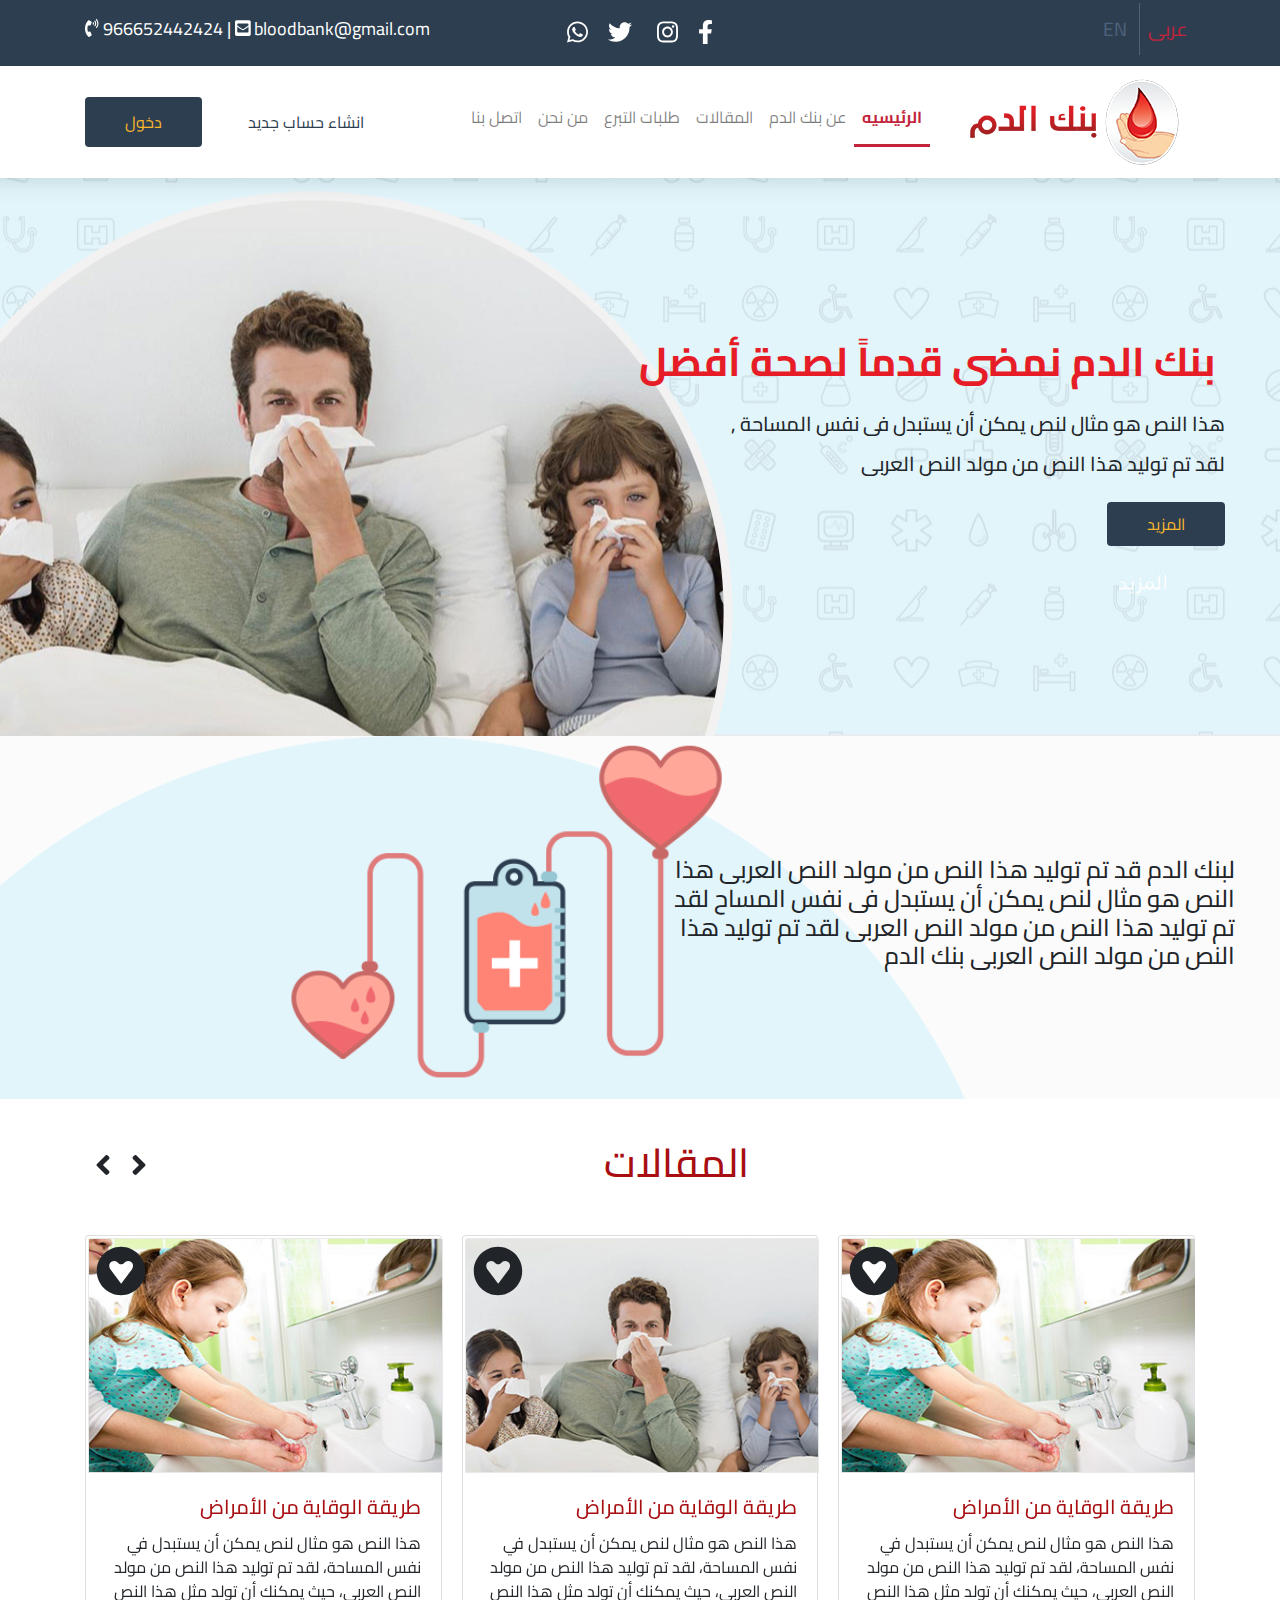
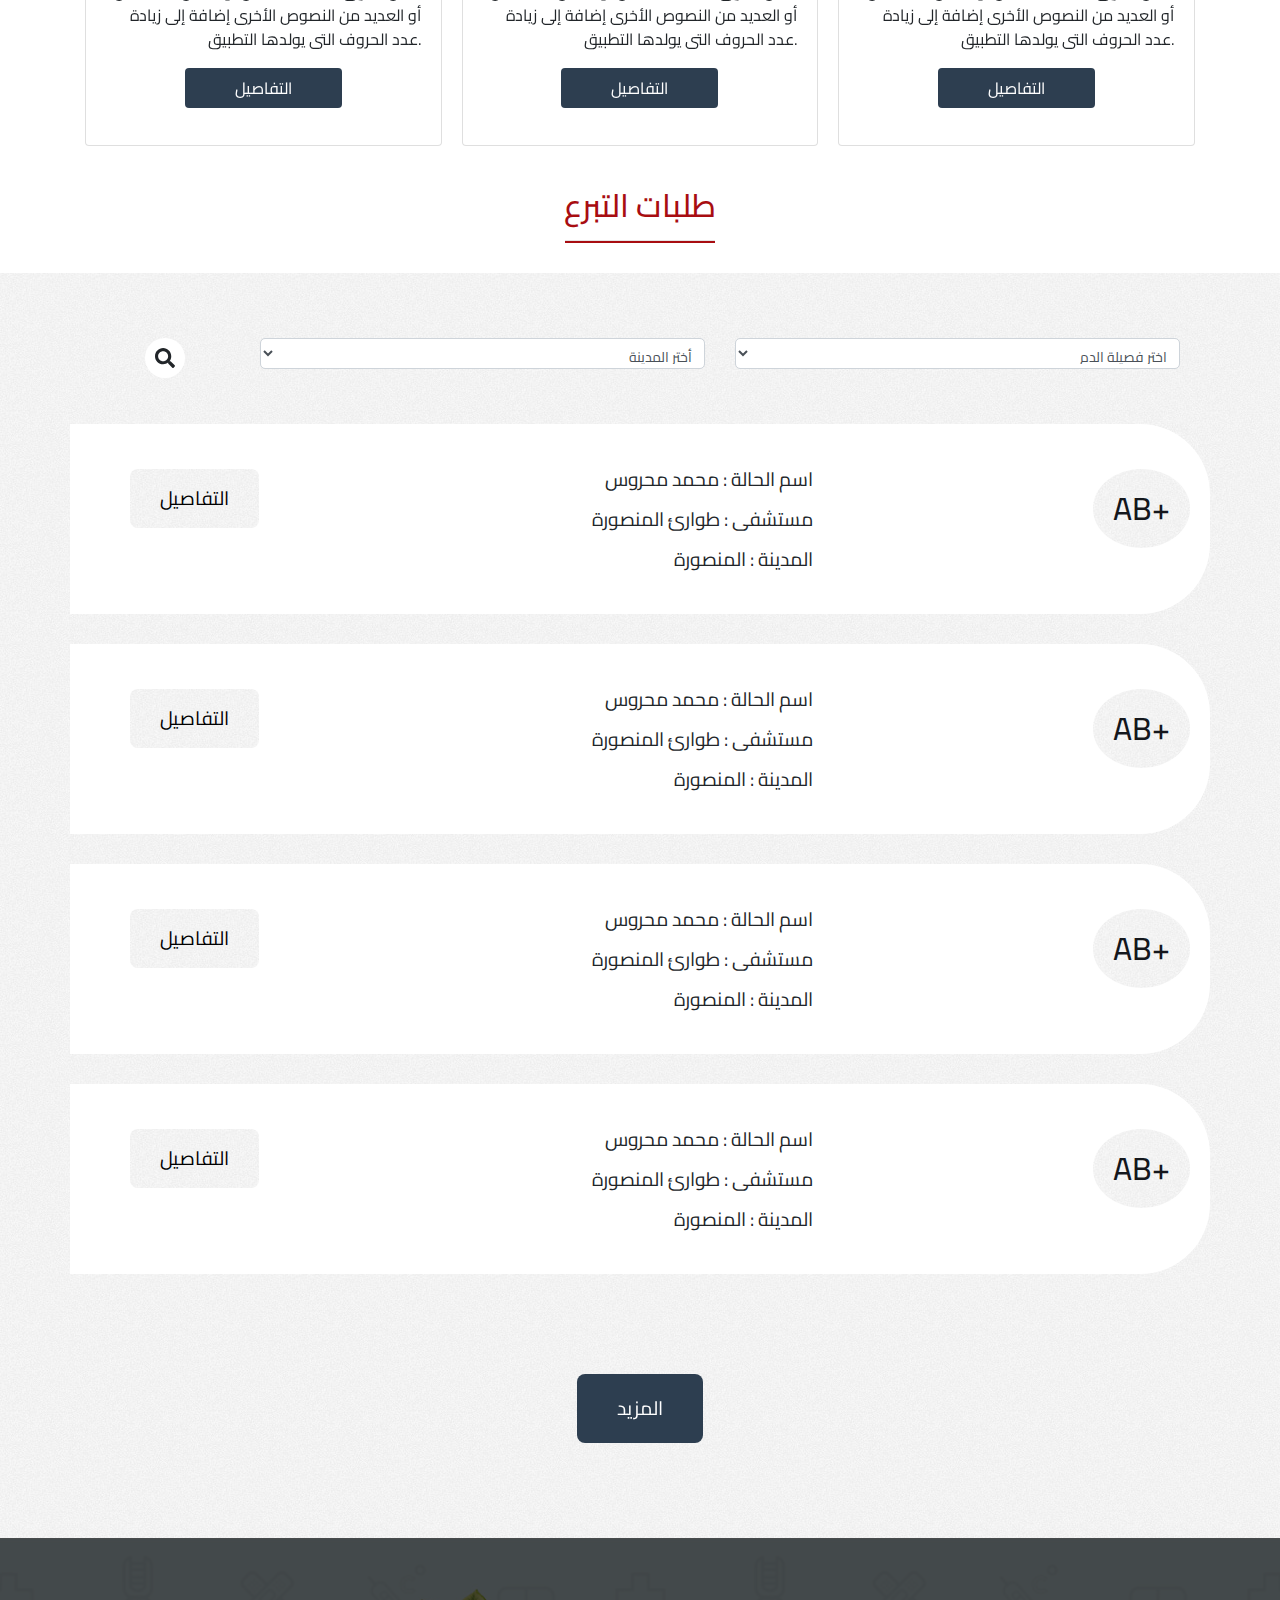
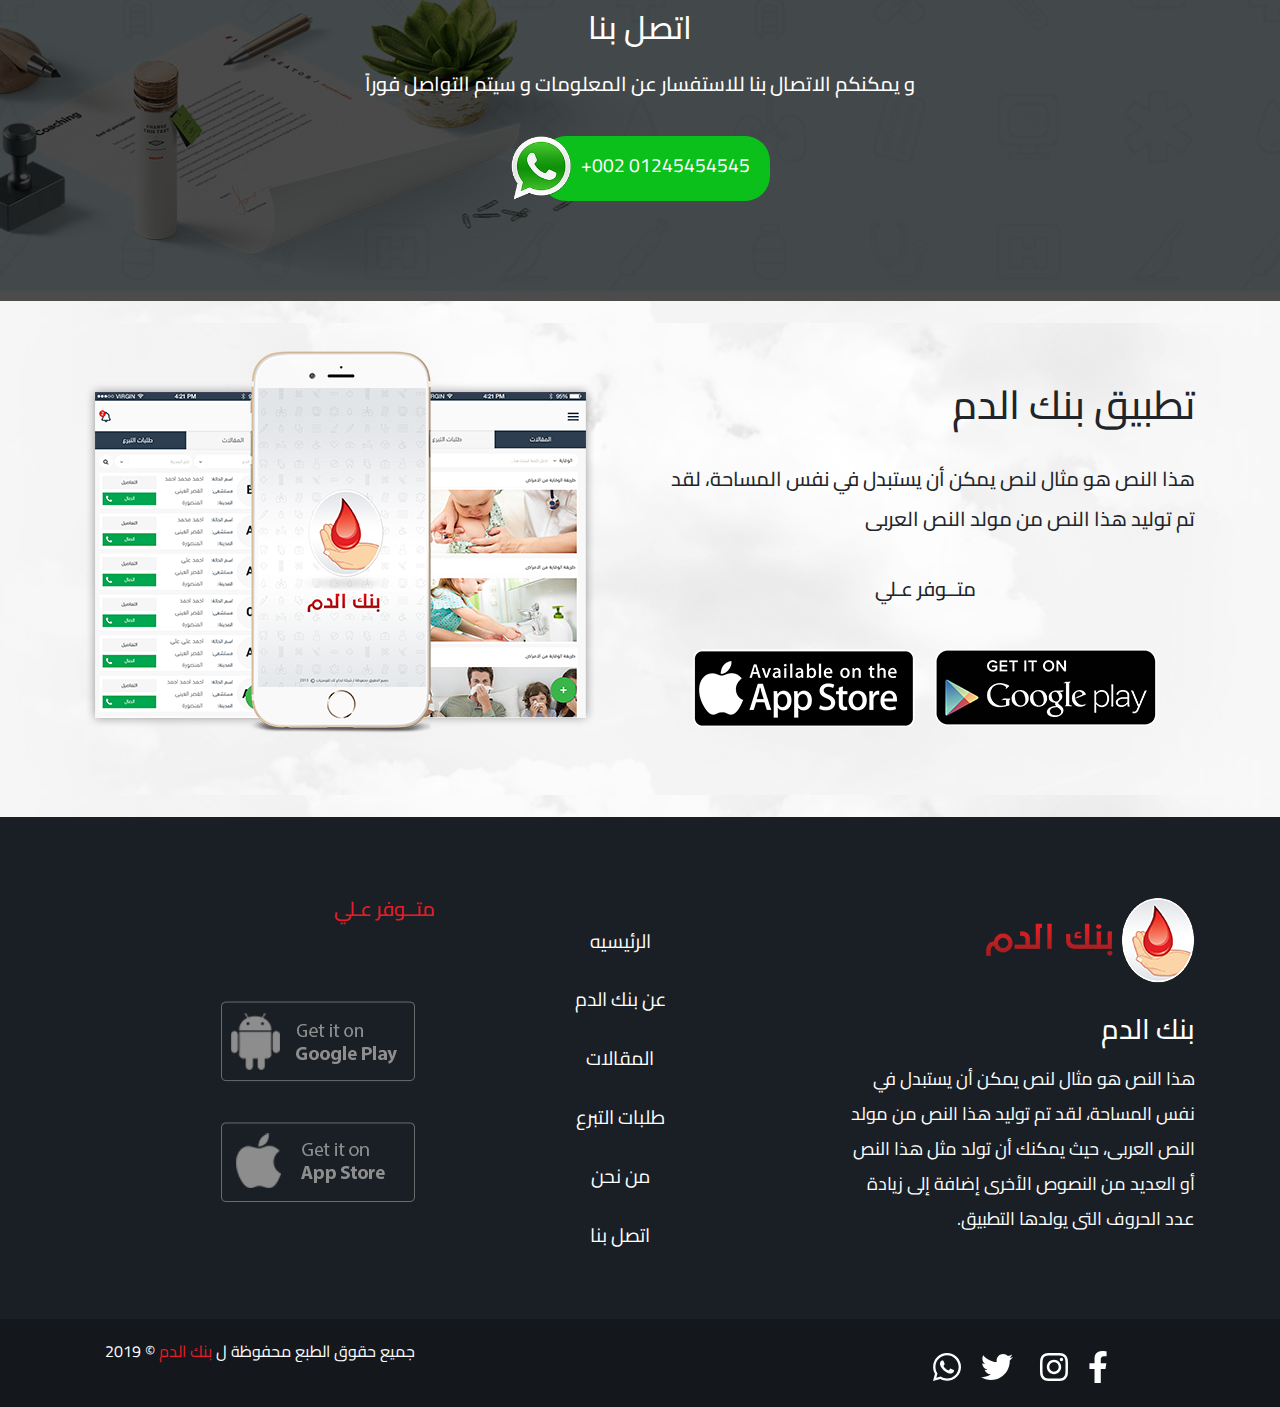
<file: index.html>
<!doctype html>
<html lang="en">

<head>
        <meta charset="UTF-8">
        <meta name="viewport" content="width=device-width, initial-scale=1.0">
        <meta http-equiv="X-UA-Compatible" content="ie=edge">
        <title>بنك الدم</title>
        
        <!--font file-->
        <link href="https://fonts.googleapis.com/css?family=Cairo&display=swap" rel="stylesheet">

        <!--title icon-->
        <link rel="shortcut icon" href="imgs/logo.png" type="image/x-icon">

        <!--styles files-->
        
        
        <link rel="stylesheet" href="/css/bootstrap.min.css">        
        <link rel="stylesheet" href="css/all.min.css">
        <link rel="stylesheet" href="css/hover-min.css">
        <link rel="stylesheet" href="css/owl.carousel.min.css">
        <link rel="stylesheet" href="css/owl.theme.default.min.css">        
        <link rel="stylesheet" href="css/style.css">

</head>


<body>
        <!--start of top-Header -->

        <div class="header-nav">
          <div class="container">
                  <div class="row">
                        <div class="col-md-4 col-sm-6 col-xs-12 text-right" id="head-3">
                                <a class="english" href=""> EN </a><a class=" arabic active" href=""> عربى </a>  
                         </div>
                          <div class="col-md-4 col-sm-6 col-xs-12 text-center" id="head-2">
                                 <a href=""><i id="f" class="fab fa-facebook-f"></i></a><a href=""><i id="in" class="fab fa-instagram"></i></a> 
                                 <a href=""><i id="t" class="fab fa-twitter"></i></a><a href=""><i id="w" class="fab fa-whatsapp"></i></a> 
                                   
                         </div>                        
                        <div class="col-md-4 col-sm-6 col-xs-12" id="head-1">
                                <i class="fas fa-phone-volume"></i> <span>966652442424</span>  |  <i class="fa fa-envelope-square"></i> <span>bloodbank@gmail.com</span>  
                                                                      
                          </div>
                  </div>
          </div>

        </div>

        <!--end oftop-Header -->
        <!--start of navbar-->
        <nav class="navbar navbar-expand-lg navbar-light ">
                        <div class="container">
                            <a class="navbar-brand" href="#">
                                        <span class="logo "><img src="imgs/logo.png" alt="logo" srcset=""></span>
                            </a>
                            <button class="navbar-toggler" type="button" data-toggle="collapse" data-target="#mainNav" aria-controls="navbarSupportedContent"
                             aria-expanded="false" aria-label="Toggle navigation">
                              <span class="navbar-toggler-icon"></span>
                            </button>
                          
                            <div class="collapse navbar-collapse" id="mainNav">
                              <ul class="navbar-nav ml-auto">
                                <li class="nav-item active ">
                                  <a class="nav-link" href="#">الرئيسيه<span class="sr-only">(current)</span> </a>
                                </li>
                                <li class="nav-item ">
                                  <a class="nav-link" href="#about">عن بنك الدم</a>
                                </li>
                                <li class="nav-item">
                                        <a class="nav-link" href="pages/article.html">المقالات</a>
                                      </li>
                                <li class="nav-item">
                                            <a class="nav-link" href="pages/donations.html">طلبات التبرع</a>
                                        </li>
                                <li class="nav-item">
                                                <a class="nav-link" href="pages/we.html">من نحن</a>
                                        </li>  
                                <li class="nav-item">
                                                        <a class="nav-link" href="pages/contact.html">اتصل بنا</a>
                                                </li>  
                                        
                              </ul>   
                              <div class="subscribe"> <a class="nav-item nav-link justify-content-start" href="pages/sign-up.html">
                                        انشاء حساب جديد
                            </a> </div>
                            <div class="nav-butt" > <a class="nav-item justify-content-start " href="pages/log-in.html">
                                        <span class="enter"> دخول</span>
                            </a>   </div>        
                            </div>
                        </div>
                          </nav>
                   

        

        <!--end of navbar-->

         <!--start of header section-->
         <header>

                        <div class="container-fluid ">
                                <div class="row">
                                                <div class="col-md-12">
                                                        <div class="header-block">
                                                                <h1 class="header-title text-right">بنك الدم نمضى قدماً لصحة أفضل</h1>
                                                                <h5 class="header-subtitle text-right">هذا النص هو مثال لنص يمكن أن يستبدل فى نفس المساحة , <br> لقد تم توليد هذا النص من مولد النص العربى</h5>
                                                               
                                                        </div>
                                                        <div class="header-link" ><a href="pages/we.html">المزيد</a></div>
                                                </div>
        
                                </div>
                        </div>
        
                </header>
                <!--end of header section-->

        <!--start about section-->
        <div class="about" >
        <div class="container-fluid ">
                        <div class="row">
                                        <div class="col-md-6 ">
                                                        <h4 class="header-subtitle text-right ">   لبنك الدم قد تم توليد هذا النص من مولد النص العربى هذا النص هو مثال لنص يمكن أن يستبدل فى نفس المساح لقد تم توليد هذا النص من مولد النص العربى  لقد تم توليد هذا النص من مولد النص العربى بنك الدم </h4>
                                                </div>
                                        </div>
                                </div>
                        </div>


        <!--end of about section-->
        
         <!--start articles section-->
        
         <div class="articles" >
                 
                 <div class="container">
                               <div class="articles-head">  
                                       <a name="artic"></a>
                                        <h1 class="text-right">المقالات</h1>
                                        <div class="slide-nav">
                                                        <div class="my-previous-button"><i  id="prev" class="fas fa-angle-left"></i> </div>
                                                        <div class="my-next-button"><i  id="nex" class="fas fa-angle-right"></i> </div>
                                                    </div>
                               </div>
                       
                                <div class="row">
                                                <div class="col-md-12">
                                                <div class="owl-carousel owl-1 owl-theme " dir="ltr">
                                               
                                                        <div class="card">
                                                            <div class="heart"> <img src="imgs/p1.jpg" class="card-img-top">
                                                            <div id="icon1"> <i id="heart-icon" class="fab fa-gratipay"></i></div>   </div> 
                                                              <div class="card-body">
                                                               <h5 class="card-title text-right">طريقة الوقاية من الأمراض</h5>
                                                              <p class="card-text text-right">هذا النص هو مثال لنص يمكن أن يستبدل في نفس المساحة، لقد تم توليد هذا النص من مولد النص العربى، حيث يمكنك أن تولد مثل هذا النص أو العديد من النصوص الأخرى إضافة إلى زيادة عدد الحروف التى يولدها التطبيق.</p>
                                                            <div class="lin text-center"> <a class="card-link " href="pages/article.html">التفاصيل</a></div> 
                                              
                                              </div>
                                        </div>
                                        
                                                        <div class="card">
                                                                <div class="heart"> <img src="imgs/p2.jpg" class="card-img-top">
                                                               <div id="icon2"> <i id="heart-icon" class="fab fa-gratipay"></i></div>   </div>
                                                              <div class="card-body">
                                                               <h5 class="card-title text-right">طريقة الوقاية من الأمراض</h5>
                                                              <p class="card-text text-right">هذا النص هو مثال لنص يمكن أن يستبدل في نفس المساحة، لقد تم توليد هذا النص من مولد النص العربى، حيث يمكنك أن تولد مثل هذا النص أو العديد من النصوص الأخرى إضافة إلى زيادة عدد الحروف التى يولدها التطبيق.</p>
                                                              <div class="lin text-center"> <a class="card-link " href="pages/article.html">التفاصيل</a></div> 
                                               </div>
                                              
                                        </div>
                                       
                                                        <div class="card">
                                                                <div class="heart"> <img src="imgs/p1.jpg" class="card-img-top">
                                                              <div id="icon3"> <i id="heart-icon" class="fab fa-gratipay"></i></div>   </div>
                                                              <div class="card-body">
                                                               <h5 class="card-title text-right">طريقة الوقاية من الأمراض</h5>
                                                              <p class="card-text text-right">هذا النص هو مثال لنص يمكن أن يستبدل في نفس المساحة، لقد تم توليد هذا النص من مولد النص العربى، حيث يمكنك أن تولد مثل هذا النص أو العديد من النصوص الأخرى إضافة إلى زيادة عدد الحروف التى يولدها التطبيق.</p>
                                                              <div class="lin  text-center"> <a class="card-link " href="pages/article.html">التفاصيل</a></div> 
                                               
                                              </div>
                                        </div>
                                        <div class="card">
                                                        <div class="heart"> <img src="imgs/p1.jpg" class="card-img-top">
                                                         <div id="icon4"> <i id="heart-icon" class="fab fa-gratipay"></i></div>   </div>
                                                          <div class="card-body">
                                                           <h5 class="card-title text-right">طريقة الوقاية من الأمراض</h5>
                                                          <p class="card-text text-right">هذا النص هو مثال لنص يمكن أن يستبدل في نفس المساحة، لقد تم توليد هذا النص من مولد النص العربى، حيث يمكنك أن تولد مثل هذا النص أو العديد من النصوص الأخرى إضافة إلى زيادة عدد الحروف التى يولدها التطبيق.</p>
                                                        <div class="lin text-center"> <a class="card-link " href="pages/article.html">التفاصيل</a></div> 
                                          
                                          </div>
                                    </div>
                                    
                                                    <div class="card">
                                                            <div class="heart"> <img src="imgs/p2.jpg" class="card-img-top">
                                                           <div id="icon5"> <i id="heart-icon" class="fab fa-gratipay"></i></div>   </div>
                                                          <div class="card-body">
                                                           <h5 class="card-title text-right">طريقة الوقاية من الأمراض</h5>
                                                          <p class="card-text text-right">هذا النص هو مثال لنص يمكن أن يستبدل في نفس المساحة، لقد تم توليد هذا النص من مولد النص العربى، حيث يمكنك أن تولد مثل هذا النص أو العديد من النصوص الأخرى إضافة إلى زيادة عدد الحروف التى يولدها التطبيق.</p>
                                                          <div class="lin text-center"> <a class="card-link " href="pages/article.html">التفاصيل</a></div> 
                                           </div>
                                          
                                    </div>
                                   
                                                    <div class="card">
                                                            <div class="heart"> <img src="imgs/p1.jpg" class="card-img-top">
                                                            <div id="icon6"> <i id="heart-icon" class="fab fa-gratipay"></i></div>   </div>
                                                          <div class="card-body">
                                                           <h5 class="card-title text-right">طريقة الوقاية من الأمراض</h5>
                                                          <p class="card-text text-right">هذا النص هو مثال لنص يمكن أن يستبدل في نفس المساحة، لقد تم توليد هذا النص من مولد النص العربى، حيث يمكنك أن تولد مثل هذا النص أو العديد من النصوص الأخرى إضافة إلى زيادة عدد الحروف التى يولدها التطبيق.</p>
                                                          <div class="lin  text-center"> <a class="card-link " href="pages/article.html">التفاصيل</a></div> 
                                           
                                          </div>
                                    </div>


                                        </div>
                                </div>
                 </div>                
        </div>
</div>

        <!--end of articles section-->

         <!--start orders section-->
        
        <div class="orders">
                <h2 class="text-center">طلبات التبرع</h2>
                <hr>

         <div class="container-fluid">
                                <div class="form-orders ">
                                 <div class="container">
                              <div class="row justify-content-center">                                
                                 <div class="col-md-5 justify-content-center"><select class="form-control form-control-sm">
                                                <option>اختر فصيلة الدم</option>
                                                <option>AB+</option>
                                              </select></div>
                                      <div class="col-md-5 justify-content-center"><select class="form-control form-control-sm">
                                                <option>أختر المدينة</option>
                                                <option>المنصورة</option>
                                  </select> </div>  
                                          <div class="col-md-2 text-center"><i id="search" class="fas fa-search"></i> </div>       
                                           
                                                                    
                                </div>
                        </div>
                </div>
               <div class="container">
<div class="row justify-content-center">
<div class="col-md-12 ">
                        <div class="row orders-details">
                                <div class="col-md-4 ">
                                 <h2 class="float-right">+AB</h2>
                                </div>
                                <div class="col-md-4">
                                        <p class="float-right text-right">اسم الحالة : محمد محروس <br>مستشفى : طوارئ المنصورة <br> المدينة : المنصورة</p>
                              </div>
                             <div class="col-md-4">
                                     <div class="order-butt"><a href="pages/donner-detail.html">التفاصيل</a></div>   
                                 </div>
                        </div>
                        <div class="row orders-details">
                                        <div class="col-md-4">
                                         <h2 class="float-right">+AB</h2>
                                        </div>
                                        <div class="col-md-4">
                                                <p class="float-right text-right">اسم الحالة : محمد محروس <br>مستشفى : طوارئ المنصورة <br> المدينة : المنصورة</p>
                                      </div>
                                     <div class="col-md-4">
                                             <div class="order-butt"><a href="pages/donner-detail.html">التفاصيل</a></div>   
                                         </div>
                                </div>
                                <div class="row orders-details">
                                                <div class="col-md-4">
                                                 <h2 class="float-right">+AB</h2>
                                                </div>
                                                <div class="col-md-4">
                                                        <p class="float-right text-right">اسم الحالة : محمد محروس <br>مستشفى : طوارئ المنصورة <br> المدينة : المنصورة</p>
                                              </div>
                                             <div class="col-md-4">
                                                     <div class="order-butt"><a href="pages/donner-detail.html">التفاصيل</a></div>   
                                                 </div>
                                        </div>
                                        
                                        <div class="row orders-details">
                                                        <div class="col-md-4">
                                                         <h2 class="float-right">+AB</h2>
                                                        </div>
                                                        <div class="col-md-4">
                                                                <p class="float-right text-right">اسم الحالة : محمد محروس <br>مستشفى : طوارئ المنصورة <br> المدينة : المنصورة</p>
                                                      </div>
                                                     <div class="col-md-4">
                                                             <div class="order-butt"><a href="pages/donner-detail.html">التفاصيل</a></div>   
                                                         </div>
                                                </div>
                                        </div>
                                        </div>
                                       
                                                <div class="more-butt text-center "><a class="hvr-bob" href="pages/donations.html">المزيد</a></div> 
                                                
                                        </div>               
                                </div>                     
                </div>
                
        </div>
 
        <!--end of orders section-->

         <!--start contact section-->
        
        <div id="contact">
                <a name="about"></a>
        <div class="container-fluid">
                
                <h2 class="text-center">اتصل بنا</h2>
                <h5 class="text-center">و يمكنكم الاتصال بنا للاستفسار عن المعلومات و سيتم التواصل فوراً </h5>
                 <div class="contact-num "> <a href="#">01245454545 002+</a><img src="imgs/whats.png" alt="" srcset=""> </div>
                 <div class="overlay"></div>
                </div>
                 
        </div>

        <!--end of contact section-->

         <!--start app section-->
        
         <div id="app">
         <div class="container">
                <div class="row">
                <div class="col-md-6">
                <h1 class="text-right">تطبيق بنك الدم</h1>
                <h5 class="text-right">هذا النص هو مثال لنص يمكن أن يستبدل في نفس المساحة، لقد تم توليد هذا النص من مولد النص العربى</h5>
              <h5 class="text-center">متــوفر عـلي </h5>
                <div class="app-stores">
                       <img src="imgs/google.png" alt="" srcset="">
                       <img src="imgs/ios.png" alt="" srcset="">
               </div>
        </div>
                <div class="col-md-6 ">
                <img class="app-img" src="imgs/App.png" alt="" srcset="">
                </div>
                </div>

         </div>  
        </div>

        <!--end of app section-->


        <!--start footer 1-->
        
         <div id="footer1">

                <div class="container">
                        <div class="row">
                                <div class="col-md-4">
                                        <div class="footer-block1">
                                                <img class="footer-img" src="imgs/logo.png" alt="" srcset=""> </div>
                                                <h3 class="text-right">بنك الدم</h3>
                                                <p class="text-right">هذا النص هو مثال لنص يمكن أن يستبدل في نفس المساحة، لقد تم توليد هذا النص من مولد النص العربى، حيث يمكنك أن تولد مثل هذا النص أو العديد من النصوص الأخرى إضافة إلى زيادة عدد الحروف التى يولدها التطبيق.</p>
                                        
                                </div>
                                <div class="col-md-4">
                                        <div class="footer-block2  ">
                                                <ul class="list-unstyled text-center ">
                                                        <li><a href="#">الرئيسيه</a> </li>
                                                        <li><a href="#about">عن بنك الدم</a> </li>
                                                        <li><a href="pages/article.html">المقالات</a> </li>
                                                        <li><a href="pages/donations.html">طلبات التبرع</a> </li>
                                                        <li><a href="pages/we.html">من نحن</a> </li>
                                                        <li><a href="pages/contact.html">اتصل بنا</a> </li>
                                                </ul>
                                                
                                                </div>
                                                                                   
                                </div>
                                <div class="col-md-4">
                                        <div class="footer-block3">
                                                        <h5 class="text-right">متــوفر عـلي </h5>
                                                        <div class="app-stores-footer ">
                                                             <a href="#">  <img src="imgs/google1.png" alt="" srcset=""> </a>
                                                             <a href="#"> <img src="imgs/ios1.png" alt="" srcset="">  </a> 
                                                       </div>
                                        </div>                                    
                                </div>
                        </div>
                </div>
         </div>



        <!--end of footer 1-->

        <!--start of footer 2 section-->

       <div id="footer2">
<div class="container">
        <div class="row">
                <div class="col-md-4 text-center footer-social">
                                <a href=""><i id="f" class="fab fa-facebook-f hvr-bob"></i></a><a href=""><i id="in" class="fab fa-instagram hvr-bob"></i></a> 
                                <a href=""><i id="t" class="fab fa-twitter hvr-bob"></i></a><a href=""><i id="w" class="fab fa-whatsapp hvr-bob"></i></a> 
                </div>
                <div class="col-md-4">
                        
                </div>
            <div class="col-md-4 text-center copyr">
                        <p> 2019 &copy;  جميع حقوق الطبع محفوظة ل   <span class="footer-span">بنك الدم</span>  </p>
              </div>
        </div>
</div>

       </div>


        <!--end of footer 2 section-->



        <!--JavaScript files-->
        <script src="js/jquery-3.4.1.min.js"></script>
        <script src="js/owl.carousel.min.js"></script>
        <script src="js/popper.min.js"></script>
        <script src="js/bootstrap.min.js"></script>        
        <script src="js/all.min.js" ></script>             
        <script src="js/script.js"></script>
       
        
</body>

</html>
</file>
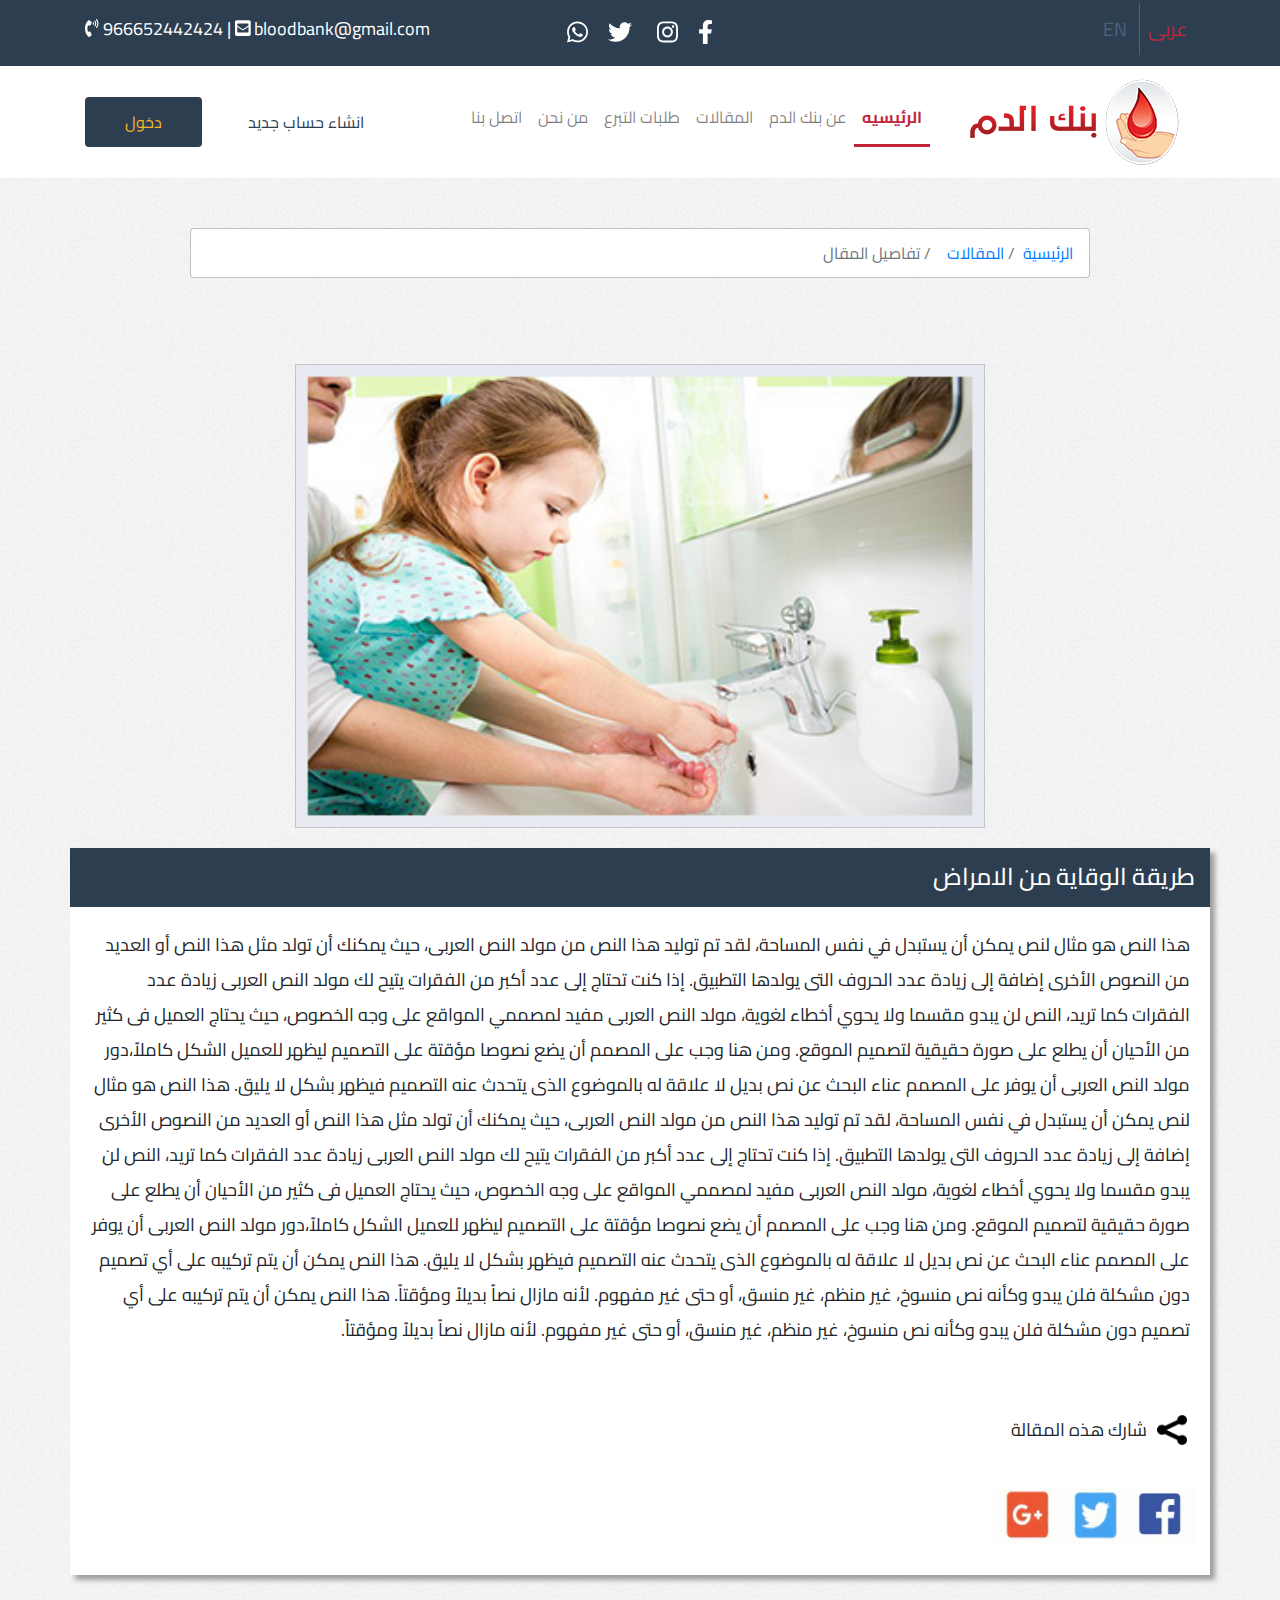
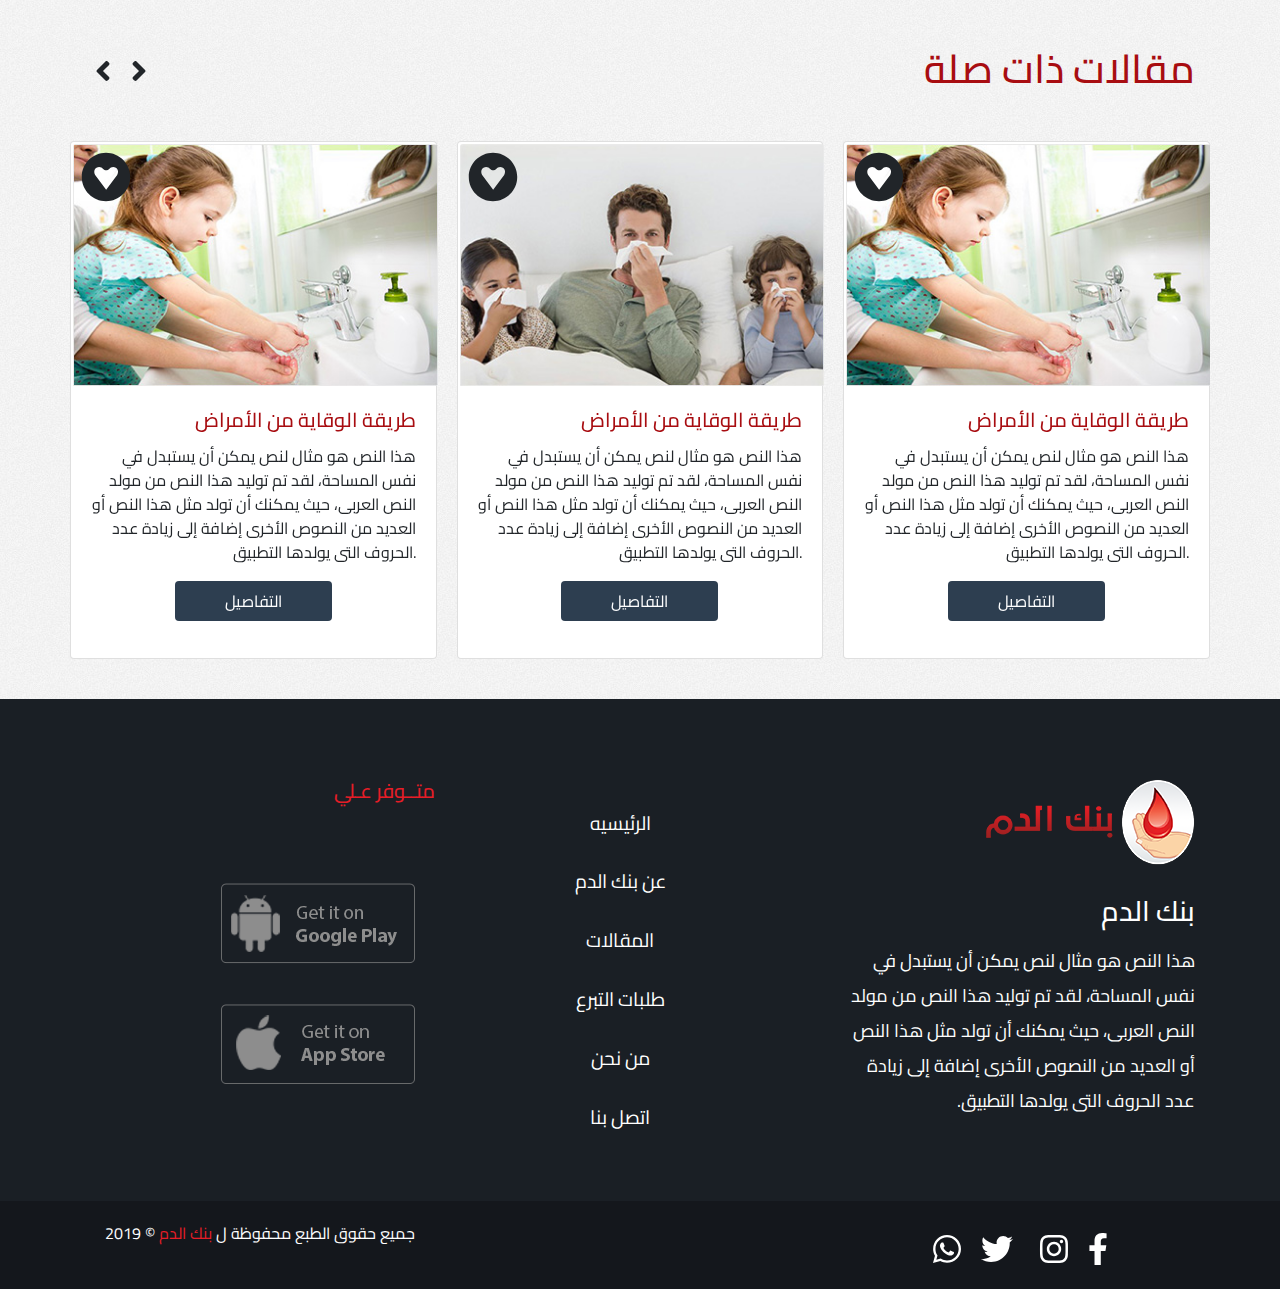
<file: pages/article.html>
<!DOCTYPE html>
<html lang="en">
<head>
    <meta charset="UTF-8">
    <meta name="viewport" content="width=device-width, initial-scale=1.0">
    <meta http-equiv="X-UA-Compatible" content="ie=edge">
    <title>مقال</title>

    <!--font-->
    <link href="https://fonts.googleapis.com/css?family=Cairo&display=swap" rel="stylesheet">

    <!--styles & icons files-->
    <link rel="shortcut icon" href="../imgs/logo.png" type="image/x-icon">
    <link rel="stylesheet" href="../css/bootstrap.min.css">
    <link rel="stylesheet" href="../css/all.min.css">
    <link rel="stylesheet" href="../css/hover-min.css">
    <link rel="stylesheet" href="../css/owl.carousel.min.css">
    <link rel="stylesheet" href="../css/owl.theme.default.min.css">  
    <link rel="stylesheet" href="../css/pages/article.css">

</head>
<body>
    
 <!--start of top-Header -->

 <div class="header-nav">
        <div class="container">
                <div class="row">
                      <div class="col-md-4 col-sm-6 col-xs-12 text-right" id="head-3">
                              <a class="english" href=""> EN </a><a class=" arabic active" href=""> عربى </a>  
                       </div>
                        <div class="col-md-4 col-sm-6 col-xs-12 text-center" id="head-2">
                               <a href=""><i id="f" class="fab fa-facebook-f"></i></a><a href=""><i id="in" class="fab fa-instagram"></i></a> 
                               <a href=""><i id="t" class="fab fa-twitter"></i></a><a href=""><i id="w" class="fab fa-whatsapp"></i></a> 
                                 
                       </div>                        
                      <div class="col-md-4 col-sm-6 col-xs-12" id="head-1">
                              <i class="fas fa-phone-volume"></i> <span>966652442424</span>  |  <i class="fa fa-envelope-square"></i> <span>bloodbank@gmail.com</span>  
                                                                    
                        </div>
                </div>
        </div>

      </div>

      <!--end oftop-Header -->
      <!--start of navbar-->
      <nav class="navbar navbar-expand-lg navbar-light ">
                      <div class="container">
                          <a class="navbar-brand" href="../index.html">
                                      <span class="logo "><img src="../imgs/logo.png" alt="logo" srcset=""></span>
                          </a>
                          <button class="navbar-toggler" type="button" data-toggle="collapse" data-target="#mainNav" aria-controls="navbarSupportedContent"
                           aria-expanded="false" aria-label="Toggle navigation">
                            <span class="navbar-toggler-icon"></span>
                          </button>
                        
                          <div class="collapse navbar-collapse" id="mainNav">
                            <ul class="navbar-nav ml-auto">
                              <li class="nav-item active ">
                                <a class="nav-link" href="../index.html">الرئيسيه<span class="sr-only">(current)</span> </a>
                              </li>
                              <li class="nav-item ">
                                <a class="nav-link" href="../index.html#about">عن بنك الدم</a>
                              </li>
                              <li class="nav-item">
                                      <a class="nav-link" href="#">المقالات</a>
                                    </li>
                              <li class="nav-item">
                                          <a class="nav-link" href="donations.html">طلبات التبرع</a>
                                      </li>
                              <li class="nav-item">
                                              <a class="nav-link" href="we.html">من نحن</a>
                                      </li>  
                              <li class="nav-item">
                                                      <a class="nav-link" href="contact.html">اتصل بنا</a>
                                              </li>  
                                      
                            </ul>   
                            <div class="subscribe"> <a class="nav-item nav-link justify-content-start" href="sign-up.html">
                                      انشاء حساب جديد
                          </a> </div>
                          <div class="nav-butt" > <a class="nav-item justify-content-start " href="log-in.html">
                                      <span class="enter"> دخول</span>
                          </a>   </div>        
                          </div>
                      </div>
                        </nav>
                 

      

      <!--end of navbar-->


<!--start of breadcrumb section-->
<div class="big-container container-fluid">
<div class="container ">

<div class="row justify-content-center">
<div class="col-md-10">
        <div class="brcrumb" aria-label="breadcrumb">
                <ol class="breadcrumb">
                  <li class="breadcrumb-item"><a href="../index.html">الرئيسية</a></li>
                  <li class="breadcrumb-item"><a href="../index.html#artic"> المقالات </a></li>
                  <li class="breadcrumb-item active" aria-current="page"> تفاصيل المقال </li>
                </ol>
              </div>
</div>

</div>
</div>

    
<!--end of breadcrumb section-->

 <!--start article section-->
        
 <div class="article">
        <div class="container">
               
<div class="row justify-content-center">
        <div class="col-md-8 ">
               <div class="article-img" ><img src="../imgs/p1.jpg" alt="" srcset=""></div> 
        </div>
</div>
<div class="row">
                <div class="col  article-text">
                     
                        <h4 class="text-right">طريقة الوقاية من الامراض</h4>
                        <p class="text-right">هذا النص هو مثال لنص يمكن أن يستبدل في نفس المساحة، لقد تم توليد هذا النص من مولد النص العربى، حيث يمكنك أن تولد مثل هذا النص أو العديد من النصوص الأخرى إضافة إلى زيادة عدد الحروف التى يولدها التطبيق.
                                        إذا كنت تحتاج إلى عدد أكبر من الفقرات يتيح لك مولد النص العربى زيادة عدد الفقرات كما تريد، النص لن يبدو مقسما ولا يحوي أخطاء لغوية، مولد النص العربى مفيد لمصممي المواقع على وجه الخصوص، حيث يحتاج العميل فى كثير من الأحيان أن يطلع على صورة حقيقية لتصميم الموقع.
                                        ومن هنا وجب على المصمم أن يضع نصوصا مؤقتة على التصميم ليظهر للعميل الشكل كاملاً،دور مولد النص العربى أن يوفر على المصمم عناء البحث عن نص بديل لا علاقة له بالموضوع الذى يتحدث عنه التصميم فيظهر بشكل لا يليق.
                                        هذا النص هو مثال لنص يمكن أن يستبدل في نفس المساحة، لقد تم توليد هذا النص من مولد النص العربى، حيث يمكنك أن تولد مثل هذا النص أو العديد من النصوص الأخرى إضافة إلى زيادة عدد الحروف التى يولدها التطبيق.
                                        إذا كنت تحتاج إلى عدد أكبر من الفقرات يتيح لك مولد النص العربى زيادة عدد الفقرات كما تريد، النص لن يبدو مقسما ولا يحوي أخطاء لغوية، مولد النص العربى مفيد لمصممي المواقع على وجه الخصوص، حيث يحتاج العميل فى كثير من الأحيان أن يطلع على صورة حقيقية لتصميم الموقع.
                                        ومن هنا وجب على المصمم أن يضع نصوصا مؤقتة على التصميم ليظهر للعميل الشكل كاملاً،دور مولد النص العربى أن يوفر على المصمم عناء البحث عن نص بديل لا علاقة له بالموضوع الذى يتحدث عنه التصميم فيظهر بشكل لا يليق.
                                        هذا النص يمكن أن يتم تركيبه على أي تصميم دون مشكلة فلن يبدو وكأنه نص منسوخ، غير منظم، غير منسق، أو حتى غير مفهوم. لأنه مازال نصاً بديلاً ومؤقتاً. هذا النص يمكن أن يتم تركيبه على أي تصميم دون مشكلة فلن يبدو وكأنه نص منسوخ، غير منظم، غير منسق، أو حتى غير مفهوم. لأنه مازال نصاً بديلاً ومؤقتاً.</p>

                                        <div class="article-tail float-right">
                                        <div class="art-share ">
                                                <img src="../imgs/social-share-symbol.png" alt="" srcset="">
                                                <p>شارك هذه المقالة</p>
                                        </div>
                                        <div class="art-social  ">
                                                        <img src="../imgs/f.png" alt="" srcset="">
                                                        <img src="../imgs/t.png" alt="" srcset="">
                                                        <img src="../imgs/g.png" alt="" srcset="">
                                                </div>
                                        </div>
                </div>
</div>

        </div>
        
</div>

<!--end of article section-->

<!--start of others section-->

<div class="articles" >
                 
                <div class="container">
                              <div class="articles-head">                                        
                                       <h1 class="text-right"> مقالات ذات صلة</h1>
                                       <div class="slide-nav">
                                                <div class="my-previous-button"><i  id="prev" class="fas fa-angle-left"></i> </div>
                                                <div class="my-next-button"><i  id="nex" class="fas fa-angle-right"></i> </div>
                                            </div>
                       </div>
                      
                       <div class="row">
                                <div class="col-md-12"></div>
                                <div class="owl-carousel owl-1 owl-theme " dir="ltr">
                               
                                        <div class="card">
                                            <div class="heart"> <img src="../imgs/p1.jpg" class="card-img-top">
                                                <div id="icon1"> <i id="heart-icon" class="fab fa-gratipay"></i></div>  </div> 
                                              <div class="card-body">
                                               <h5 class="card-title text-right">طريقة الوقاية من الأمراض</h5>
                                              <p class="card-text text-right">هذا النص هو مثال لنص يمكن أن يستبدل في نفس المساحة، لقد تم توليد هذا النص من مولد النص العربى، حيث يمكنك أن تولد مثل هذا النص أو العديد من النصوص الأخرى إضافة إلى زيادة عدد الحروف التى يولدها التطبيق.</p>
                                            <div class="lin text-center"> <a class="card-link " href="#">التفاصيل</a></div> 
                              
                              </div>
                        </div>
                        
                                        <div class="card">
                                                <div class="heart"> <img src="../imgs/p2.jpg" class="card-img-top">
                                                        <div id="icon2"> <i id="heart-icon" class="fab fa-gratipay"></i></div>   </div> 
                                              <div class="card-body">
                                               <h5 class="card-title text-right">طريقة الوقاية من الأمراض</h5>
                                              <p class="card-text text-right">هذا النص هو مثال لنص يمكن أن يستبدل في نفس المساحة، لقد تم توليد هذا النص من مولد النص العربى، حيث يمكنك أن تولد مثل هذا النص أو العديد من النصوص الأخرى إضافة إلى زيادة عدد الحروف التى يولدها التطبيق.</p>
                                              <div class="lin text-center"> <a class="card-link " href="#">التفاصيل</a></div> 
                               </div>
                              
                        </div>
                       
                                        <div class="card">
                                                <div class="heart"> <img src="../imgs/p1.jpg" class="card-img-top">
                                                        <div id="icon3"> <i id="heart-icon" class="fab fa-gratipay"></i></div>  </div> 
                                              <div class="card-body">
                                               <h5 class="card-title text-right">طريقة الوقاية من الأمراض</h5>
                                              <p class="card-text text-right">هذا النص هو مثال لنص يمكن أن يستبدل في نفس المساحة، لقد تم توليد هذا النص من مولد النص العربى، حيث يمكنك أن تولد مثل هذا النص أو العديد من النصوص الأخرى إضافة إلى زيادة عدد الحروف التى يولدها التطبيق.</p>
                                              <div class="lin  text-center"> <a class="card-link " href="#">التفاصيل</a></div> 
                               
                              </div>
                        </div>
                        <div class="card">
                                        <div class="heart"> <img src="../imgs/p1.jpg" class="card-img-top">
                                                <div id="icon4"> <i id="heart-icon" class="fab fa-gratipay"></i></div>  </div> 
                                          <div class="card-body">
                                           <h5 class="card-title text-right">طريقة الوقاية من الأمراض</h5>
                                          <p class="card-text text-right">هذا النص هو مثال لنص يمكن أن يستبدل في نفس المساحة، لقد تم توليد هذا النص من مولد النص العربى، حيث يمكنك أن تولد مثل هذا النص أو العديد من النصوص الأخرى إضافة إلى زيادة عدد الحروف التى يولدها التطبيق.</p>
                                        <div class="lin text-center"> <a class="card-link " href="#">التفاصيل</a></div> 
                          
                          </div>
                    </div>
                    
                                    <div class="card">
                                            <div class="heart"> <img src="../imgs/p2.jpg" class="card-img-top">
                                                <div id="icon5"> <i id="heart-icon" class="fab fa-gratipay"></i></div>   </div> 
                                          <div class="card-body">
                                           <h5 class="card-title text-right">طريقة الوقاية من الأمراض</h5>
                                          <p class="card-text text-right">هذا النص هو مثال لنص يمكن أن يستبدل في نفس المساحة، لقد تم توليد هذا النص من مولد النص العربى، حيث يمكنك أن تولد مثل هذا النص أو العديد من النصوص الأخرى إضافة إلى زيادة عدد الحروف التى يولدها التطبيق.</p>
                                          <div class="lin text-center"> <a class="card-link " href="#">التفاصيل</a></div> 
                           </div>
                          
                    </div>
                   
                                    <div class="card">
                                            <div class="heart"> <img src="../imgs/p1.jpg" class="card-img-top">
                                                <div id="icon6"> <i id="heart-icon" class="fab fa-gratipay"></i></div>  </div> 
                                          <div class="card-body">
                                           <h5 class="card-title text-right">طريقة الوقاية من الأمراض</h5>
                                          <p class="card-text text-right">هذا النص هو مثال لنص يمكن أن يستبدل في نفس المساحة، لقد تم توليد هذا النص من مولد النص العربى، حيث يمكنك أن تولد مثل هذا النص أو العديد من النصوص الأخرى إضافة إلى زيادة عدد الحروف التى يولدها التطبيق.</p>
                                          <div class="lin  text-center"> <a class="card-link " href="#">التفاصيل</a></div> 
                           
                          </div>
                    </div>


                        </div>
                </div>
 </div>                
</div>
</div>  

<!--end of others section-->



</div>





<!--start of ... section-->





<!--end of ... section-->

  <!--start footer 1-->
        
  <div id="footer1">

        <div class="container">
                <div class="row">
                        <div class="col-md-4">
                                <div class="footer-block1">
                                        <img class="footer-img" src="../imgs/logo.png" alt="" srcset=""> </div>
                                        <h3 class="text-right">بنك الدم</h3>
                                        <p class="text-right">هذا النص هو مثال لنص يمكن أن يستبدل في نفس المساحة، لقد تم توليد هذا النص من مولد النص العربى، حيث يمكنك أن تولد مثل هذا النص أو العديد من النصوص الأخرى إضافة إلى زيادة عدد الحروف التى يولدها التطبيق.</p>
                                
                        </div>
                        <div class="col-md-4">
                                <div class="footer-block2  ">
                                        <ul class="list-unstyled text-center ">
                                                <li><a href="../index.html">الرئيسيه</a> </li>
                                                <li><a href="../index.html#about">عن بنك الدم</a> </li>
                                                <li><a href="#">المقالات</a> </li>
                                                <li><a href="donations.html">طلبات التبرع</a> </li>
                                                <li><a href="we.html">من نحن</a> </li>
                                                <li><a href="contact.html">اتصل بنا</a> </li>
                                        </ul>
                                        
                                        </div>
                                                                           
                        </div>
                        <div class="col-md-4">
                                <div class="footer-block3">
                                                <h5 class="text-right">متــوفر عـلي </h5>
                                                <div class="app-stores-footer ">
                                                     <a href="#">  <img src="../imgs/google1.png" alt="" srcset=""> </a>
                                                     <a href="#"> <img src="../imgs/ios1.png" alt="" srcset="">  </a> 
                                               </div>
                                </div>                                    
                        </div>
                </div>
        </div>
 </div>



<!--end of footer 1-->

<!--start of footer 2 section-->

<div id="footer2">
<div class="container">
<div class="row">
        <div class="col-md-4 text-center footer-social">
                        <a href=""><i id="f" class="fab fa-facebook-f hvr-bob"></i></a><a href=""><i id="in" class="fab fa-instagram hvr-bob"></i></a> 
                        <a href=""><i id="t" class="fab fa-twitter hvr-bob"></i></a><a href=""><i id="w" class="fab fa-whatsapp hvr-bob"></i></a> 
        </div>
        <div class="col-md-4">
                
        </div>
    <div class="col-md-4 text-center copyr">
                <p> 2019 &copy;  جميع حقوق الطبع محفوظة ل   <span class="footer-span">بنك الدم</span>  </p>
      </div>
</div>
</div>

</div>


<!--end of footer 2 section-->


     <!--script files -->
    <script src="../js/jquery-3.4.1.min.js"></script>
    <script src="../js/popper.min.js"></script>
    <script src="../js/bootstrap.min.js"></script> 
    <script src="../js/owl.carousel.min.js"></script>   
    <script src="../js/all.min.js"></script> 
    <script>
                document.getElementById("icon1").onclick=function(){
                       this.classList.toggle("red") ;}
                       document.getElementById("icon2").onclick=function(){
                       this.classList.toggle("red") ;}
                       document.getElementById("icon3").onclick=function(){
                       this.classList.toggle("red") ;}
                       document.getElementById("icon4").onclick=function(){
                       this.classList.toggle("red") ;}
                       document.getElementById("icon5").onclick=function(){
                       this.classList.toggle("red") ;}
                       document.getElementById("icon6").onclick=function(){
                       this.classList.toggle("red") ;}       
        
       </script>      
    <script src="../js/script.js"></script>
    
</body>
</html>
</file>
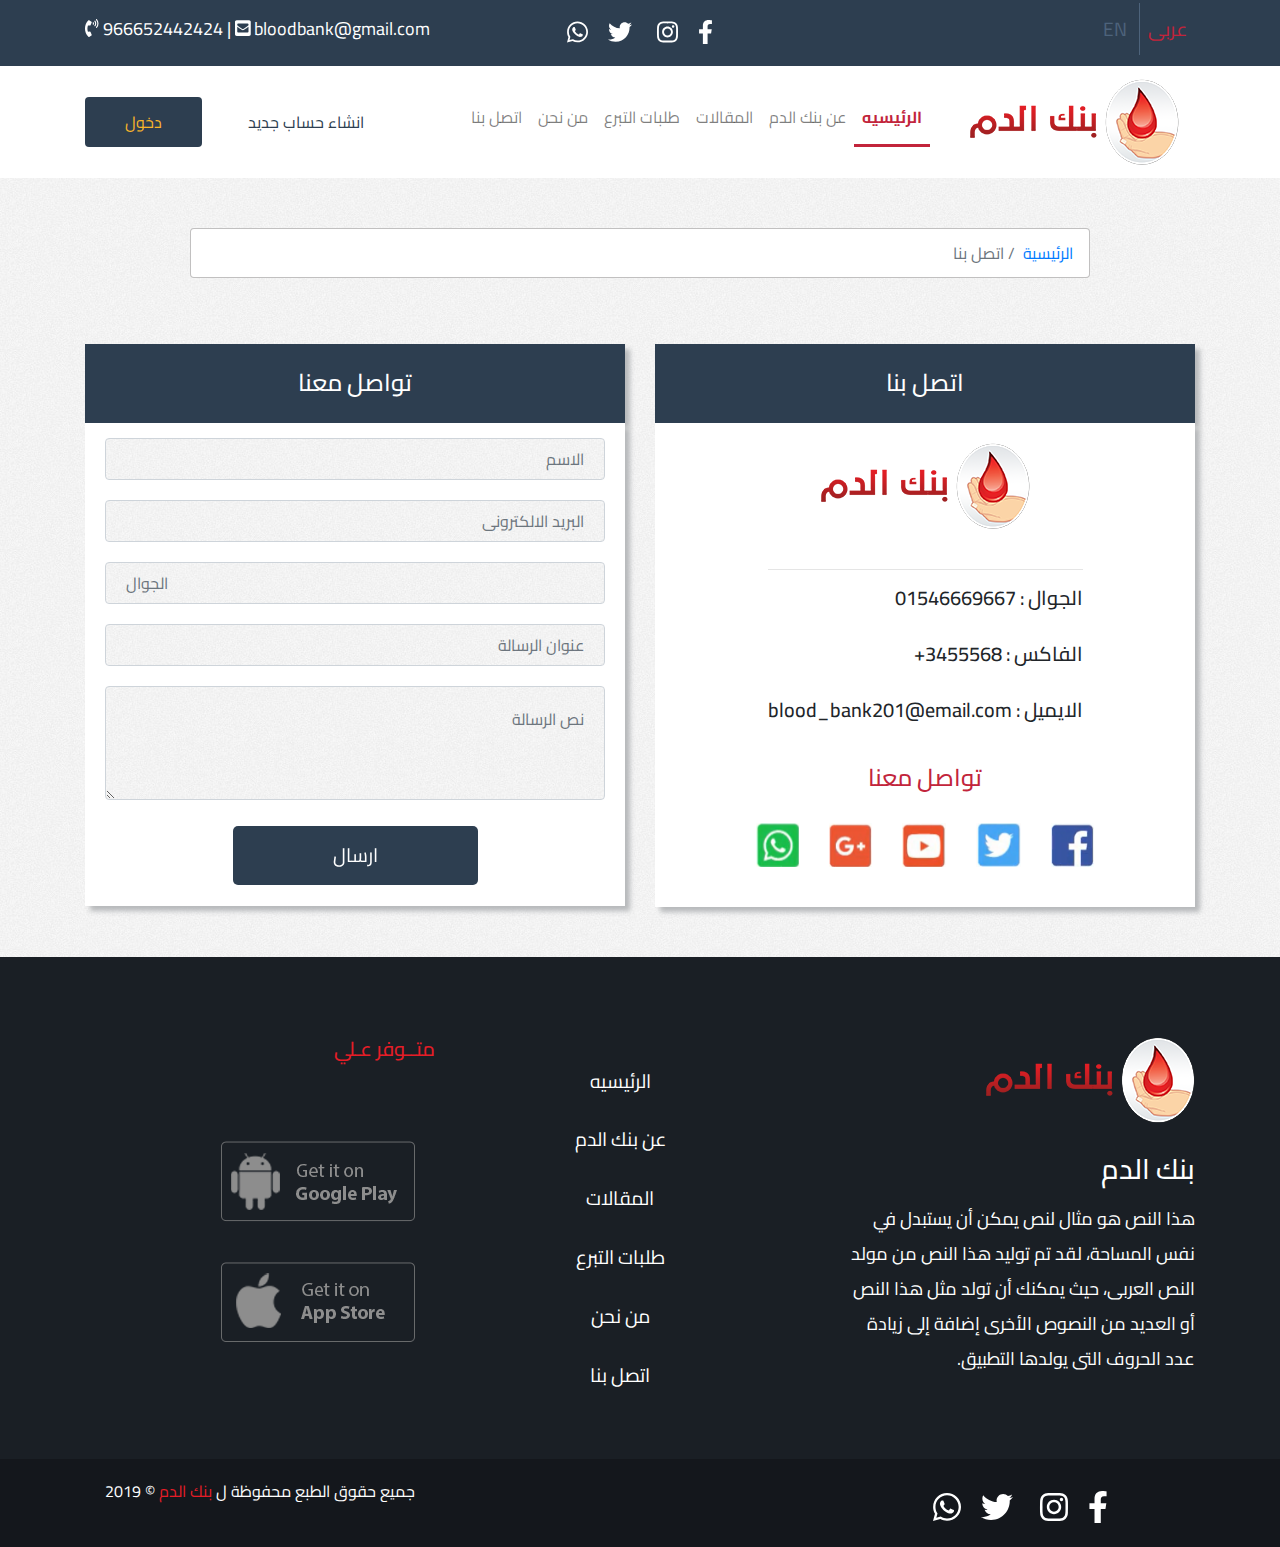
<file: pages/contact.html>
<!DOCTYPE html>
<html lang="en">
<head>
    <meta charset="UTF-8">
    <meta name="viewport" content="width=device-width, initial-scale=1.0">
    <meta http-equiv="X-UA-Compatible" content="ie=edge">
    <title>تواصل معنا</title>

    <!--font-->
    <link href="https://fonts.googleapis.com/css?family=Cairo&display=swap" rel="stylesheet">

    <!--styles & icons files-->
    <link rel="shortcut icon" href="../imgs/logo.png" type="image/x-icon">
    <link rel="stylesheet" href="../css/bootstrap.min.css">
    <link rel="stylesheet" href="../css/all.min.css">
    <link rel="stylesheet" href="../css/hover-min.css">
    <link rel="stylesheet" href="../css/pages/contact.css">

</head>
<body>
    
 <!--start of top-Header -->

 <div class="header-nav">
        <div class="container">
                <div class="row">
                      <div class="col-md-4 col-sm-6 col-xs-12 text-right" id="head-3">
                              <a class="english" href=""> EN </a><a class=" arabic active" href=""> عربى </a>  
                       </div>
                        <div class="col-md-4 col-sm-6 col-xs-12 text-center" id="head-2">
                               <a href=""><i id="f" class="fab fa-facebook-f"></i></a><a href=""><i id="in" class="fab fa-instagram"></i></a> 
                               <a href=""><i id="t" class="fab fa-twitter"></i></a><a href=""><i id="w" class="fab fa-whatsapp"></i></a> 
                                 
                       </div>                        
                      <div class="col-md-4 col-sm-6 col-xs-12" id="head-1">
                              <i class="fas fa-phone-volume"></i> <span>966652442424</span>  |  <i class="fa fa-envelope-square"></i> <span>bloodbank@gmail.com</span>  
                                                                    
                        </div>
                </div>
        </div>

      </div>

      <!--end oftop-Header -->
      <!--start of navbar-->
      <nav class="navbar navbar-expand-lg navbar-light ">
                      <div class="container">
                          <a class="navbar-brand" href="../index.html">
                                      <span class="logo "><img src="../imgs/logo.png" alt="logo" srcset=""></span>
                          </a>
                          <button class="navbar-toggler" type="button" data-toggle="collapse" data-target="#mainNav" aria-controls="navbarSupportedContent"
                           aria-expanded="false" aria-label="Toggle navigation">
                            <span class="navbar-toggler-icon"></span>
                          </button>
                        
                          <div class="collapse navbar-collapse" id="mainNav">
                            <ul class="navbar-nav ml-auto">
                              <li class="nav-item active ">
                                <a class="nav-link" href="../index.html">الرئيسيه<span class="sr-only">(current)</span> </a>
                              </li>
                              <li class="nav-item ">
                                <a class="nav-link" href="../index.html#about">عن بنك الدم</a>
                              </li>
                              <li class="nav-item">
                                      <a class="nav-link" href="article.html">المقالات</a>
                                    </li>
                              <li class="nav-item">
                                          <a class="nav-link" href="donations.html">طلبات التبرع</a>
                                      </li>
                              <li class="nav-item">
                                              <a class="nav-link" href="we.html">من نحن</a>
                                      </li>  
                              <li class="nav-item">
                                                      <a class="nav-link" href="#">اتصل بنا</a>
                                              </li>  
                                      
                            </ul>   
                            <div class="subscribe"> <a class="nav-item nav-link justify-content-start" href="sign-up.html">
                                      انشاء حساب جديد
                          </a> </div>
                          <div class="nav-butt" > <a class="nav-item justify-content-start " href="log-in.html">
                                      <span class="enter"> دخول</span>
                          </a>   </div>        
                          </div>
                      </div>
                        </nav>
                 

      

      <!--end of navbar-->


<!--start of breadcrumb section-->
<div class="big-container container-fluid">
<div class="container">

<div class="row justify-content-center">
<div class="col-md-10">
        <div class="brcrumb" aria-label="breadcrumb">
                <ol class="breadcrumb">
                  <li class="breadcrumb-item"><a href="../index.html">الرئيسية</a></li>
                  <li class="breadcrumb-item active" aria-current="page"> اتصل بنا </li>
                </ol>
              </div>
</div>

</div>
</div>

    
<!--end of breadcrumb section-->

 <!--start contact section-->
        
 <div class="contact">
        <div class="container">
                <div class="row ">
                        <div class="col-md-6">
                              <div class="contact-title "> <h4>اتصل بنا</h4> </div> 
                                <div class="contact-content">
                                        <img src="../imgs/logo.png" alt="" srcset="">                                       
                                        <br>
                                        
                                        <div class="info">      
                                         <hr>                                  
                                        <h5 class="text-right"> الجوال : 01546669667 </h5>
                                        <br>
                                        <h5 class="text-right"> الفاكس : 3455568+ </h5>
                                        <br>
                                        <h5 class="text-right"> الايميل : blood_bank201@email.com </h5>
                                        <br>                                     
                                       </div>
                               <h4> تواصل معنا </h4>
                               <div class="contact-social">
                                        <img class="hvr-forward" src="../imgs/contact-f.png" alt="" srcset="">
                                        <img class="hvr-forward" src="../imgs/contact-t.png" alt="" srcset="">
                                        <img class="hvr-forward" src="../imgs/contact-y.png" alt="" srcset="">
                                        <img class="hvr-forward" src="../imgs/contact-g.png" alt="" srcset="">
                                        <img class="hvr-forward" src="../imgs/contact-w.png" alt="" srcset="">
                               </div>
                                </div>
                          </div>
                          <div class="col-md-6">
                                <div class="contact-title "> <h4>تواصل معنا</h4> </div>
                                <div class="contact-forms">
                                                                                      
                                                <input type="text" class="form-control "  placeholder="الاسم"> 
                                                <input type="email" class="form-control"  placeholder="البريد الالكترونى">
                                                <input type="tel" class="form-control"  placeholder="الجوال">
                                                <input type="text" class="form-control"  placeholder="عنوان الرسالة">

                                                <textarea class="form-control"  rows="3" placeholder="نص الرسالة" ></textarea>
                                           
                                        <div class="send-butt  "><a class="hvr-bob" href="#"> ارسال </a> </div>
                                </div>
                        </div>
                </div>
        </div>
        
</div>



</div>
<!--end of contact section-->



<!--start of ... section-->





<!--end of ... section-->

  <!--start footer 1-->
        
  <div id="footer1">

        <div class="container">
                <div class="row">
                        <div class="col-md-4">
                                <div class="footer-block1">
                                        <img class="footer-img" src="../imgs/logo.png" alt="" srcset=""> </div>
                                        <h3 class="text-right">بنك الدم</h3>
                                        <p class="text-right">هذا النص هو مثال لنص يمكن أن يستبدل في نفس المساحة، لقد تم توليد هذا النص من مولد النص العربى، حيث يمكنك أن تولد مثل هذا النص أو العديد من النصوص الأخرى إضافة إلى زيادة عدد الحروف التى يولدها التطبيق.</p>
                                
                        </div>
                        <div class="col-md-4">
                                <div class="footer-block2  ">
                                        <ul class="list-unstyled text-center ">
                                                <li><a href="../index.html">الرئيسيه</a> </li>
                                                <li><a href="../index.html#about">عن بنك الدم</a> </li>
                                                <li><a href="article.html">المقالات</a> </li>
                                                <li><a href="donations.html">طلبات التبرع</a> </li>
                                                <li><a href="we.html">من نحن</a> </li>
                                                <li><a href="#">اتصل بنا</a> </li>
                                        </ul>
                                        
                                        </div>
                                                                           
                        </div>
                        <div class="col-md-4">
                                <div class="footer-block3">
                                                <h5 class="text-right">متــوفر عـلي </h5>
                                                <div class="app-stores-footer ">
                                                     <a href="#">  <img src="../imgs/google1.png" alt="" srcset=""> </a>
                                                     <a href="#"> <img src="../imgs/ios1.png" alt="" srcset="">  </a> 
                                               </div>
                                </div>                                    
                        </div>
                </div>
        </div>
 </div>



<!--end of footer 1-->

<!--start of footer 2 section-->

<div id="footer2">
<div class="container">
<div class="row">
        <div class="col-md-4 text-center footer-social">
                        <a href=""><i id="f" class="fab fa-facebook-f hvr-bob"></i></a><a href=""><i id="in" class="fab fa-instagram hvr-bob"></i></a> 
                        <a href=""><i id="t" class="fab fa-twitter hvr-bob"></i></a><a href=""><i id="w" class="fab fa-whatsapp hvr-bob"></i></a> 
        </div>
        <div class="col-md-4">
                
        </div>
    <div class="col-md-4 text-center copyr">
                <p> 2019 &copy;  جميع حقوق الطبع محفوظة ل   <span class="footer-span">بنك الدم</span>  </p>
      </div>
</div>
</div>

</div>


<!--end of footer 2 section-->


     <!--script files -->
    <script src="../js/jquery-3.4.1.min.js"></script>
    <script src="../js/popper.min.js"></script>
    <script src="../js/bootstrap.min.js"></script>    
    <script src="../js/all.min.js"></script>
    <script src="../js/script.js"></script>
</body>
</html>
</file>
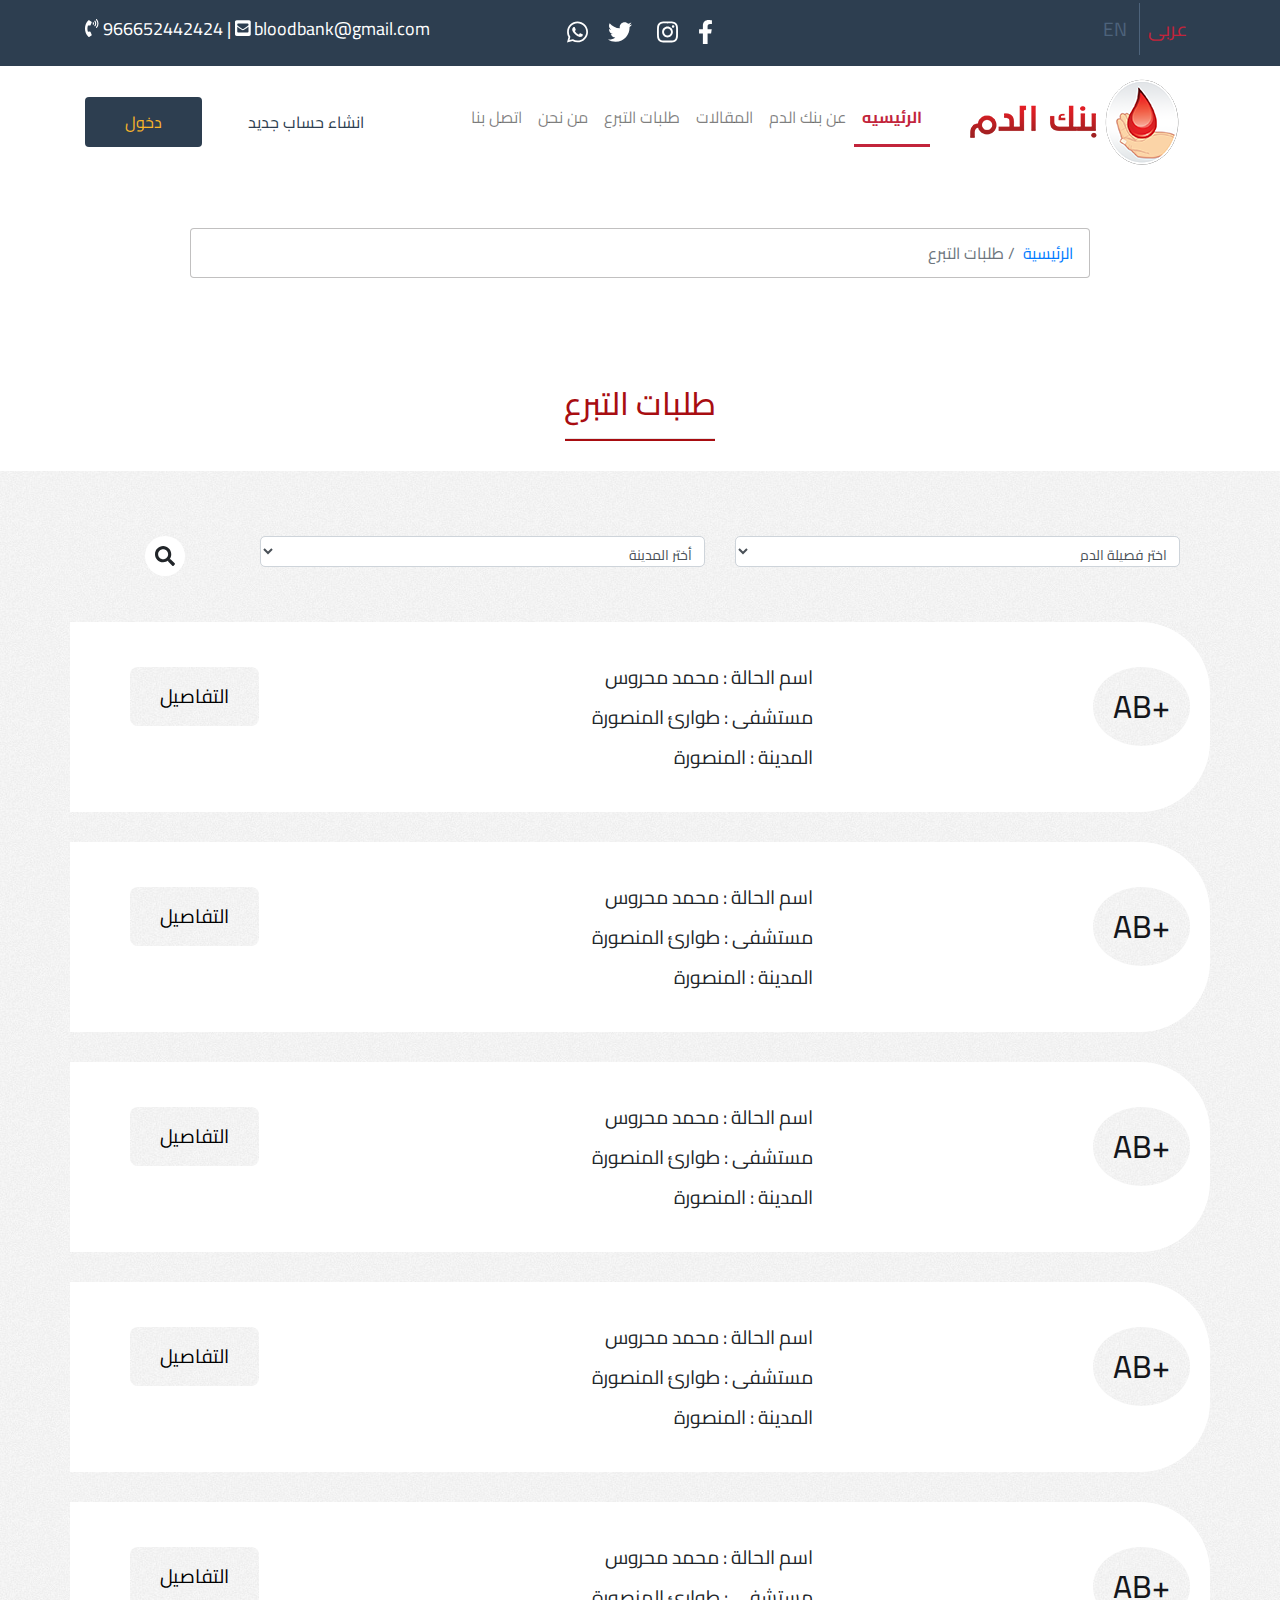
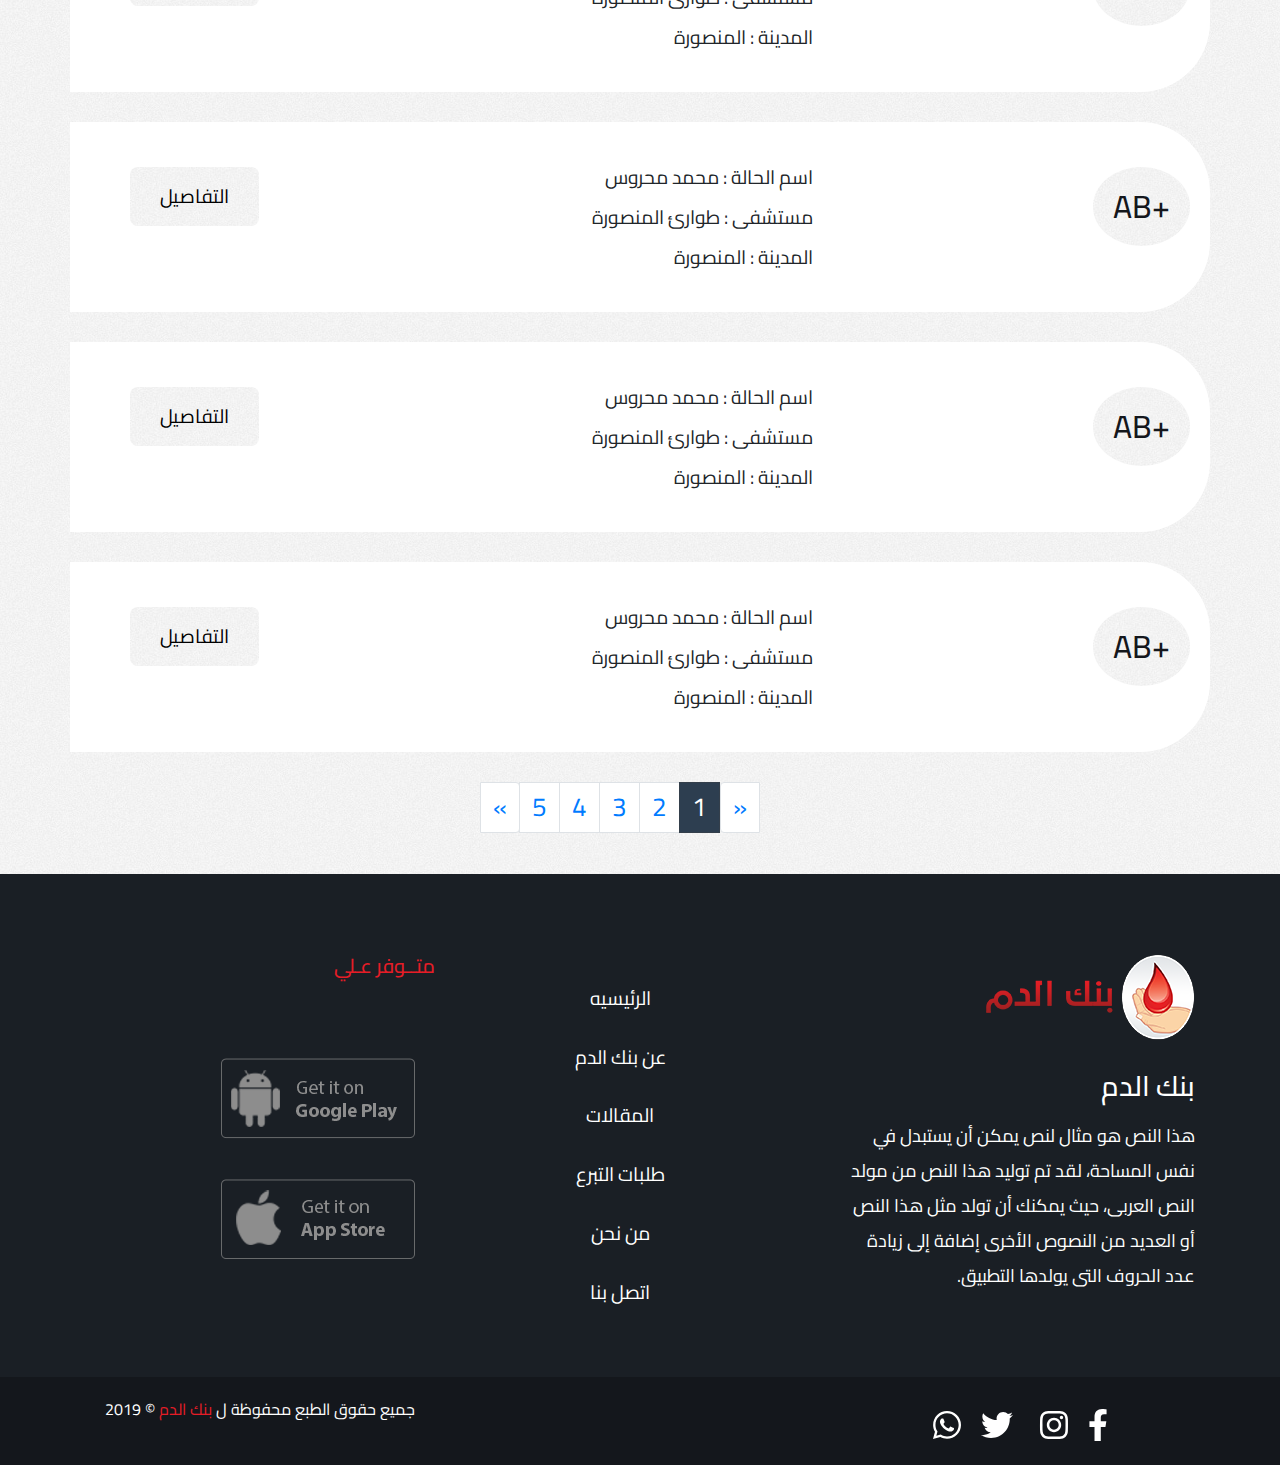
<file: pages/donations.html>
<!DOCTYPE html>
<html lang="en">
<head>
    <meta charset="UTF-8">
    <meta name="viewport" content="width=device-width, initial-scale=1.0">
    <meta http-equiv="X-UA-Compatible" content="ie=edge">
    <title>تبرعات</title>

    <!--font-->
    <link href="https://fonts.googleapis.com/css?family=Cairo&display=swap" rel="stylesheet">

    <!--styles & icons files-->
    <link rel="shortcut icon" href="../imgs/logo.png" type="image/x-icon">
    <link rel="stylesheet" href="../css/bootstrap.min.css">
    <link rel="stylesheet" href="../css/all.min.css">
    <link rel="stylesheet" href="../css/hover-min.css">
    <link rel="stylesheet" href="../css/pages/donations.css">

</head>
<body>
    
 <!--start of top-Header -->

 <div class="header-nav">
        <div class="container">
                <div class="row">
                      <div class="col-md-4 col-sm-6 col-xs-12 text-right" id="head-3">
                              <a class="english" href=""> EN </a><a class=" arabic active" href=""> عربى </a>  
                       </div>
                        <div class="col-md-4 col-sm-6 col-xs-12 text-center" id="head-2">
                               <a href=""><i id="f" class="fab fa-facebook-f"></i></a><a href=""><i id="in" class="fab fa-instagram"></i></a> 
                               <a href=""><i id="t" class="fab fa-twitter"></i></a><a href=""><i id="w" class="fab fa-whatsapp"></i></a> 
                                 
                       </div>                        
                      <div class="col-md-4 col-sm-6 col-xs-12" id="head-1">
                              <i class="fas fa-phone-volume"></i> <span>966652442424</span>  |  <i class="fa fa-envelope-square"></i> <span>bloodbank@gmail.com</span>  
                                                                    
                        </div>
                </div>
        </div>

      </div>

      <!--end oftop-Header -->
      <!--start of navbar-->
      <nav class="navbar navbar-expand-lg navbar-light ">
                      <div class="container">
                          <a class="navbar-brand" href="../index.html">
                                      <span class="logo "><img src="../imgs/logo.png" alt="logo" srcset=""></span>
                          </a>
                          <button class="navbar-toggler" type="button" data-toggle="collapse" data-target="#mainNav" aria-controls="navbarSupportedContent"
                           aria-expanded="false" aria-label="Toggle navigation">
                            <span class="navbar-toggler-icon"></span>
                          </button>
                        
                          <div class="collapse navbar-collapse" id="mainNav">
                            <ul class="navbar-nav ml-auto">
                              <li class="nav-item active ">
                                <a class="nav-link" href="../index.html">الرئيسيه<span class="sr-only">(current)</span> </a>
                              </li>
                              <li class="nav-item ">
                                <a class="nav-link" href="../index.html#about">عن بنك الدم</a>
                              </li>
                              <li class="nav-item">
                                      <a class="nav-link" href="article.html">المقالات</a>
                                    </li>
                              <li class="nav-item">
                                          <a class="nav-link" href="#">طلبات التبرع</a>
                                      </li>
                              <li class="nav-item">
                                              <a class="nav-link" href="we.html">من نحن</a>
                                      </li>  
                              <li class="nav-item">
                                                      <a class="nav-link" href="contact.html">اتصل بنا</a>
                                              </li>  
                                      
                            </ul>   
                            <div class="subscribe"> <a class="nav-item nav-link justify-content-start" href="sign-up.html">
                                      انشاء حساب جديد
                          </a> </div>
                          <div class="nav-butt" > <a class="nav-item justify-content-start " href="log-in.html">
                                      <span class="enter"> دخول</span>
                          </a>   </div>        
                          </div>
                      </div>
                        </nav>
                 

      

      <!--end of navbar-->


<!--start of breadcrumb section-->
<div class="container">

<div class="row justify-content-center">
<div class="col-md-10">
        <div class="brcrumb" aria-label="breadcrumb">
                <ol class="breadcrumb">
                  <li class="breadcrumb-item"><a href="../index.html">الرئيسية</a></li>
                  <li class="breadcrumb-item active" aria-current="page"> طلبات التبرع </li>
                </ol>
              </div>
</div>

</div>
</div>

    
<!--end of breadcrumb section-->

 <!--start orders section-->
        
 <div class="orders">
                <h2 class="text-center">طلبات التبرع</h2>
                <hr>

         <div class="container-fluid">
                                <div class="form-orders ">
                                 <div class="container">
                              <div class="row justify-content-center">                                
                                 <div class="col-md-5 justify-content-center"><select class="form-control form-control-sm">
                                                <option>اختر فصيلة الدم</option>
                                                <option>AB+</option>
                                              </select></div>
                                      <div class="col-md-5 justify-content-center"><select class="form-control form-control-sm">
                                                <option>أختر المدينة</option>
                                                <option>المنصورة</option>
                                  </select> </div>  
                                          <div class="col-md-2 text-center"><i id="search" class="fas fa-search"></i> </div>       
                                           
                                                                    
                                </div>
                        </div>
                </div>
               <div class="container">
<div class="row justify-content-center">
<div class="col-md-12 ">
                        <div class="row orders-details">
                                <div class="col-md-4 ">
                                 <h2 class="float-right">+AB</h2>
                                </div>
                                <div class="col-md-4">
                                        <p class="float-right text-right">اسم الحالة : محمد محروس <br>مستشفى : طوارئ المنصورة <br> المدينة : المنصورة</p>
                              </div>
                             <div class="col-md-4">
                                     <div class="order-butt"><a href="pages/donner-detail.html">التفاصيل</a></div>   
                                 </div>
                        </div>
                        <div class="row orders-details">
                                        <div class="col-md-4">
                                         <h2 class="float-right">+AB</h2>
                                        </div>
                                        <div class="col-md-4">
                                                <p class="float-right text-right">اسم الحالة : محمد محروس <br>مستشفى : طوارئ المنصورة <br> المدينة : المنصورة</p>
                                      </div>
                                     <div class="col-md-4">
                                             <div class="order-butt"><a href="pages/donner-detail.html">التفاصيل</a></div>   
                                         </div>
                                </div>
                                <div class="row orders-details">
                                                <div class="col-md-4">
                                                 <h2 class="float-right">+AB</h2>
                                                </div>
                                                <div class="col-md-4">
                                                        <p class="float-right text-right">اسم الحالة : محمد محروس <br>مستشفى : طوارئ المنصورة <br> المدينة : المنصورة</p>
                                              </div>
                                             <div class="col-md-4">
                                                     <div class="order-butt"><a href="pages/donner-detail.html">التفاصيل</a></div>   
                                                 </div>
                                        </div>
                                        <div class="row orders-details">
                                                        <div class="col-md-4">
                                                         <h2 class="float-right">+AB</h2>
                                                        </div>
                                                        <div class="col-md-4">
                                                                <p class="float-right text-right">اسم الحالة : محمد محروس <br>مستشفى : طوارئ المنصورة <br> المدينة : المنصورة</p>
                                                      </div>
                                                     <div class="col-md-4">
                                                             <div class="order-butt"><a href="pages/donner-detail.html">التفاصيل</a></div>   
                                                         </div>
                                                </div>

                                                <div class="row orders-details">
                                                                <div class="col-md-4">
                                                                 <h2 class="float-right">+AB</h2>
                                                                </div>
                                                                <div class="col-md-4">
                                                                        <p class="float-right text-right">اسم الحالة : محمد محروس <br>مستشفى : طوارئ المنصورة <br> المدينة : المنصورة</p>
                                                              </div>
                                                             <div class="col-md-4">
                                                                     <div class="order-butt"><a href="pages/donner-detail.html">التفاصيل</a></div>   
                                                                 </div>
                                                        </div>
                                                        <div class="row orders-details">
                                                                        <div class="col-md-4">
                                                                         <h2 class="float-right">+AB</h2>
                                                                        </div>
                                                                        <div class="col-md-4">
                                                                                <p class="float-right text-right">اسم الحالة : محمد محروس <br>مستشفى : طوارئ المنصورة <br> المدينة : المنصورة</p>
                                                                      </div>
                                                                     <div class="col-md-4">
                                                                             <div class="order-butt"><a href="pages/donner-detail.html">التفاصيل</a></div>   
                                                                         </div>
                                                                </div>
                                                                <div class="row orders-details">
                                                                                <div class="col-md-4">
                                                                                 <h2 class="float-right">+AB</h2>
                                                                                </div>
                                                                                <div class="col-md-4">
                                                                                        <p class="float-right text-right">اسم الحالة : محمد محروس <br>مستشفى : طوارئ المنصورة <br> المدينة : المنصورة</p>
                                                                              </div>
                                                                             <div class="col-md-4">
                                                                                     <div class="order-butt"><a href="pages/donner-detail.html">التفاصيل</a></div>   
                                                                                 </div>
                                                                        </div>                                          
                                        
                                        <div class="row orders-details">
                                                        <div class="col-md-4">
                                                         <h2 class="float-right">+AB</h2>
                                                        </div>
                                                        <div class="col-md-4">
                                                                <p class="float-right text-right">اسم الحالة : محمد محروس <br>مستشفى : طوارئ المنصورة <br> المدينة : المنصورة</p>
                                                      </div>
                                                     <div class="col-md-4">
                                                             <div class="order-butt"><a href="pages/donner-detail.html">التفاصيل</a></div>   
                                                         </div>
                                                </div>
                                        </div>
                                        </div>
                                       
                                              
                                                
                                        </div>               
                                                    
               
                
        
                               
                                <nav aria-label="Page navigation  ">
                                        <ul class="pagination pagination-md">
                                          <li class="page-item">
                                            <a class="page-link" href="#" aria-label="Previous">
                                              <span aria-hidden="true">&laquo;</span>
                                            </a>
                                          </li>
                                         <li class="page-item active"><a class="page-link" href="#">1<span  class="sr-only">(current)</span></a></li>                                          
                                          <li class="page-item"><a class="page-link" href="#">2</a></li>
                                          <li class="page-item"><a class="page-link" href="#">3</a></li>
                                          <li class="page-item"><a class="page-link" href="#">4</a></li>
                                          <li class="page-item"><a class="page-link" href="#">5</a></li>
                                          <li class="page-item">
                                            <a class="page-link" href="#" aria-label="Next">
                                              <span aria-hidden="true">&raquo;</span>
                                            </a>
                                          </li>
                                        </ul>
                                      </nav>
                                        
                               
                                        
        </div>
        
</div>

<!--end of orders section-->



<!--start of ... section-->





<!--end of ... section-->

  <!--start footer 1-->
        
  <div id="footer1">

        <div class="container">
                <div class="row">
                        <div class="col-md-4">
                                <div class="footer-block1">
                                        <img class="footer-img" src="../imgs/logo.png" alt="" srcset=""> </div>
                                        <h3 class="text-right">بنك الدم</h3>
                                        <p class="text-right">هذا النص هو مثال لنص يمكن أن يستبدل في نفس المساحة، لقد تم توليد هذا النص من مولد النص العربى، حيث يمكنك أن تولد مثل هذا النص أو العديد من النصوص الأخرى إضافة إلى زيادة عدد الحروف التى يولدها التطبيق.</p>
                                
                        </div>
                        <div class="col-md-4">
                                <div class="footer-block2  ">
                                        <ul class="list-unstyled text-center ">
                                                <li><a href="../index.html">الرئيسيه</a> </li>
                                                <li><a href="../index.html#about">عن بنك الدم</a> </li>
                                                <li><a href="article.html">المقالات</a> </li>
                                                <li><a href="#">طلبات التبرع</a> </li>
                                                <li><a href="we.html">من نحن</a> </li>
                                                <li><a href="contact.html">اتصل بنا</a> </li>
                                        </ul>
                                        
                                        </div>
                                                                           
                        </div>
                        <div class="col-md-4">
                                <div class="footer-block3">
                                                <h5 class="text-right">متــوفر عـلي </h5>
                                                <div class="app-stores-footer ">
                                                     <a href="#">  <img src="../imgs/google1.png" alt="" srcset=""> </a>
                                                     <a href="#"> <img src="../imgs/ios1.png" alt="" srcset="">  </a> 
                                               </div>
                                </div>                                    
                        </div>
                </div>
        </div>
 </div>



<!--end of footer 1-->

<!--start of footer 2 section-->

<div id="footer2">
<div class="container">
<div class="row">
        <div class="col-md-4 text-center footer-social">
                        <a href=""><i id="f" class="fab fa-facebook-f hvr-bob"></i></a><a href=""><i id="in" class="fab fa-instagram hvr-bob"></i></a> 
                        <a href=""><i id="t" class="fab fa-twitter hvr-bob"></i></a><a href=""><i id="w" class="fab fa-whatsapp hvr-bob"></i></a> 
        </div>
        <div class="col-md-4">
                
        </div>
    <div class="col-md-4 text-center copyr">
                <p> 2019 &copy;  جميع حقوق الطبع محفوظة ل   <span class="footer-span">بنك الدم</span>  </p>
      </div>
</div>
</div>

</div>


<!--end of footer 2 section-->


     <!--script files -->
    <script src="../js/jquery-3.4.1.min.js"></script>
    <script src="../js/popper.min.js"></script>
    <script src="../js/bootstrap.min.js"></script>    
    <script src="../js/all.min.js"></script>
    <script src="../js/script.js"></script>
</body>
</html>
</file>
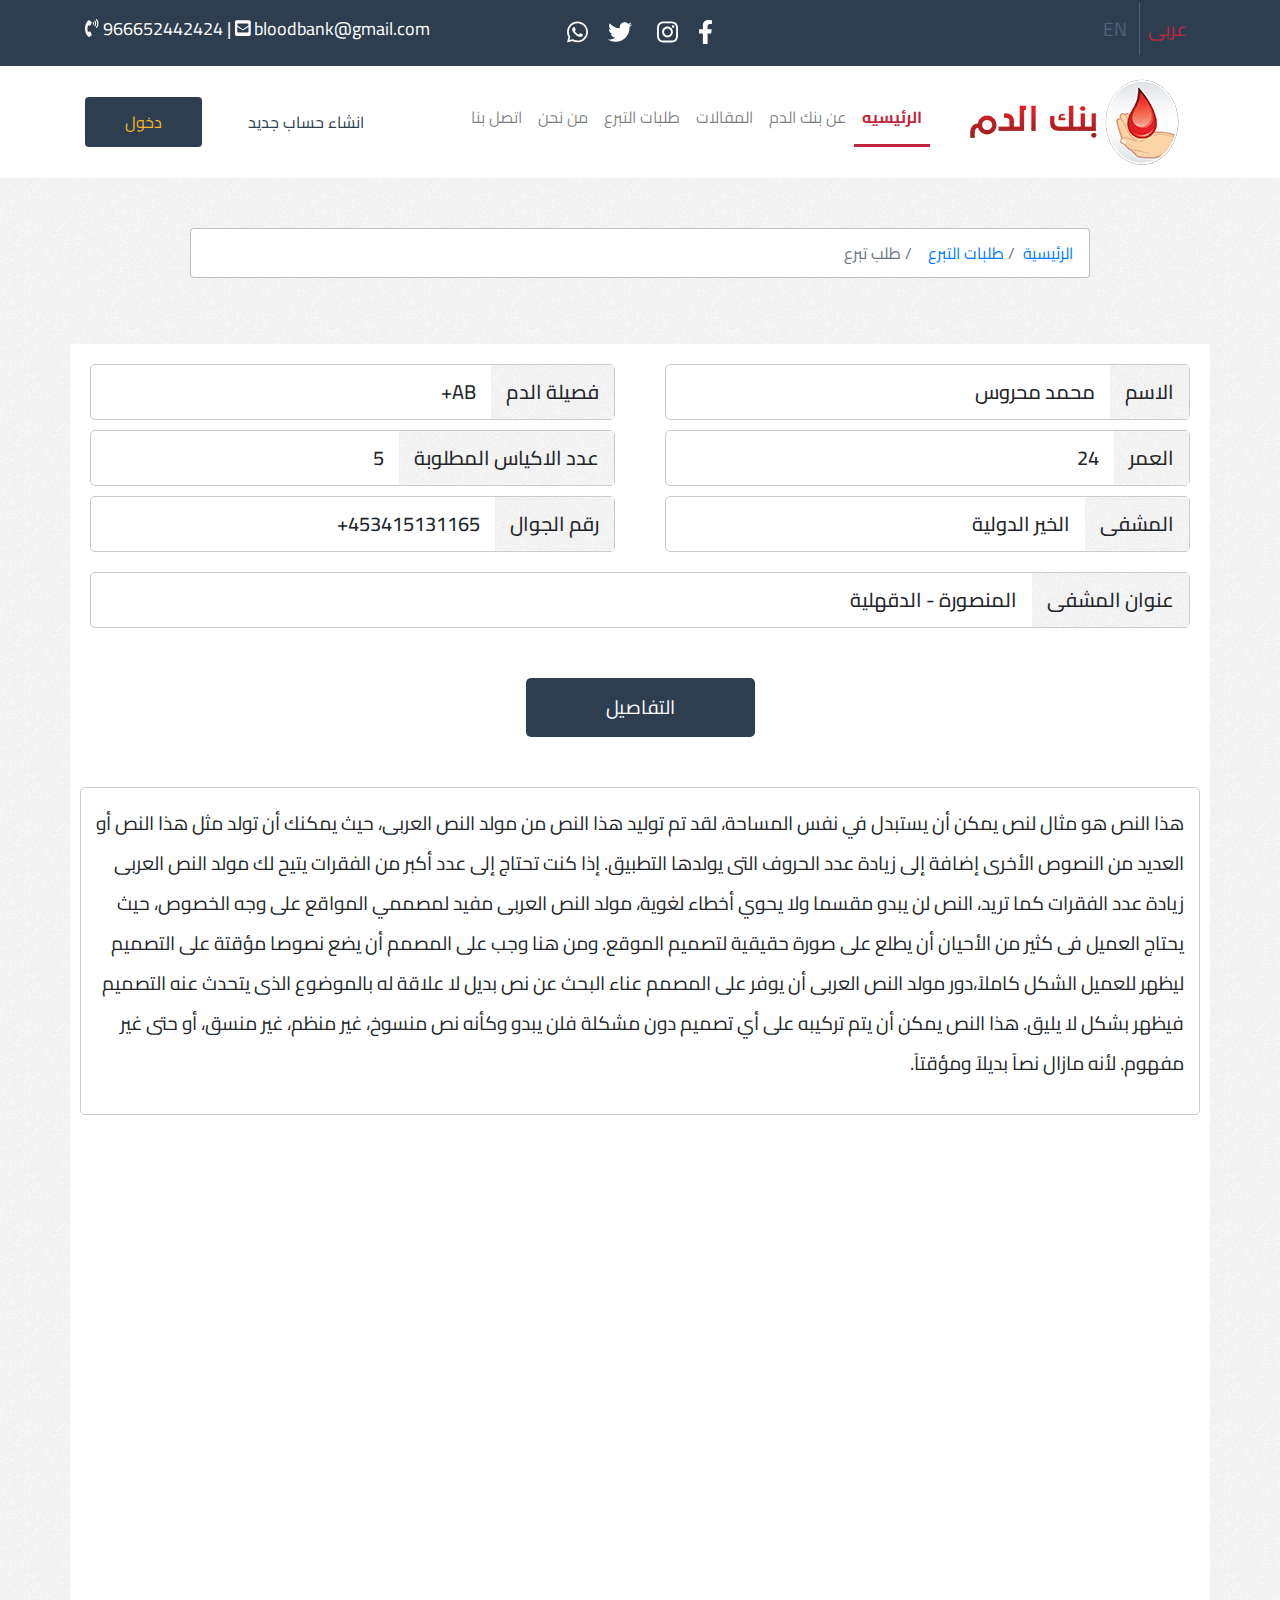
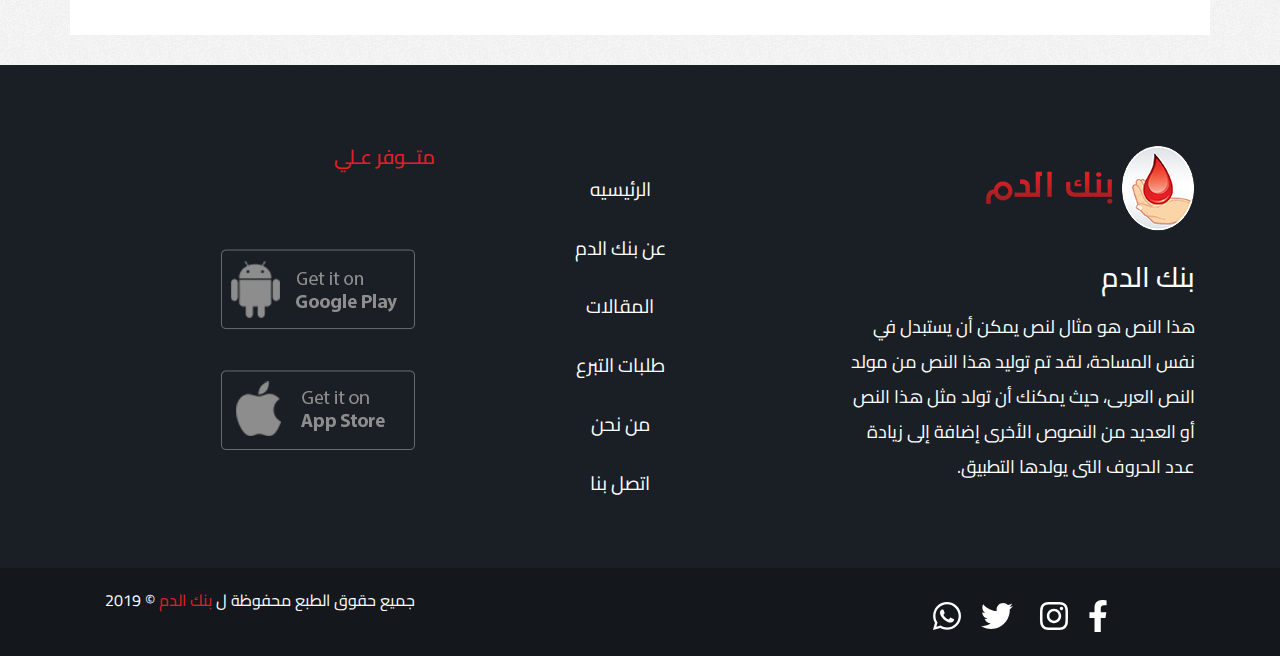
<file: pages/donner-detail.html>
<!DOCTYPE html>
<html lang="en">
<head>
    <meta charset="UTF-8">
    <meta name="viewport" content="width=device-width, initial-scale=1.0">
    <meta http-equiv="X-UA-Compatible" content="ie=edge">
    <title>طلب التبرع</title>

    <!--font-->
    <link href="https://fonts.googleapis.com/css?family=Cairo&display=swap" rel="stylesheet">

    <!--styles & icons files-->
    <link rel="shortcut icon" href="../imgs/logo.png" type="image/x-icon">
    <link rel="stylesheet" href="../css/bootstrap.min.css">
    <link rel="stylesheet" href="../css/all.min.css">
    <link rel="stylesheet" href="../css/hover-min.css">
    <link rel="stylesheet" href="../css/pages/donner-detail.css">

</head>
<body>
    
 <!--start of top-Header -->

 <div class="header-nav">
        <div class="container">
                <div class="row">
                      <div class="col-md-4 col-sm-6 col-xs-12 text-right" id="head-3">
                              <a class="english" href=""> EN </a><a class=" arabic active" href=""> عربى </a>  
                       </div>
                        <div class="col-md-4 col-sm-6 col-xs-12 text-center" id="head-2">
                               <a href=""><i id="f" class="fab fa-facebook-f"></i></a><a href=""><i id="in" class="fab fa-instagram"></i></a> 
                               <a href=""><i id="t" class="fab fa-twitter"></i></a><a href=""><i id="w" class="fab fa-whatsapp"></i></a> 
                                 
                       </div>                        
                      <div class="col-md-4 col-sm-6 col-xs-12" id="head-1">
                              <i class="fas fa-phone-volume"></i> <span>966652442424</span>  |  <i class="fa fa-envelope-square"></i> <span>bloodbank@gmail.com</span>  
                                                                    
                        </div>
                </div>
        </div>

      </div>

      <!--end oftop-Header -->
      <!--start of navbar-->
      <nav class="navbar navbar-expand-lg navbar-light ">
                      <div class="container">
                          <a class="navbar-brand" href="../index.html">
                                      <span class="logo "><img src="../imgs/logo.png" alt="logo" srcset=""></span>
                          </a>
                          <button class="navbar-toggler" type="button" data-toggle="collapse" data-target="#mainNav" aria-controls="navbarSupportedContent"
                           aria-expanded="false" aria-label="Toggle navigation">
                            <span class="navbar-toggler-icon"></span>
                          </button>
                        
                          <div class="collapse navbar-collapse" id="mainNav">
                            <ul class="navbar-nav ml-auto">
                              <li class="nav-item active ">
                                <a class="nav-link" href="../index.html">الرئيسيه<span class="sr-only">(current)</span> </a>
                              </li>
                              <li class="nav-item ">
                                <a class="nav-link" href="../index.html#about">عن بنك الدم</a>
                              </li>
                              <li class="nav-item">
                                      <a class="nav-link" href="article.html">المقالات</a>
                                    </li>
                              <li class="nav-item">
                                          <a class="nav-link" href="donations.html">طلبات التبرع</a>
                                      </li>
                              <li class="nav-item">
                                              <a class="nav-link" href="we.html">من نحن</a>
                                      </li>  
                              <li class="nav-item">
                                                      <a class="nav-link" href="contact.html">اتصل بنا</a>
                                              </li>  
                                      
                            </ul>   
                            <div class="subscribe"> <a class="nav-item nav-link justify-content-start" href="sign-up.html">
                                      انشاء حساب جديد
                          </a> </div>
                          <div class="nav-butt" > <a class="nav-item justify-content-start " href="log-in.html">
                                      <span class="enter"> دخول</span>
                          </a>   </div>        
                          </div>
                      </div>
                        </nav>
                 

      

      <!--end of navbar-->


<!--start of breadcrumb section-->
<div class="big-container container-fluid">
<div class="container">

<div class="row justify-content-center">
<div class="col-md-10">
        <div class="brcrumb" aria-label="breadcrumb">
                <ol class="breadcrumb">
                  <li class="breadcrumb-item"><a href="../index.html">الرئيسية</a></li>
                  <li class="breadcrumb-item"><a href="donations.html"> طلبات التبرع </a></li>
                  <li class="breadcrumb-item active" aria-current="page"> طلب تبرع </li>
                </ol>
              </div>
</div>

</div>
</div>

    
<!--end of breadcrumb section-->

 <!--start donner section-->
        
 <div class="donner">
        <div class="container">
                <div class="row justify-content-center">
                        <div class="col-md-12">
                                   <div class="row ">
                                       <div class="col-md-6">
                                             <div class="info"><span><h5>الاسم</h5></span><h5>محمد محروس</h5></div>   
                                             <div class="info"><span><h5>العمر</h5></span><h5>24</h5></div> 
                                             <div class="info"><span><h5>المشفى</h5></span><h5>الخير الدولية</h5></div>  
                                       </div>
                                       <div class="col-md-6">
                                                <div class="info"> <span><h5>فصيلة الدم</h5></span><h5>AB+</h5></div>  
                                                <div class="info"><span><h5>عدد الاكياس المطلوبة</h5></span><h5>5</h5></div>   
                                                <div class="info"><span><h5>رقم الجوال</h5></span><h5>453415131165+</h5></div>  
                                        </div>
                                </div> 
                                        <div class="row ">    
                                               <div class="col-md-12">
                                                        <div class="info"><span><h5>عنوان المشفى</h5></span><h5>المنصورة - الدقهلية</h5></div>   
                                                       <div class="details"><a href="#">التفاصيل</a></div>
                                                       <div class="d-text"><p>
                                                                هذا النص هو مثال لنص يمكن أن يستبدل في نفس المساحة، لقد تم توليد هذا النص من مولد النص العربى، حيث يمكنك أن تولد مثل هذا النص أو العديد من النصوص الأخرى إضافة إلى زيادة عدد الحروف التى يولدها التطبيق.
                                                                إذا كنت تحتاج إلى عدد أكبر من الفقرات يتيح لك مولد النص العربى زيادة عدد الفقرات كما تريد، النص لن يبدو مقسما ولا يحوي أخطاء لغوية، مولد النص العربى مفيد لمصممي المواقع على وجه الخصوص، حيث يحتاج العميل فى كثير من الأحيان أن يطلع على صورة حقيقية لتصميم الموقع.
                                                                ومن هنا وجب على المصمم أن يضع نصوصا مؤقتة على التصميم ليظهر للعميل الشكل كاملاً،دور مولد النص العربى أن يوفر على المصمم عناء البحث عن نص بديل لا علاقة له بالموضوع الذى يتحدث عنه التصميم فيظهر بشكل لا يليق.
                                                                هذا النص يمكن أن يتم تركيبه على أي تصميم دون مشكلة فلن يبدو وكأنه نص منسوخ، غير منظم، غير منسق، أو حتى غير مفهوم. لأنه مازال نصاً بديلاً ومؤقتاً.
                                                       </p></div>

                                                       <div class="mapouter"><div class="gmap_canvas">
                                                               <iframe width="100%" height="500" id="gmap_canvas" src="https://maps.google.com/maps?q=mansoura%20bloodbank&t=&z=13&ie=UTF8&iwloc=&output=embed" frameborder="0" scrolling="no" marginheight="0" marginwidth="0"></iframe>
                                                               <a href="https://www.embedgooglemap.net/blog/nordvpn-coupon-code/"></a></div><style>.mapouter{position:relative;text-align:right;height:500px;width:100%;}.gmap_canvas {overflow:hidden;background:none!important;height:500px;width:100%;}</style>
                                                        </div>
                                               </div>

                                           </div>  

                        </div>

                </div>
        </div>
        
</div>





</div>
<!--end of donner section-->



<!--start of ... section-->





<!--end of ... section-->

  <!--start footer 1-->
        
  <div id="footer1">

        <div class="container">
                <div class="row">
                        <div class="col-md-4">
                                <div class="footer-block1">
                                        <img class="footer-img" src="../imgs/logo.png" alt="" srcset=""> </div>
                                        <h3 class="text-right">بنك الدم</h3>
                                        <p class="text-right">هذا النص هو مثال لنص يمكن أن يستبدل في نفس المساحة، لقد تم توليد هذا النص من مولد النص العربى، حيث يمكنك أن تولد مثل هذا النص أو العديد من النصوص الأخرى إضافة إلى زيادة عدد الحروف التى يولدها التطبيق.</p>
                                
                        </div>
                        <div class="col-md-4">
                                <div class="footer-block2  ">
                                        <ul class="list-unstyled text-center ">
                                                <li><a href="../index.html">الرئيسيه</a> </li>
                                                <li><a href="../index.html#about">عن بنك الدم</a> </li>
                                                <li><a href="article.html">المقالات</a> </li>
                                                <li><a href="donations.html">طلبات التبرع</a> </li>
                                                <li><a href="we.html">من نحن</a> </li>
                                                <li><a href="contact.html">اتصل بنا</a> </li>
                                        </ul>
                                        
                                        </div>
                                                                           
                        </div>
                        <div class="col-md-4">
                                <div class="footer-block3">
                                                <h5 class="text-right">متــوفر عـلي </h5>
                                                <div class="app-stores-footer ">
                                                     <a href="#">  <img src="../imgs/google1.png" alt="" srcset=""> </a>
                                                     <a href="#"> <img src="../imgs/ios1.png" alt="" srcset="">  </a> 
                                               </div>
                                </div>                                    
                        </div>
                </div>
        </div>
 </div>



<!--end of footer 1-->

<!--start of footer 2 section-->

<div id="footer2">
<div class="container">
<div class="row">
        <div class="col-md-4 text-center footer-social">
                        <a href=""><i id="f" class="fab fa-facebook-f hvr-bob"></i></a><a href=""><i id="in" class="fab fa-instagram hvr-bob"></i></a> 
                        <a href=""><i id="t" class="fab fa-twitter hvr-bob"></i></a><a href=""><i id="w" class="fab fa-whatsapp hvr-bob"></i></a> 
        </div>
        <div class="col-md-4">
                
        </div>
    <div class="col-md-4 text-center copyr">
                <p> 2019 &copy;  جميع حقوق الطبع محفوظة ل   <span class="footer-span">بنك الدم</span>  </p>
      </div>
</div>
</div>

</div>


<!--end of footer 2 section-->


     <!--script files -->
    <script src="../js/jquery-3.4.1.min.js"></script>
    <script src="../js/popper.min.js"></script>
    <script src="../js/bootstrap.min.js"></script>    
    <script src="../js/all.min.js"></script>   
    <script src="../js/script.js"></script>
</body>
</html>
</file>
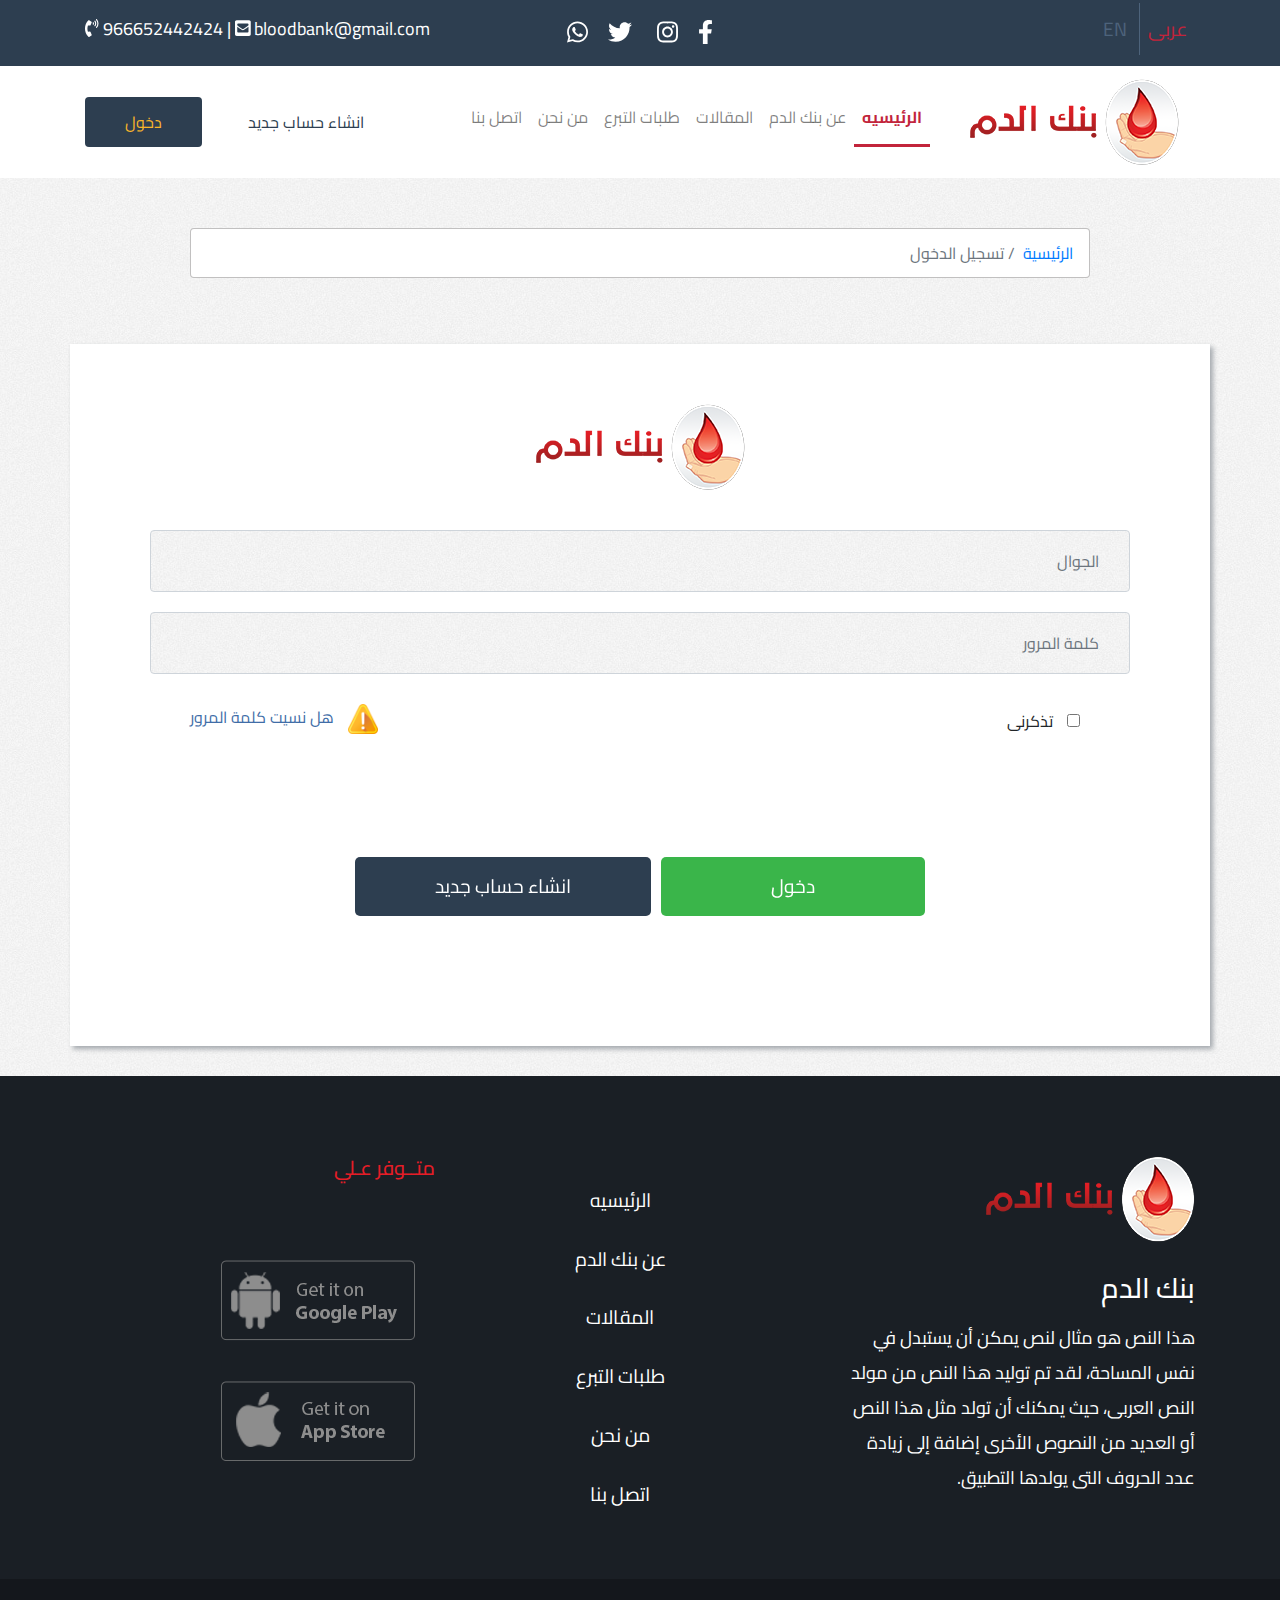
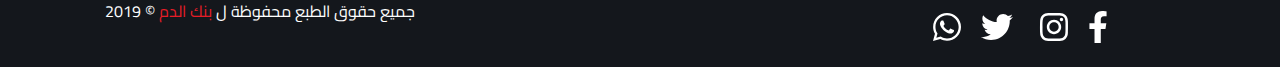
<file: pages/log-in.html>
<!DOCTYPE html>
<html lang="en">
<head>
    <meta charset="UTF-8">
    <meta name="viewport" content="width=device-width, initial-scale=1.0">
    <meta http-equiv="X-UA-Compatible" content="ie=edge">
    <title>تسجيل الدخول</title>

    <!--font-->
    <link href="https://fonts.googleapis.com/css?family=Cairo&display=swap" rel="stylesheet">

    <!--styles & icons files-->
    <link rel="shortcut icon" href="../imgs/logo.png" type="image/x-icon">
    <link rel="stylesheet" href="../css/bootstrap.min.css">
    <link rel="stylesheet" href="../css/all.min.css">
    <link rel="stylesheet" href="../css/hover-min.css">
    <link rel="stylesheet" href="../css/pages/log-in.css">

</head>
<body>
    
 <!--start of top-Header -->

 <div class="header-nav">
        <div class="container">
                <div class="row">
                      <div class="col-md-4 col-sm-6 col-xs-12 text-right" id="head-3">
                              <a class="english" href=""> EN </a><a class=" arabic active" href=""> عربى </a>  
                       </div>
                        <div class="col-md-4 col-sm-6 col-xs-12 text-center" id="head-2">
                               <a href=""><i id="f" class="fab fa-facebook-f"></i></a><a href=""><i id="in" class="fab fa-instagram"></i></a> 
                               <a href=""><i id="t" class="fab fa-twitter"></i></a><a href=""><i id="w" class="fab fa-whatsapp"></i></a> 
                                 
                       </div>                        
                      <div class="col-md-4 col-sm-6 col-xs-12" id="head-1">
                              <i class="fas fa-phone-volume"></i> <span>966652442424</span>  |  <i class="fa fa-envelope-square"></i> <span>bloodbank@gmail.com</span>  
                                                                    
                        </div>
                </div>
        </div>

      </div>

      <!--end oftop-Header -->
      <!--start of navbar-->
      <nav class="navbar navbar-expand-lg navbar-light ">
                      <div class="container">
                          <a class="navbar-brand" href="../index.html">
                                      <span class="logo "><img src="../imgs/logo.png" alt="logo" srcset=""></span>
                          </a>
                          <button class="navbar-toggler" type="button" data-toggle="collapse" data-target="#mainNav" aria-controls="navbarSupportedContent"
                           aria-expanded="false" aria-label="Toggle navigation">
                            <span class="navbar-toggler-icon"></span>
                          </button>
                        
                          <div class="collapse navbar-collapse" id="mainNav">
                            <ul class="navbar-nav ml-auto">
                              <li class="nav-item active ">
                                <a class="nav-link" href="../index.html">الرئيسيه<span class="sr-only">(current)</span> </a>
                              </li>
                              <li class="nav-item ">
                                <a class="nav-link" href="../index.html#about">عن بنك الدم</a>
                              </li>
                              <li class="nav-item">
                                      <a class="nav-link" href="article.html">المقالات</a>
                                    </li>
                              <li class="nav-item">
                                          <a class="nav-link" href="donations.html">طلبات التبرع</a>
                                      </li>
                              <li class="nav-item">
                                              <a class="nav-link" href="we.html">من نحن</a>
                                      </li>  
                              <li class="nav-item">
                                                      <a class="nav-link" href="contact.html">اتصل بنا</a>
                                              </li>  
                                      
                            </ul>   
                            <div class="subscribe"> <a class="nav-item nav-link justify-content-start" href="sign-up.html">
                                      انشاء حساب جديد
                          </a> </div>
                          <div class="nav-butt" > <a class="nav-item justify-content-start " href="#">
                                      <span class="enter"> دخول</span>
                          </a>   </div>        
                          </div>
                      </div>
                        </nav>
                 

      

      <!--end of navbar-->


<!--start of breadcrumb section-->
<div class="big-container container-fluid">
<div class="container">

<div class="row justify-content-center">
<div class="col-md-10">
        <div class="brcrumb" aria-label="breadcrumb">
                <ol class="breadcrumb">
                  <li class="breadcrumb-item"><a href="../index.html">الرئيسية</a></li>
                  <li class="breadcrumb-item active" aria-current="page"> تسجيل الدخول </li>
                </ol>
              </div>
</div>

</div>
</div>

    
<!--end of breadcrumb section-->

 <!--start log-in section-->
        
 <div class="log-in">
        <div class="container">
                <div class="row log-main">
                        <div class="col-md-12 ">
                                <div class="row  ">
                                        <img src="../imgs/logo.png" alt="" srcset="">
                                                                                      
                                      <input type="text" class="form-control "  placeholder="الجوال"> 
                                      <input type="password" class="form-control"  placeholder="كلمة المرور">
                                </div>
                                      <div class="row chek-block">    
                                              <div class="col-md-6 "><div class="float-right"><input  type="checkbox"  value=""> تذكرنى </div></div>
                                             <div class="col-md-6 complain"><img  src="../imgs/complain.png" alt="" srcset=""> <a href=""> هل نسيت كلمة المرور </a> </div> 
                                  </div>   
                                         
                                   <div class="row buts justify-content-center"> 

                                             <div class="but-1"><a class="hvr-bob" href="#">دخول</a></div> 
                                              <div class="but-2"><a class="hvr-bob" href="sign-up.html">انشاء حساب جديد</a> </div>
                                   </div>
                                          
                                            
                                

                                
                          </div>
                </div>
        </div>
        
</div>




</div>
<!--end of log-in section-->



<!--start of ... section-->





<!--end of ... section-->

  <!--start footer 1-->
        
  <div id="footer1">

        <div class="container">
                <div class="row">
                        <div class="col-md-4">
                                <div class="footer-block1">
                                        <img class="footer-img" src="../imgs/logo.png" alt="" srcset=""> </div>
                                        <h3 class="text-right">بنك الدم</h3>
                                        <p class="text-right">هذا النص هو مثال لنص يمكن أن يستبدل في نفس المساحة، لقد تم توليد هذا النص من مولد النص العربى، حيث يمكنك أن تولد مثل هذا النص أو العديد من النصوص الأخرى إضافة إلى زيادة عدد الحروف التى يولدها التطبيق.</p>
                                
                        </div>
                        <div class="col-md-4">
                                <div class="footer-block2  ">
                                        <ul class="list-unstyled text-center ">
                                                <li><a href="../index.html">الرئيسيه</a> </li>
                                                <li><a href="../index.html#about">عن بنك الدم</a> </li>
                                                <li><a href="article.html">المقالات</a> </li>
                                                <li><a href="donations.html">طلبات التبرع</a> </li>
                                                <li><a href="we.html">من نحن</a> </li>
                                                <li><a href="contact.html">اتصل بنا</a> </li>
                                        </ul>
                                        
                                        </div>
                                                                           
                        </div>
                        <div class="col-md-4">
                                <div class="footer-block3">
                                                <h5 class="text-right">متــوفر عـلي </h5>
                                                <div class="app-stores-footer ">
                                                     <a href="#">  <img src="../imgs/google1.png" alt="" srcset=""> </a>
                                                     <a href="#"> <img src="../imgs/ios1.png" alt="" srcset="">  </a> 
                                               </div>
                                </div>                                    
                        </div>
                </div>
        </div>
 </div>



<!--end of footer 1-->

<!--start of footer 2 section-->

<div id="footer2">
<div class="container">
<div class="row">
        <div class="col-md-4 text-center footer-social">
                        <a href=""><i id="f" class="fab fa-facebook-f hvr-bob"></i></a><a href=""><i id="in" class="fab fa-instagram hvr-bob"></i></a> 
                        <a href=""><i id="t" class="fab fa-twitter hvr-bob"></i></a><a href=""><i id="w" class="fab fa-whatsapp hvr-bob"></i></a> 
        </div>
        <div class="col-md-4">
                
        </div>
    <div class="col-md-4 text-center copyr">
                <p> 2019 &copy;  جميع حقوق الطبع محفوظة ل   <span class="footer-span">بنك الدم</span>  </p>
      </div>
</div>
</div>

</div>


<!--end of footer 2 section-->


     <!--script files -->
    <script src="../js/jquery-3.4.1.min.js"></script>
    <script src="../js/popper.min.js"></script>
    <script src="../js/bootstrap.min.js"></script>    
    <script src="../js/all.min.js"></script>
    <script src="../js/script.js"></script>
</body>
</html>
</file>
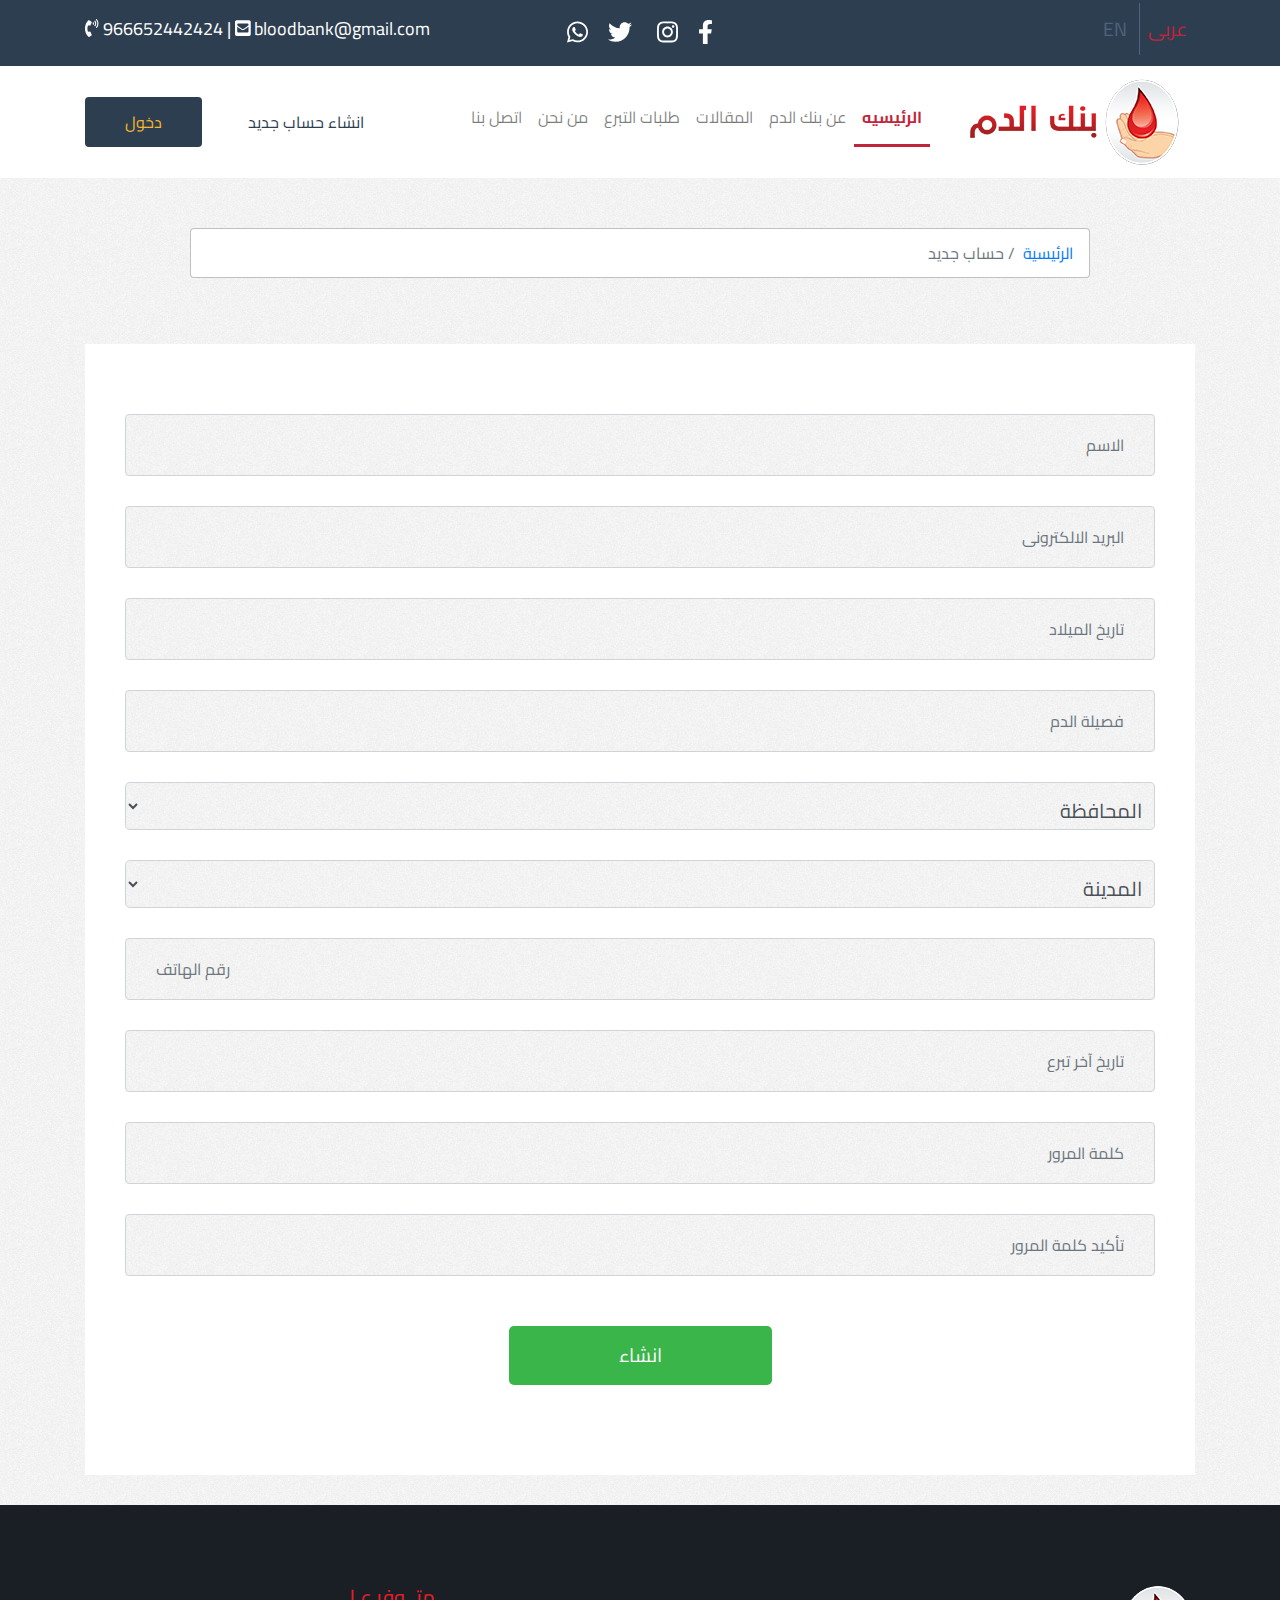
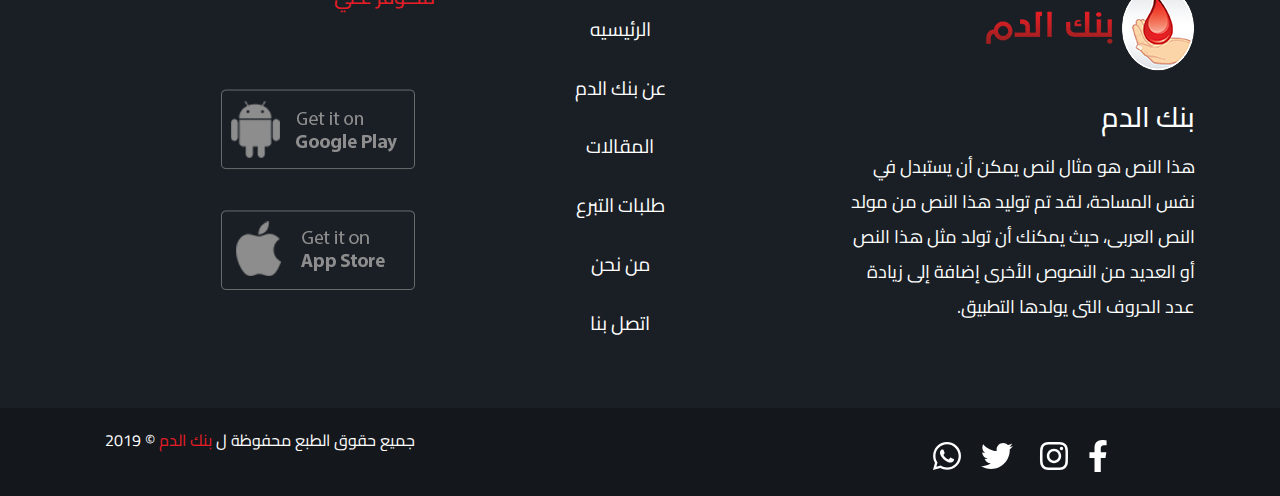
<file: pages/sign-up.html>
<!DOCTYPE html>
<html lang="en">
<head>
    <meta charset="UTF-8">
    <meta name="viewport" content="width=device-width, initial-scale=1.0">
    <meta http-equiv="X-UA-Compatible" content="ie=edge">
    <title>انشاء حساب جديد</title>

    <!--font-->
    <link href="https://fonts.googleapis.com/css?family=Cairo&display=swap" rel="stylesheet">

    <!--styles & icons files-->
    <link rel="shortcut icon" href="../imgs/logo.png" type="image/x-icon">
    <link rel="stylesheet" href="../css/bootstrap.min.css">
    <link rel="stylesheet" href="../css/all.min.css">
    <link rel="stylesheet" href="../css/hover-min.css">    
    <link rel="stylesheet" href="../css/pages/sign-up.css">

</head>
<body>
    
 <!--start of top-Header -->

 <div class="header-nav">
        <div class="container">
                <div class="row">
                      <div class="col-md-4 col-sm-6 col-xs-12 text-right" id="head-3">
                              <a class="english" href=""> EN </a><a class=" arabic active" href=""> عربى </a>  
                       </div>
                        <div class="col-md-4 col-sm-6 col-xs-12 text-center" id="head-2">
                               <a href=""><i id="f" class="fab fa-facebook-f"></i></a><a href=""><i id="in" class="fab fa-instagram"></i></a> 
                               <a href=""><i id="t" class="fab fa-twitter"></i></a><a href=""><i id="w" class="fab fa-whatsapp"></i></a> 
                                 
                       </div>                        
                      <div class="col-md-4 col-sm-6 col-xs-12" id="head-1">
                              <i class="fas fa-phone-volume"></i> <span>966652442424</span>  |  <i class="fa fa-envelope-square"></i> <span>bloodbank@gmail.com</span>  
                                                                    
                        </div>
                </div>
        </div>

      </div>

      <!--end oftop-Header -->
      <!--start of navbar-->
      <nav class="navbar navbar-expand-lg navbar-light ">
                      <div class="container">
                          <a class="navbar-brand" href="../index.html">
                                      <span class="logo "><img src="../imgs/logo.png" alt="logo" srcset=""></span>
                          </a>
                          <button class="navbar-toggler" type="button" data-toggle="collapse" data-target="#mainNav" aria-controls="navbarSupportedContent"
                           aria-expanded="false" aria-label="Toggle navigation">
                            <span class="navbar-toggler-icon"></span>
                          </button>
                        
                          <div class="collapse navbar-collapse" id="mainNav">
                            <ul class="navbar-nav ml-auto">
                              <li class="nav-item active ">
                                <a class="nav-link" href="../index.html">الرئيسيه<span class="sr-only">(current)</span> </a>
                              </li>
                              <li class="nav-item ">
                                <a class="nav-link" href="../index.html#about">عن بنك الدم</a>
                              </li>
                              <li class="nav-item">
                                      <a class="nav-link" href="article.html">المقالات</a>
                                    </li>
                              <li class="nav-item">
                                          <a class="nav-link" href="donations.html">طلبات التبرع</a>
                                      </li>
                              <li class="nav-item">
                                              <a class="nav-link" href="we.html">من نحن</a>
                                      </li>  
                              <li class="nav-item">
                                                      <a class="nav-link" href="contact.html">اتصل بنا</a>
                                              </li>  
                                      
                            </ul>   
                            <div class="subscribe"> <a class="nav-item nav-link justify-content-start" href="#">
                                      انشاء حساب جديد
                          </a> </div>
                          <div class="nav-butt" > <a class="nav-item justify-content-start " href="log-in.html">
                                      <span class="enter"> دخول</span>
                          </a>   </div>        
                          </div>
                      </div>
                        </nav>
                 

      

      <!--end of navbar-->


<!--start of breadcrumb section-->
<div class="big-container container-fluid">
<div class="container">

<div class="row justify-content-center">
<div class="col-md-10">
        <div class="brcrumb" aria-label="breadcrumb">
                <ol class="breadcrumb">
                  <li class="breadcrumb-item"><a href="../index.html">الرئيسية</a></li>
                  <li class="breadcrumb-item active" aria-current="page"> حساب جديد </li>
                </ol>
              </div>
</div>

</div>
</div>

    
<!--end of breadcrumb section-->

 <!--start sign-in section-->
        
 <div class="sign">
        <div class="container">
                <div class="row justify-content-center">
                        <div class="col-md-12">
                                <div class=sign-form>
                                <input type="text" class="form-control "  placeholder="الاسم"> 
                                <input type="email" class="form-control"  placeholder="البريد الالكترونى">
                                <input type="text" class="form-control" onfocus="(this.type='date')"  placeholder="تاريخ الميلاد">       
                                <input type="text" class="form-control "  placeholder="فصيلة الدم"> 
                                <select class="form-control form-control-lg" >
                                        <option>المحافظة</option>   <option>الدقهلية</option> </select>
                                <select class="form-control form-control-lg ">
                                        <option>المدينة</option>  <option>المنصورة</option> </select>            
                                <input type="tel" class="form-control"  placeholder="رقم الهاتف">                                  
                                <input type="text" class="form-control"  onfocus="(this.type='date')" placeholder="تاريخ آخر تبرع">                                 
                                <input type="password" class="form-control"  placeholder="كلمة المرور">
                                <input type="password" class="form-control"  placeholder="تأكيد كلمة المرور">
                        
                     <div class="sign-but"><a  href="#">انشاء</a></div>   
                        </div>
                        </div>
                </div>
        </div>
        
</div>




</div>
<!--end of sign-in section-->



<!--start of ... section-->





<!--end of ... section-->

  <!--start footer 1-->
        
  <div id="footer1">

        <div class="container">
                <div class="row">
                        <div class="col-md-4">
                                <div class="footer-block1">
                                        <img class="footer-img" src="../imgs/logo.png" alt="" srcset=""> </div>
                                        <h3 class="text-right">بنك الدم</h3>
                                        <p class="text-right">هذا النص هو مثال لنص يمكن أن يستبدل في نفس المساحة، لقد تم توليد هذا النص من مولد النص العربى، حيث يمكنك أن تولد مثل هذا النص أو العديد من النصوص الأخرى إضافة إلى زيادة عدد الحروف التى يولدها التطبيق.</p>
                                
                        </div>
                        <div class="col-md-4">
                                <div class="footer-block2  ">
                                        <ul class="list-unstyled text-center ">
                                                <li><a href="../index.html">الرئيسيه</a> </li>
                                                <li><a href="../index.html#about">عن بنك الدم</a> </li>
                                                <li><a href="article.html">المقالات</a> </li>
                                                <li><a href="donations.html">طلبات التبرع</a> </li>
                                                <li><a href="we.html">من نحن</a> </li>
                                                <li><a href="contact.html">اتصل بنا</a> </li>
                                        </ul>
                                        
                                        </div>
                                                                           
                        </div>
                        <div class="col-md-4">
                                <div class="footer-block3">
                                                <h5 class="text-right">متــوفر عـلي </h5>
                                                <div class="app-stores-footer ">
                                                     <a href="#">  <img src="../imgs/google1.png" alt="" srcset=""> </a>
                                                     <a href="#"> <img src="../imgs/ios1.png" alt="" srcset="">  </a> 
                                               </div>
                                </div>                                    
                        </div>
                </div>
        </div>
 </div>



<!--end of footer 1-->

<!--start of footer 2 section-->

<div id="footer2">
<div class="container">
<div class="row">
        <div class="col-md-4 text-center footer-social">
                        <a href=""><i id="f" class="fab fa-facebook-f hvr-bob"></i></a><a href=""><i id="in" class="fab fa-instagram hvr-bob"></i></a> 
                        <a href=""><i id="t" class="fab fa-twitter hvr-bob"></i></a><a href=""><i id="w" class="fab fa-whatsapp hvr-bob"></i></a> 
        </div>
        <div class="col-md-4">
                
        </div>
    <div class="col-md-4 text-center copyr">
                <p> 2019 &copy;  جميع حقوق الطبع محفوظة ل   <span class="footer-span">بنك الدم</span>  </p>
      </div>
</div>
</div>

</div>


<!--end of footer 2 section-->


     <!--script files -->
    <script src="../js/jquery-3.4.1.min.js"></script>
    <script src="../js/popper.min.js"></script>
    <script src="../js/bootstrap.min.js"></script>    
    <script src="../js/all.min.js"></script>    
   <script src="../js/script.js"></script>
</body>
</html>
</file>
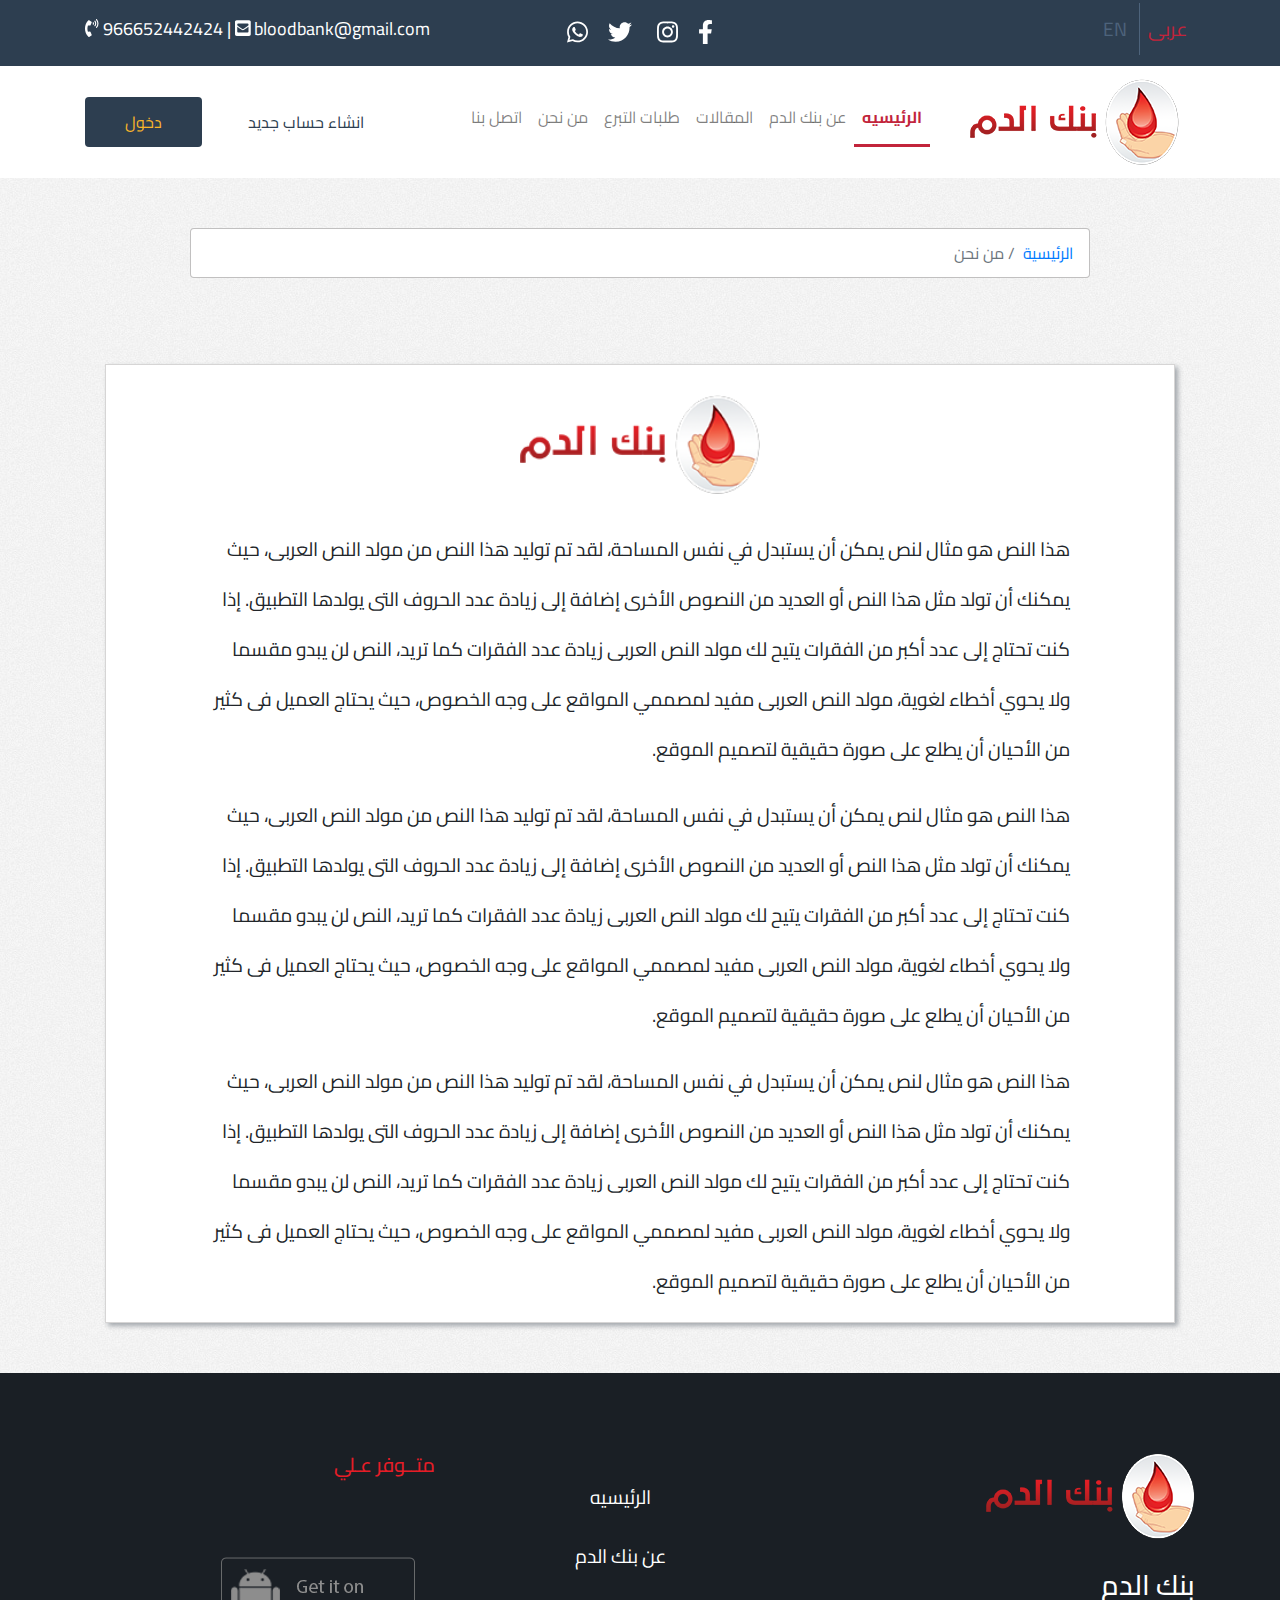
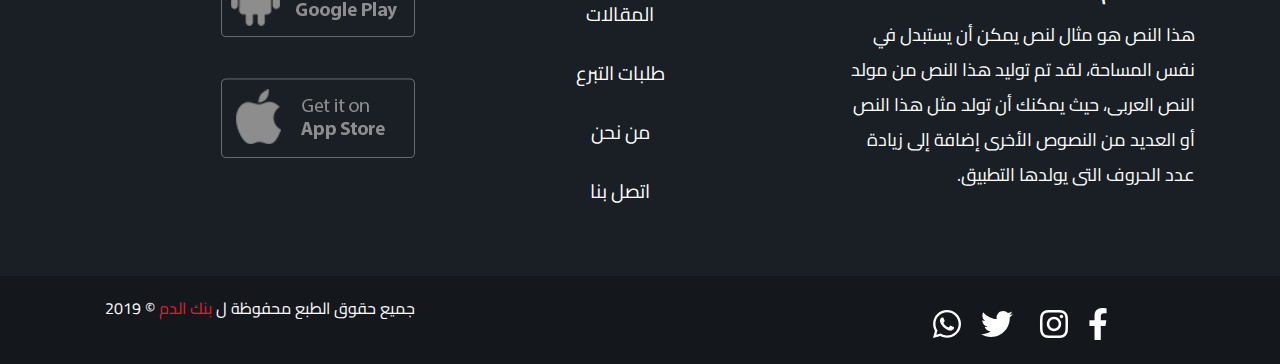
<file: pages/we.html>
<!DOCTYPE html>
<html lang="en">
<head>
    <meta charset="UTF-8">
    <meta name="viewport" content="width=device-width, initial-scale=1.0">
    <meta http-equiv="X-UA-Compatible" content="ie=edge">
    <title>من نحن</title>

    <!--font-->
    <link href="https://fonts.googleapis.com/css?family=Cairo&display=swap" rel="stylesheet">

    <!--styles & icons files-->
    <link rel="shortcut icon" href="../imgs/logo.png" type="image/x-icon">
    <link rel="stylesheet" href="../css/bootstrap.min.css">
    <link rel="stylesheet" href="../css/all.min.css">
    <link rel="stylesheet" href="../css/hover-min.css">
    <link rel="stylesheet" href="../css/pages/we.css">

</head>
<body>
    
 <!--start of top-Header -->

 <div class="header-nav">
        <div class="container">
                <div class="row">
                      <div class="col-md-4 col-sm-6 col-xs-12 text-right" id="head-3">
                              <a class="english" href=""> EN </a><a class=" arabic active" href=""> عربى </a>  
                       </div>
                        <div class="col-md-4 col-sm-6 col-xs-12 text-center" id="head-2">
                               <a href=""><i id="f" class="fab fa-facebook-f"></i></a><a href=""><i id="in" class="fab fa-instagram"></i></a> 
                               <a href=""><i id="t" class="fab fa-twitter"></i></a><a href=""><i id="w" class="fab fa-whatsapp"></i></a> 
                                 
                       </div>                        
                      <div class="col-md-4 col-sm-6 col-xs-12" id="head-1">
                              <i class="fas fa-phone-volume"></i> <span>966652442424</span>  |  <i class="fa fa-envelope-square"></i> <span>bloodbank@gmail.com</span>  
                                                                    
                        </div>
                </div>
        </div>

      </div>

      <!--end oftop-Header -->
      <!--start of navbar-->
      <nav class="navbar navbar-expand-lg navbar-light ">
                      <div class="container">
                          <a class="navbar-brand" href="../index.html">
                                      <span class="logo "><img src="../imgs/logo.png" alt="logo" srcset=""></span>
                          </a>
                          <button class="navbar-toggler" type="button" data-toggle="collapse" data-target="#mainNav" aria-controls="navbarSupportedContent"
                           aria-expanded="false" aria-label="Toggle navigation">
                            <span class="navbar-toggler-icon"></span>
                          </button>
                        
                          <div class="collapse navbar-collapse" id="mainNav">
                            <ul class="navbar-nav ml-auto">
                              <li class="nav-item active ">
                                <a class="nav-link" href="../index.html">الرئيسيه<span class="sr-only">(current)</span> </a>
                              </li>
                              <li class="nav-item ">
                                <a class="nav-link" href="../index.html#about">عن بنك الدم</a>
                              </li>
                              <li class="nav-item">
                                      <a class="nav-link" href="article.html">المقالات</a>
                                    </li>
                              <li class="nav-item">
                                          <a class="nav-link" href="donations.html">طلبات التبرع</a>
                                      </li>
                              <li class="nav-item">
                                              <a class="nav-link" href="#">من نحن</a>
                                      </li>  
                              <li class="nav-item">
                                                      <a class="nav-link" href="contact.html">اتصل بنا</a>
                                              </li>  
                                      
                            </ul>   
                            <div class="subscribe"> <a class="nav-item nav-link justify-content-start" href="sign-up.html">
                                      انشاء حساب جديد
                          </a> </div>
                          <div class="nav-butt" > <a class="nav-item justify-content-start " href="log-in.html">
                                      <span class="enter"> دخول</span>
                          </a>   </div>        
                          </div>
                      </div>
                        </nav>
                 

      

      <!--end of navbar-->


<!--start of breadcrumb section-->
<div class="big-container container-fluid">
<div class="container">

<div class="row justify-content-center">
<div class="col-md-10">
        <div class="brcrumb" aria-label="breadcrumb">
                <ol class="breadcrumb">
                  <li class="breadcrumb-item"><a href="../index.html">الرئيسية</a></li>
                  <li class="breadcrumb-item active" aria-current="page"> من نحن </li>
                </ol>
              </div>
</div>

</div>
</div>

    
<!--end of breadcrumb section-->

 <!--start we section-->
        
 <div class="we">
        <div class="container">
                <div class="row justify-content-center">
                        <div class="col-md-10">
                                <div class="we-img"><img src="../imgs/logo.png" alt="" srcset=""></div>
                                <p class="text-right">هذا النص هو مثال لنص يمكن أن يستبدل في نفس المساحة، لقد تم توليد هذا النص من مولد النص العربى، حيث يمكنك أن تولد مثل هذا النص أو العديد من النصوص الأخرى إضافة إلى زيادة عدد الحروف التى يولدها التطبيق.
                                                إذا كنت تحتاج إلى عدد أكبر من الفقرات يتيح لك مولد النص العربى زيادة عدد الفقرات كما تريد، النص لن يبدو مقسما ولا يحوي أخطاء لغوية، مولد النص العربى مفيد لمصممي المواقع على وجه الخصوص، حيث يحتاج العميل فى كثير من الأحيان أن يطلع على صورة حقيقية لتصميم الموقع.</p>
                                                <p class="text-right">هذا النص هو مثال لنص يمكن أن يستبدل في نفس المساحة، لقد تم توليد هذا النص من مولد النص العربى، حيث يمكنك أن تولد مثل هذا النص أو العديد من النصوص الأخرى إضافة إلى زيادة عدد الحروف التى يولدها التطبيق.
                                                                إذا كنت تحتاج إلى عدد أكبر من الفقرات يتيح لك مولد النص العربى زيادة عدد الفقرات كما تريد، النص لن يبدو مقسما ولا يحوي أخطاء لغوية، مولد النص العربى مفيد لمصممي المواقع على وجه الخصوص، حيث يحتاج العميل فى كثير من الأحيان أن يطلع على صورة حقيقية لتصميم الموقع.</p>
                                                                <p class="text-right">هذا النص هو مثال لنص يمكن أن يستبدل في نفس المساحة، لقد تم توليد هذا النص من مولد النص العربى، حيث يمكنك أن تولد مثل هذا النص أو العديد من النصوص الأخرى إضافة إلى زيادة عدد الحروف التى يولدها التطبيق.
                                                                                إذا كنت تحتاج إلى عدد أكبر من الفقرات يتيح لك مولد النص العربى زيادة عدد الفقرات كما تريد، النص لن يبدو مقسما ولا يحوي أخطاء لغوية، مولد النص العربى مفيد لمصممي المواقع على وجه الخصوص، حيث يحتاج العميل فى كثير من الأحيان أن يطلع على صورة حقيقية لتصميم الموقع.</p>
                                
                          </div>
                </div>
        </div>
        
</div>
</div>
<!--end of we section-->



<!--start of ... section-->





<!--end of ... section-->

  <!--start footer 1-->
        
  <div id="footer1">

        <div class="container">
                <div class="row">
                        <div class="col-md-4">
                                <div class="footer-block1">
                                        <img class="footer-img" src="../imgs/logo.png" alt="" srcset=""> </div>
                                        <h3 class="text-right">بنك الدم</h3>
                                        <p class="text-right">هذا النص هو مثال لنص يمكن أن يستبدل في نفس المساحة، لقد تم توليد هذا النص من مولد النص العربى، حيث يمكنك أن تولد مثل هذا النص أو العديد من النصوص الأخرى إضافة إلى زيادة عدد الحروف التى يولدها التطبيق.</p>
                                
                        </div>
                        <div class="col-md-4">
                                <div class="footer-block2  ">
                                        <ul class="list-unstyled text-center ">
                                                <li><a href="../index.html">الرئيسيه</a> </li>
                                                <li><a href="../index.html#about">عن بنك الدم</a> </li>
                                                <li><a href="article.html">المقالات</a> </li>
                                                <li><a href="donations.html">طلبات التبرع</a> </li>
                                                <li><a href="#">من نحن</a> </li>
                                                <li><a href="contact.html">اتصل بنا</a> </li>
                                        </ul>
                                        
                                        </div>
                                                                           
                        </div>
                        <div class="col-md-4">
                                <div class="footer-block3">
                                                <h5 class="text-right">متــوفر عـلي </h5>
                                                <div class="app-stores-footer ">
                                                     <a href="#">  <img src="../imgs/google1.png" alt="" srcset=""> </a>
                                                     <a href="#"> <img src="../imgs/ios1.png" alt="" srcset="">  </a> 
                                               </div>
                                </div>                                    
                        </div>
                </div>
        </div>
 </div>



<!--end of footer 1-->

<!--start of footer 2 section-->

<div id="footer2">
<div class="container">
<div class="row">
        <div class="col-md-4 text-center footer-social">
                        <a href=""><i id="f" class="fab fa-facebook-f hvr-bob"></i></a><a href=""><i id="in" class="fab fa-instagram hvr-bob"></i></a> 
                        <a href=""><i id="t" class="fab fa-twitter hvr-bob"></i></a><a href=""><i id="w" class="fab fa-whatsapp hvr-bob"></i></a> 
        </div>
        <div class="col-md-4">
                
        </div>
    <div class="col-md-4 text-center copyr">
                <p> 2019 &copy;  جميع حقوق الطبع محفوظة ل   <span class="footer-span">بنك الدم</span>  </p>
      </div>
</div>
</div>

</div>


<!--end of footer 2 section-->


     <!--script files -->
    <script src="../js/jquery-3.4.1.min.js"></script>
    <script src="../js/popper.min.js"></script>
    <script src="../js/bootstrap.min.js"></script>    
    <script src="../js/all.min.js"></script>
    <script src="../js/script.js"></script>
</body>
</html>
</file>
<file: css/style.css>
body {

    direction: rtl;
    overflow-x: hidden;
    font-family: 'Cairo', sans-serif;
}   


/* header nav*/


.header-nav {

    background: #2D3E50;
    color: #FFF;
    padding: 15px;
    display: flex;
    align-items: center;
}

.header-nav #head-1 {
    font-size: large;
    direction: ltr;
}

.header-nav #head-2 {
    font-size: x-large;
}

.header-nav  #t{
    color: #FFF;
    margin-left: 10px;
    margin-right: 10px;
}
.header-nav  #f{
    color: #FFF;
    margin-left: 10px;
    margin-right: 10px;
}
.header-nav  #w{
    color: #FFF;
    margin-left: 10px;
    margin-right: 10px;
}
.header-nav  #in{
    color: #FFF;
    margin-left: 10px;
    margin-right: 10px;
}

.header-nav  #t:hover {
color: rgb(38, 193, 231);
-webkit-transition:all 0.6s ease-in-out;
-moz-transition: all 0.6s ease-in-out;
-o-transition: all 0.6s ease-in-out;
transition: all 0.6s ease-in-out;
}
.header-nav  #f:hover {
    color: rgb(48, 7, 197);
    -webkit-transition:all 0.6s ease-in-out;
    -moz-transition: all 0.6s ease-in-out;
    -o-transition: all 0.6s ease-in-out;
    transition: all 0.6s ease-in-out;
}

 .header-nav  #in:hover {
 color: rgb(221, 27, 228);
 -webkit-transition:all 0.6s ease-in-out;
 -moz-transition: all 0.6s ease-in-out;
 -o-transition: all 0.6s ease-in-out;
 transition: all 0.6s ease-in-out;
  }    
 .header-nav  #w:hover {
 color: rgb(56, 245, 81);
 -webkit-transition:all 0.6s ease-in-out;
 -moz-transition: all 0.6s ease-in-out;
 -o-transition: all 0.6s ease-in-out;
 transition: all 0.6s ease-in-out;
  }


.header-nav #head-3 {
    font-size: larger;
    direction: ltr;
    
    }
 .header-nav #head-3  a {
     text-decoration: none;
     color: #4D637B;
     border-left: 1px solid #4D637B;
     padding: 8px;
 }  
 .header-nav #head-3 .english{
    border-left :none;
 }
.header-nav #head-3 .active {
    color: #C2243B;
}


/*nav*/
.navbar-light .navbar-nav .active> .nav-link  {
    color: #C2243B;
    border-bottom:3px solid #C2243B ;
    padding-bottom: 15px;
    font-weight: bold;
}
.navbar-light .navbar-nav .nav-link:hover {
    color: #C2243B;
    padding-bottom: 15px;
    border-bottom:3px solid #C2243B ;
}

nav .nav-butt a{
    padding: 10px 40px;
    background: #2D3E50;
    text-decoration: none;
    border-radius:4px ;
    color: #F9B62A;
    margin-right: 30px;
}
nav .nav-butt a:hover{
    color:#E61D27 ;
    -webkit-transition:all 0.6s ease-in-out;
 -moz-transition: all 0.6s ease-in-out;
 -o-transition: all 0.6s ease-in-out;
 transition: all 0.6s ease-in-out;
}

nav .subscribe a{
    text-decoration: none;
    color: #2D3E50;
   
}
nav .subscribe a:hover{
    color:#E61D27 ;
    -webkit-transition:all 0.6s ease-in-out;
 -moz-transition: all 0.6s ease-in-out;
 -o-transition: all 0.6s ease-in-out;
 transition: all 0.6s ease-in-out;
}



/* header section*/

header .container-fluid{
    background: url(../imgs/BG.jpg) center no-repeat;
}

header .header-block {
    display: flex;
    flex-direction: column;
    justify-content: flex-start;
    padding-left:  40px;
    padding-right:  40px;
    padding-top: 150px ;
    padding-bottom: 10px;
}
header .header-block h1 {
color: #E61D27;
font-weight:bolder ;
padding: 10px;
}
header .header-block h5 {
    line-height: 40px;
    font-weight: 500;
}
header .header-link {
    display: flex;
    padding-bottom: 190px;
    padding-left:  40px;
    padding-right:  40px;
}
header .header-link  a{
padding: 10px 40px;
background: #2D3E50;
text-decoration: none;
border-radius:4px ;
color: #F9B62A;
}
header .header-link  a:hover {
    color:#E61D27 ;
    -webkit-transition:all 0.6s ease-in-out;
 -moz-transition: all 0.6s ease-in-out;
 -o-transition: all 0.6s ease-in-out;
 transition: all 0.6s ease-in-out;
}


/* about section*/

.about {
    background: url(../imgs/about.png) no-repeat ;
    -webkit-background-size:cover ;
    -moz-background-size:cover ;
    -o-background-size:cover ;
    background-size:cover ;
    display: flex;
    justify-content: flex-start;
    padding: 120px 30px;
}


/* articles section*/

.articles{
    margin-bottom: 20px;
}
.articles .articles-head {
    display: flex;
    justify-content: space-between;
}

.articles .slide-nav {
    display: flex;
    direction: ltr;
}
.articles .slide-nav #prev{
margin: 50px 10px;
font-size: xx-large;
}
.articles .slide-nav #nex{
    margin: 50px 10px;
font-size: xx-large;
}
.articles h1 {
    color: #A80D11;
    padding:40px 0;
}
.articles .card img {
   margin: 2px;
   max-width: 100%;
}
.articles .card h5 {
    color: #A80D11;
}
.articles .card a{
    padding: 5px 50px;
background: #2D3E50;
text-decoration: none;
border-radius:4px ;
color: #fff;
}
.articles .card a:hover{
    color:#E61D27 ;
    -webkit-transition:all 0.6s ease-in-out;
 -moz-transition: all 0.6s ease-in-out;
 -o-transition: all 0.6s ease-in-out;
 transition: all 0.6s ease-in-out;
}
.articles .card .lin{
    margin: 25px 0;
}

.articles .heart{
    position: relative;
}

.articles .heart #heart-icon {
    font-size: 50px;
    position: absolute;
    top: 10px;
    left: 10px;
    
}
.articles .heart #heart-icon:hover{
  color:#E61D27 ;  
  cursor: -webkit-grab;
  cursor: -moz-grab;
  cursor: -o-grab;
  cursor: grab;
  -webkit-transition:all 0.5s ease-in-out;
  -moz-transition: all 0.5s ease-in-out;
  -o-transition: all 0.5s ease-in-out;
  transition: all 0.5s ease-in-out;
 }

 .red {
    color:#E61D27 ;
 }
 
 


/* orders section*/

.orders h2 {
color: #A80D11;
margin-top: 40px;
}
.orders hr {
    border-bottom:2px solid #A80D11 ;
    width: 150px;
    margin-bottom:30px ;
}
.orders .container-fluid{
    background: url(../imgs/subtle-pattern-1.jpg);
    padding-bottom: 25px;
    padding-top: 20px;

}
.orders .form-orders {
    display: flex;
    justify-content: center;
    margin: 30px 0;
   
    }

    .orders .form-orders   .form-control {
        margin: 15px;
        border-radius: 5px;
        
    }
    .orders .form-orders #search{
        margin: 15px 15px;
       background: #FFF;
       padding: 10px;
       border-radius: 50%;
       cursor: pointer;
       font-size: 40px;
    }

    .orders .orders-details {
        
        padding: 5px;
        background: #FFF;
        border-top-right-radius:70px ;
        border-bottom-right-radius:70px ;
        margin-bottom: 30px;
    }

    

    .orders .orders-details h2{
        color: #14171C;
        border-radius:50% ;
        background: url(../imgs/subtle-pattern-1.jpg);
        padding: 20px;
    }

    .orders .orders-details p {

        margin: 30px 0;
        line-height: 40px;
        font-size: larger;
    }

    .orders .orders-details .order-butt  {        
       display: flex;      
       justify-content: flex-end;
       padding: 40px;
    }
    .orders .orders-details .order-butt a {
        border-radius: 8px;
       color: #000;
       padding: 15px 30px ;
       background:url(../imgs/subtle-pattern-1.jpg) ;
       text-decoration: none;
       font-size: larger;
    }
    .orders .orders-details a:hover {
       background: #2D3E50;
       color: #fff;
    }

    .orders .more-butt {
        margin: 70px 0 ;
        
    }
    .orders .more-butt a {
        padding: 20px 40px ;
        background: #2D3E50;
       color: #fff;
        text-decoration: none;
        font-size: larger;
        border-radius: 8px;
    }

    .orders .more-butt a:hover {
        color:#E61D27 ;
        -webkit-transition:all 0.6s ease-in-out;
     -moz-transition: all 0.6s ease-in-out;
     -o-transition: all 0.6s ease-in-out;
     transition: all 0.6s ease-in-out;
        
    }



/* contact section*/

#contact .container-fluid{
    background: url(../imgs/call.jpg) center no-repeat;
    -webkit-background-size:cover ;
    -moz-background-size:cover ;
    -o-background-size:cover ;
    background-size:cover ;
    padding-top: 70px ;
    padding-bottom:100px ;
    color: #fff;
    position: relative;
}
#contact .container-fluid h2 {
    margin-bottom: 25px;
    z-index: 2;
    position : relative;
}
#contact .container-fluid h5 {
    z-index: 2;
    position : relative;
}

#contact .container-fluid .contact-num{
    display: flex;
    justify-content: center;   
    margin-top: 40px; 
    z-index: 2;
    position : relative;
}
#contact .container-fluid .contact-num img{
    width: 60px;
    max-width: 100%;
}
#contact .container-fluid .contact-num a{
text-decoration: none;
color: #fff;
background: rgb(11, 192, 26);
border-radius: 25px;
padding-left: 40px ;
padding-right: 20px;
padding-top:15px ;
padding-bottom:5px ;
font-size: larger;
margin-left: -30px;
}


#contact .container-fluid .overlay{
position: absolute;
width: 100%; 
height: 100%;  
top: 0px;
left: 0px ;
background-color: rgba(0,0,0,.7);
z-index: 1;
}

/* app section*/
#app {
    background: url(../imgs/BG-phone.png) center ;
    padding: 50px;
}

#app .app-stores{
    display: flex;
    justify-content: center;
    margin: 30px 0 ;
  
}
#app .app-stores img {
    margin: 10px;
    max-width: 50%;
    cursor: pointer;
}
#app  h1 {
    margin: 30px 0;
}
#app  h5 {
    margin: 30px 0;
    line-height: 40px;
}

#app .app-img{
   max-width: 100%;
}



/*footer 1*/

#footer1 {
    background: #1A1F25;
    color: #fff;
    padding-top : 50px ;
    padding-bottom:10px ;
}

#footer1 .footer-block1{
display: flex;
justify-content: flex-start;
margin: 30px 0;
}
#footer1 .footer-block1 img{
    max-width: 100%;
}

#footer1 p {

    margin: 15px 0;
    line-height: 35px;
    font-size: large;
}
#footer1 .footer-block2 {
    padding: 30px 0;
}

#footer1 .footer-block2 ul li {
    margin: 30px;
}

#footer1 .footer-block2 ul  a {
    font-size: larger;
    
    text-decoration: none;
    color: #FFF;

}
#footer1 .footer-block2 ul   a:hover{
    color:#E61D27 ;
    -webkit-transition:all 0.6s ease-in-out;
 -moz-transition: all 0.6s ease-in-out;
 -o-transition: all 0.6s ease-in-out;
 transition: all 0.6s ease-in-out;
}

#footer1 .footer-block3 {
    padding: 30px 0;
}
#footer1 .footer-block3 h5 {
    color:#E61D27 ;
    margin-bottom: 60px;
}

#footer1 .footer-block3  .app-stores-footer {
    display: flex;
    justify-content: flex-start;
    flex-direction: column;
    align-items: flex-start;

}
#footer1 .footer-block3  .app-stores-footer img{
    max-width: 100%;
    margin: 20px;
}
#footer1 .footer-block3  .app-stores-footer img:hover{
background: #fff;
-webkit-transition: all 0.5s ease-in-out ;
-moz-transition: all 0.5s ease-in-out ;
-o-transition: all 0.5s ease-in-out ;
transition: all 0.5s ease-in-out ;
}



/*footer 2*/


#footer2 {
    background: #14171C;
    padding: 20px;
    color: #fff;
}
#footer2 .copyr{
    direction: ltr;
}
#footer2 .footer-span{
    color: #E61D27;
   
}
#footer2 .footer-social {
    font-size: xx-large;
}

#footer2  #t{
    color: #FFF;
    margin-left: 10px;
    margin-right: 10px;
   
}
#footer2  #f{
    color: #FFF;
    margin-left: 10px;
    margin-right: 10px;
}
#footer2  #w{
    color: #FFF;
    margin-left: 10px;
    margin-right: 10px;
}
#footer2  #in{
    color: #FFF;
    margin-left: 10px;
    margin-right: 10px;
}

#footer2  #t:hover {
color: rgb(38, 193, 231);
-webkit-transition:all 0.5s ease-in-out;
-moz-transition: all 0.5s ease-in-out;
-o-transition: all 0.5s ease-in-out;
transition: all 0.5s ease-in-out;
}
#footer2  #f:hover {
    color: rgb(48, 7, 197);
    -webkit-transition:all 0.5s ease-in-out;
    -moz-transition: all 0.5s ease-in-out;
    -o-transition: all 0.5s ease-in-out;
    transition: all 0.5s ease-in-out;
}

#footer2  #in:hover {
 color: rgb(221, 27, 228);
 -webkit-transition:all 0.5s ease-in-out;
 -moz-transition: all 0.5s ease-in-out;
 -o-transition: all 0.5s ease-in-out;
 transition: all 0.5s ease-in-out;
  }    
  #footer2  #w:hover {
 color: rgb(56, 245, 81);
 -webkit-transition:all 0.5s ease-in-out;
 -moz-transition: all 0.5s ease-in-out;
 -o-transition: all 0.5s ease-in-out;
 transition: all 0.5s ease-in-out;
  }



/*media query*/

@media (max-width: 576px) { 
 
    .header-nav {        
        padding: 8px;
      }
    
    .header-nav #head-1 {
        font-size: small;       
        text-align: center;
    }
    .header-nav #head-3 {
        text-align: center !important ;
        margin-bottom: 20px;
     }



    header .header-block h5 {
       color: #E61D27 ;
       font-weight: bolder;
    }

    .orders .orders-details {
        
        border-top-right-radius:0 ;
        border-bottom-right-radius:0 ;
    }
    .orders .orders-details h2{
       
        border-radius:0 ;
        background: url(../imgs/subtle-pattern-1.jpg);
        padding: 20px;
        float :none !important;
        text-align: center;
    }
    .orders .orders-details .order-butt  {   
         justify-content: center;
       
     }
     .orders  .form-control-sm{
        padding: .15rem .5rem;
    }
    
    nav .subscribe a{
        margin: 25px 0 ;
     }

     #footer1 .footer-block3  .app-stores-footer{
        align-items: center;
     }

     #footer2 .footer-social{
         margin-bottom: 20px;
     }
 }
</file>
<file: css/pages/article.css>
body {

    direction: rtl;
    overflow-x: hidden;
    font-family: 'Cairo', sans-serif;
}   

/* header nav*/


.header-nav {

    background: #2D3E50;
    color: #FFF;
    padding: 15px;
    display: flex;
    align-items: center;
}

.header-nav #head-1 {
    font-size: large;
    direction: ltr;
}

.header-nav #head-2 {
    font-size: x-large;
}

.header-nav  #t{
    color: #FFF;
    margin-left: 10px;
    margin-right: 10px;
}
.header-nav  #f{
    color: #FFF;
    margin-left: 10px;
    margin-right: 10px;
}
.header-nav  #w{
    color: #FFF;
    margin-left: 10px;
    margin-right: 10px;
}
.header-nav  #in{
    color: #FFF;
    margin-left: 10px;
    margin-right: 10px;
}

.header-nav  #t:hover {
color: rgb(38, 193, 231);
-webkit-transition:all 0.6s ease-in-out;
-moz-transition: all 0.6s ease-in-out;
-o-transition: all 0.6s ease-in-out;
transition: all 0.6s ease-in-out;
}
.header-nav  #f:hover {
    color: rgb(48, 7, 197);
    -webkit-transition:all 0.6s ease-in-out;
    -moz-transition: all 0.6s ease-in-out;
    -o-transition: all 0.6s ease-in-out;
    transition: all 0.6s ease-in-out;
}

 .header-nav  #in:hover {
 color: rgb(221, 27, 228);
 -webkit-transition:all 0.6s ease-in-out;
 -moz-transition: all 0.6s ease-in-out;
 -o-transition: all 0.6s ease-in-out;
 transition: all 0.6s ease-in-out;
  }    
 .header-nav  #w:hover {
 color: rgb(56, 245, 81);
 -webkit-transition:all 0.6s ease-in-out;
 -moz-transition: all 0.6s ease-in-out;
 -o-transition: all 0.6s ease-in-out;
 transition: all 0.6s ease-in-out;
  }


.header-nav #head-3 {
    font-size: larger;
    direction: ltr;
    
    }
 .header-nav #head-3  a {
     text-decoration: none;
     color: #4D637B;
     border-left: 1px solid #4D637B;
     padding: 8px;
 }  
 .header-nav #head-3 .english{
    border-left :none;
 }
.header-nav #head-3 .active {
    color: #C2243B;
}


/*nav*/
.navbar-light .navbar-nav .active> .nav-link  {
    color: #C2243B;
    border-bottom:3px solid #C2243B ;
    padding-bottom: 15px;
    font-weight: bold;
}
.navbar-light .navbar-nav .nav-link:hover {
    color: #C2243B;
    padding-bottom: 15px;
    border-bottom:3px solid #C2243B ;
}

nav .nav-butt a{
    padding: 10px 40px;
    background: #2D3E50;
    text-decoration: none;
    border-radius:4px ;
    color: #F9B62A;
    margin-right: 30px;
}
nav .nav-butt a:hover{
    color:#E61D27 ;
    -webkit-transition:all 0.6s ease-in-out;
 -moz-transition: all 0.6s ease-in-out;
 -o-transition: all 0.6s ease-in-out;
 transition: all 0.6s ease-in-out;
}

nav .subscribe a{
    text-decoration: none;
    color: #2D3E50;
   
}
nav .subscribe a:hover{
    color:#E61D27 ;
    -webkit-transition:all 0.6s ease-in-out;
 -moz-transition: all 0.6s ease-in-out;
 -o-transition: all 0.6s ease-in-out;
 transition: all 0.6s ease-in-out;
}



/* brcrumb section*/

 .brcrumb{
margin: 40px 0;
    padding: 10px;
}

.brcrumb ol {
    border: 1px solid rgba(51, 47, 47,0.3);
    background: #FFF;
}





/* article section*/
.big-container {
    background: url(../../imgs/subtle-pattern-1.jpg);
    padding-bottom: 20px;
}


.article .article-img {
display: flex;
justify-content: center;
align-items: center;
   padding: 10px;
   margin: 20px;
    border: 1px solid rgba(51, 47, 47,0.2);
    background: rgb(231, 234, 240);
}

.article .article-img img {
    width: 150%;
    max-width: 100%;
}

.article .article-text {
    padding: 10px;
    box-shadow: 5px 5px 5px rgb(160, 157, 157);
    margin-bottom: 30px;
    background: #FFF;
}

.article .article-text h4 {
    background: #2D3E50;
    color: #FFF;
    padding: 15px;
    margin: -10px;
}
.article .article-text p{
    line-height: 35px;
    font-size: large;
    margin: 30px 10px;
}
.article .art-share {
    margin: 5px ;
    display: flex;
    justify-content: flex-start;
    align-items: center;
}
.article .art-share img{
height: 30px;
}

.article .art-social {
    margin: 5px ;
    display: flex;
    justify-content: flex-start;
}
 .article .art-social img {
cursor: pointer;
}   

.article .article-tail {
    display: flex;
    flex-direction: column;
    align-items: center;
    justify-content: flex-start;
    margin-bottom: 15px;
}

.red {
    color:#E61D27 ;
 }


/*others*/

.articles{
    margin-bottom: 20px;
}
.articles .articles-head {
    display: flex;
    justify-content: space-between;
}

.articles .slide-nav {
    display: flex;
    direction: ltr;
}
.articles .slide-nav #prev{
margin: 50px 10px;
font-size: xx-large;
}
.articles .slide-nav #nex{
    margin: 50px 10px;
font-size: xx-large;
}
.articles h1 {
    color: #A80D11;
    padding:40px 0;
}
.articles .card img {
   margin: 2px;
   max-width: 100%;
}
.articles .card h5 {
    color: #A80D11;
}
.articles .card a{
    padding: 5px 50px;
background: #2D3E50;
text-decoration: none;
border-radius:4px ;
color: #fff;
}
.articles .card a:hover{
    color:#E61D27 ;
    -webkit-transition:all 0.6s ease-in-out;
 -moz-transition: all 0.6s ease-in-out;
 -o-transition: all 0.6s ease-in-out;
 transition: all 0.6s ease-in-out;
}
.articles .card .lin{
    margin: 25px 0;
}

.articles .heart{
    position: relative;
}

.articles .heart #heart-icon {
    font-size: 50px;
    position: absolute;
    top: 10px;
    left: 10px;
}
.articles .heart #heart-icon:hover{
  color:#E61D27 ;  
  cursor: -webkit-grab;
  cursor: -moz-grab;
  cursor: -o-grab;
  cursor: grab;
  -webkit-transition:all 0.5s ease-in-out;
  -moz-transition: all 0.5s ease-in-out;
  -o-transition: all 0.5s ease-in-out;
  transition: all 0.5s ease-in-out;
 }
 
 
 
 






/*footer 1*/

#footer1 {
    background: #1A1F25;
    color: #fff;
    padding-top : 50px ;
    padding-bottom:10px ;
}

#footer1 .footer-block1{
display: flex;
justify-content: flex-start;
margin: 30px 0;
}
#footer1 .footer-block1 img{
    max-width: 100%;
}

#footer1 p {

    margin: 15px 0;
    line-height: 35px;
    font-size: large;
}
#footer1 .footer-block2 {
    padding: 30px 0;
}

#footer1 .footer-block2 ul li {
    margin: 30px;
}

#footer1 .footer-block2 ul  a {
    font-size: larger;
    
    text-decoration: none;
    color: #FFF;

}
#footer1 .footer-block2 ul   a:hover{
    color:#E61D27 ;
    -webkit-transition:all 0.6s ease-in-out;
 -moz-transition: all 0.6s ease-in-out;
 -o-transition: all 0.6s ease-in-out;
 transition: all 0.6s ease-in-out;
}

#footer1 .footer-block3 {
    padding: 30px 0;
}
#footer1 .footer-block3 h5 {
    color:#E61D27 ;
    margin-bottom: 60px;
}

#footer1 .footer-block3  .app-stores-footer {
    display: flex;
    justify-content: flex-start;
    flex-direction: column;
    align-items: flex-start;

}
#footer1 .footer-block3  .app-stores-footer img{
    max-width: 100%;
    margin: 20px;
}
#footer1 .footer-block3  .app-stores-footer img:hover{
background: #fff;
-webkit-transition: all 0.5s ease-in-out ;
-moz-transition: all 0.5s ease-in-out ;
-o-transition: all 0.5s ease-in-out ;
transition: all 0.5s ease-in-out ;
}



/*footer 2*/


#footer2 {
    background: #14171C;
    padding: 20px;
    color: #fff;
}
#footer2 .copyr{
    direction: ltr;
}
#footer2 .footer-span{
    color: #E61D27;
   
}
#footer2 .footer-social {
    font-size: xx-large;
}

#footer2  #t{
    color: #FFF;
    margin-left: 10px;
    margin-right: 10px;
   
}
#footer2  #f{
    color: #FFF;
    margin-left: 10px;
    margin-right: 10px;
}
#footer2  #w{
    color: #FFF;
    margin-left: 10px;
    margin-right: 10px;
}
#footer2  #in{
    color: #FFF;
    margin-left: 10px;
    margin-right: 10px;
}

#footer2  #t:hover {
color: rgb(38, 193, 231);
-webkit-transition:all 0.5s ease-in-out;
-moz-transition: all 0.5s ease-in-out;
-o-transition: all 0.5s ease-in-out;
transition: all 0.5s ease-in-out;
}
#footer2  #f:hover {
    color: rgb(48, 7, 197);
    -webkit-transition:all 0.5s ease-in-out;
    -moz-transition: all 0.5s ease-in-out;
    -o-transition: all 0.5s ease-in-out;
    transition: all 0.5s ease-in-out;
}

#footer2  #in:hover {
 color: rgb(221, 27, 228);
 -webkit-transition:all 0.5s ease-in-out;
 -moz-transition: all 0.5s ease-in-out;
 -o-transition: all 0.5s ease-in-out;
 transition: all 0.5s ease-in-out;
  }    
  #footer2  #w:hover {
 color: rgb(56, 245, 81);
 -webkit-transition:all 0.5s ease-in-out;
 -moz-transition: all 0.5s ease-in-out;
 -o-transition: all 0.5s ease-in-out;
 transition: all 0.5s ease-in-out;
  }



/*media query*/

@media (max-width: 576px) { 
 
    .header-nav {        
        padding: 8px;
      }
    
    .header-nav #head-1 {
        font-size: small;       
        text-align: center;
    }
    .header-nav #head-3 {
        text-align: center !important ;
        margin-bottom: 20px;
     }

    
    nav .subscribe a{
        margin: 25px 0 ;
     }

     #footer1 .footer-block3  .app-stores-footer{
        align-items: center;
     }

     #footer2 .footer-social{
         margin-bottom: 20px;
     }
 }
</file>
<file: css/pages/contact.css>
body {

    direction: rtl;
    overflow-x: hidden;
    font-family: 'Cairo', sans-serif;
}   

/* header nav*/


.header-nav {

    background: #2D3E50;
    color: #FFF;
    padding: 15px;
    display: flex;
    align-items: center;
}

.header-nav #head-1 {
    font-size: large;
    direction: ltr;
}

.header-nav #head-2 {
    font-size: x-large;
}

.header-nav  #t{
    color: #FFF;
    margin-left: 10px;
    margin-right: 10px;
}
.header-nav  #f{
    color: #FFF;
    margin-left: 10px;
    margin-right: 10px;
}
.header-nav  #w{
    color: #FFF;
    margin-left: 10px;
    margin-right: 10px;
}
.header-nav  #in{
    color: #FFF;
    margin-left: 10px;
    margin-right: 10px;
}

.header-nav  #t:hover {
color: rgb(38, 193, 231);
-webkit-transition:all 0.6s ease-in-out;
-moz-transition: all 0.6s ease-in-out;
-o-transition: all 0.6s ease-in-out;
transition: all 0.6s ease-in-out;
}
.header-nav  #f:hover {
    color: rgb(48, 7, 197);
    -webkit-transition:all 0.6s ease-in-out;
    -moz-transition: all 0.6s ease-in-out;
    -o-transition: all 0.6s ease-in-out;
    transition: all 0.6s ease-in-out;
}

 .header-nav  #in:hover {
 color: rgb(221, 27, 228);
 -webkit-transition:all 0.6s ease-in-out;
 -moz-transition: all 0.6s ease-in-out;
 -o-transition: all 0.6s ease-in-out;
 transition: all 0.6s ease-in-out;
  }    
 .header-nav  #w:hover {
 color: rgb(56, 245, 81);
 -webkit-transition:all 0.6s ease-in-out;
 -moz-transition: all 0.6s ease-in-out;
 -o-transition: all 0.6s ease-in-out;
 transition: all 0.6s ease-in-out;
  }


.header-nav #head-3 {
    font-size: larger;
    direction: ltr;
    
    }
 .header-nav #head-3  a {
     text-decoration: none;
     color: #4D637B;
     border-left: 1px solid #4D637B;
     padding: 8px;
 }  
 .header-nav #head-3 .english{
    border-left :none;
 }
.header-nav #head-3 .active {
    color: #C2243B;
}


/*nav*/
.navbar-light .navbar-nav .active> .nav-link  {
    color: #C2243B;
    border-bottom:3px solid #C2243B ;
    padding-bottom: 15px;
    font-weight: bold;
}
.navbar-light .navbar-nav .nav-link:hover {
    color: #C2243B;
    padding-bottom: 15px;
    border-bottom:3px solid #C2243B ;
}

nav .nav-butt a{
    padding: 10px 40px;
    background: #2D3E50;
    text-decoration: none;
    border-radius:4px ;
    color: #F9B62A;
    margin-right: 30px;
}
nav .nav-butt a:hover{
    color:#E61D27 ;
    -webkit-transition:all 0.6s ease-in-out;
 -moz-transition: all 0.6s ease-in-out;
 -o-transition: all 0.6s ease-in-out;
 transition: all 0.6s ease-in-out;
}

nav .subscribe a{
    text-decoration: none;
    color: #2D3E50;
   
}
nav .subscribe a:hover{
    color:#E61D27 ;
    -webkit-transition:all 0.6s ease-in-out;
 -moz-transition: all 0.6s ease-in-out;
 -o-transition: all 0.6s ease-in-out;
 transition: all 0.6s ease-in-out;
}



/* brcrumb section*/

 .brcrumb{
margin: 40px 0;
    padding: 10px;
}

.brcrumb ol {
    border: 1px solid rgba(51, 47, 47,0.3);
    background: #FFF;
}





/* contact section*/


.big-container {
    background: url(../../imgs/subtle-pattern-1.jpg);
    padding-bottom: 30px;
}

.contact .contact-title {
    display: flex;
    justify-content: center;
    background: #2D3E50;
    color: #FFF;
    padding: 15px;
    box-shadow: 5px 5px 5px rgb(183, 185, 187);
}

.contact .contact-content {
    display: flex;
    flex-direction: column;
    justify-content: center;
    align-items: center;
    background: #FFF;
    padding: 20px 20px;
    margin-bottom: 20px;
    box-shadow: 5px 5px 5px rgb(183, 185, 187);
}
.contact .contact-content h4{
    color: #C2243B ;
}
.contact .info {
    text-align: right;
}
.contact h4 {
    color :#FFF;
    margin: 10px;
}
.contact .contact-social {
    display: flex;
    justify-content: space-around;
    margin: 20px 0;
}

.contact .contact-social img {
    margin: 0 15px;
    cursor: pointer;
    
}


.contact .contact-forms {
    display: flex;
    flex-direction: column;   
    align-items: flex-start;
    background: #FFF;
    padding:  5px 20px;
    margin-bottom: 20px;
    box-shadow: 5px 5px 5px rgb(183, 185, 187);
}

.contact .form-control {

    padding: 20px;
    margin: 10px 0;
    max-width: 100%;
    background: url(../../imgs/subtle-pattern-1.jpg);
}


.contact .send-butt {
    display: flex;
    justify-content: center;
    margin: auto;
}

.contact .send-butt a{
    padding: 15px 100px ;
    background: #2D3E50;
   color: #fff;
    text-decoration: none;
    font-size: larger;
    border-radius: 5px;
    margin: 16px 0;
}
.contact .send-butt a:hover {
    color:#E61D27 ;
    -webkit-transition:all 0.6s ease-in-out;
 -moz-transition: all 0.6s ease-in-out;
 -o-transition: all 0.6s ease-in-out;
 transition: all 0.6s ease-in-out;
    
}








/*footer 1*/

#footer1 {
    background: #1A1F25;
    color: #fff;
    padding-top : 50px ;
    padding-bottom:10px ;
}

#footer1 .footer-block1{
display: flex;
justify-content: flex-start;
margin: 30px 0;
}
#footer1 .footer-block1 img{
    max-width: 100%;
}

#footer1 p {

    margin: 15px 0;
    line-height: 35px;
    font-size: large;
}
#footer1 .footer-block2 {
    padding: 30px 0;
}

#footer1 .footer-block2 ul li {
    margin: 30px;
}

#footer1 .footer-block2 ul  a {
    font-size: larger;
    
    text-decoration: none;
    color: #FFF;

}
#footer1 .footer-block2 ul   a:hover{
    color:#E61D27 ;
    -webkit-transition:all 0.6s ease-in-out;
 -moz-transition: all 0.6s ease-in-out;
 -o-transition: all 0.6s ease-in-out;
 transition: all 0.6s ease-in-out;
}

#footer1 .footer-block3 {
    padding: 30px 0;
}
#footer1 .footer-block3 h5 {
    color:#E61D27 ;
    margin-bottom: 60px;
}

#footer1 .footer-block3  .app-stores-footer {
    display: flex;
    justify-content: flex-start;
    flex-direction: column;
    align-items: flex-start;

}
#footer1 .footer-block3  .app-stores-footer img{
    max-width: 100%;
    margin: 20px;
}
#footer1 .footer-block3  .app-stores-footer img:hover{
background: #fff;
-webkit-transition: all 0.5s ease-in-out ;
-moz-transition: all 0.5s ease-in-out ;
-o-transition: all 0.5s ease-in-out ;
transition: all 0.5s ease-in-out ;
}



/*footer 2*/


#footer2 {
    background: #14171C;
    padding: 20px;
    color: #fff;
}
#footer2 .copyr{
    direction: ltr;
}
#footer2 .footer-span{
    color: #E61D27;
   
}
#footer2 .footer-social {
    font-size: xx-large;
}

#footer2  #t{
    color: #FFF;
    margin-left: 10px;
    margin-right: 10px;
   
}
#footer2  #f{
    color: #FFF;
    margin-left: 10px;
    margin-right: 10px;
}
#footer2  #w{
    color: #FFF;
    margin-left: 10px;
    margin-right: 10px;
}
#footer2  #in{
    color: #FFF;
    margin-left: 10px;
    margin-right: 10px;
}

#footer2  #t:hover {
color: rgb(38, 193, 231);
-webkit-transition:all 0.5s ease-in-out;
-moz-transition: all 0.5s ease-in-out;
-o-transition: all 0.5s ease-in-out;
transition: all 0.5s ease-in-out;
}
#footer2  #f:hover {
    color: rgb(48, 7, 197);
    -webkit-transition:all 0.5s ease-in-out;
    -moz-transition: all 0.5s ease-in-out;
    -o-transition: all 0.5s ease-in-out;
    transition: all 0.5s ease-in-out;
}

#footer2  #in:hover {
 color: rgb(221, 27, 228);
 -webkit-transition:all 0.5s ease-in-out;
 -moz-transition: all 0.5s ease-in-out;
 -o-transition: all 0.5s ease-in-out;
 transition: all 0.5s ease-in-out;
  }    
  #footer2  #w:hover {
 color: rgb(56, 245, 81);
 -webkit-transition:all 0.5s ease-in-out;
 -moz-transition: all 0.5s ease-in-out;
 -o-transition: all 0.5s ease-in-out;
 transition: all 0.5s ease-in-out;
  }



/*media query*/

@media (max-width: 576px) { 

    .header-nav {        
        padding: 8px;
      }
    
    .header-nav #head-1 {
        font-size: small;       
        text-align: center;
    }
    .header-nav #head-3 {
        text-align: center !important ;
        margin-bottom: 20px;
     }
 
    .contact .contact-social img {
       width : 30px
        
    }
   

    
    nav .subscribe a{
        margin: 25px 0 ;
     }

     #footer1 .footer-block3  .app-stores-footer{
        align-items: center;
     }

     #footer2 .footer-social{
         margin-bottom: 20px;
     }
 }
</file>
<file: css/pages/donations.css>
body {

    direction: rtl;
    overflow-x: hidden;
    font-family: 'Cairo', sans-serif;
}   

/* header nav*/


.header-nav {

    background: #2D3E50;
    color: #FFF;
    padding: 15px;
    display: flex;
    align-items: center;
}

.header-nav #head-1 {
    font-size: large;
    direction: ltr;
}

.header-nav #head-2 {
    font-size: x-large;
}

.header-nav  #t{
    color: #FFF;
    margin-left: 10px;
    margin-right: 10px;
}
.header-nav  #f{
    color: #FFF;
    margin-left: 10px;
    margin-right: 10px;
}
.header-nav  #w{
    color: #FFF;
    margin-left: 10px;
    margin-right: 10px;
}
.header-nav  #in{
    color: #FFF;
    margin-left: 10px;
    margin-right: 10px;
}

.header-nav  #t:hover {
color: rgb(38, 193, 231);
-webkit-transition:all 0.6s ease-in-out;
-moz-transition: all 0.6s ease-in-out;
-o-transition: all 0.6s ease-in-out;
transition: all 0.6s ease-in-out;
}
.header-nav  #f:hover {
    color: rgb(48, 7, 197);
    -webkit-transition:all 0.6s ease-in-out;
    -moz-transition: all 0.6s ease-in-out;
    -o-transition: all 0.6s ease-in-out;
    transition: all 0.6s ease-in-out;
}

 .header-nav  #in:hover {
 color: rgb(221, 27, 228);
 -webkit-transition:all 0.6s ease-in-out;
 -moz-transition: all 0.6s ease-in-out;
 -o-transition: all 0.6s ease-in-out;
 transition: all 0.6s ease-in-out;
  }    
 .header-nav  #w:hover {
 color: rgb(56, 245, 81);
 -webkit-transition:all 0.6s ease-in-out;
 -moz-transition: all 0.6s ease-in-out;
 -o-transition: all 0.6s ease-in-out;
 transition: all 0.6s ease-in-out;
  }


.header-nav #head-3 {
    font-size: larger;
    direction: ltr;
    
    }
 .header-nav #head-3  a {
     text-decoration: none;
     color: #4D637B;
     border-left: 1px solid #4D637B;
     padding: 8px;
 }  
 .header-nav #head-3 .english{
    border-left :none;
 }
.header-nav #head-3 .active {
    color: #C2243B;
}


/*nav*/
.navbar-light .navbar-nav .active> .nav-link  {
    color: #C2243B;
    border-bottom:3px solid #C2243B ;
    padding-bottom: 15px;
    font-weight: bold;
}
.navbar-light .navbar-nav .nav-link:hover {
    color: #C2243B;
    padding-bottom: 15px;
    border-bottom:3px solid #C2243B ;
}

nav .nav-butt a{
    padding: 10px 40px;
    background: #2D3E50;
    text-decoration: none;
    border-radius:4px ;
    color: #F9B62A;
    margin-right: 30px;
}
nav .nav-butt a:hover{
    color:#E61D27 ;
    -webkit-transition:all 0.6s ease-in-out;
 -moz-transition: all 0.6s ease-in-out;
 -o-transition: all 0.6s ease-in-out;
 transition: all 0.6s ease-in-out;
}

nav .subscribe a{
    text-decoration: none;
    color: #2D3E50;
   
}
nav .subscribe a:hover{
    color:#E61D27 ;
    -webkit-transition:all 0.6s ease-in-out;
 -moz-transition: all 0.6s ease-in-out;
 -o-transition: all 0.6s ease-in-out;
 transition: all 0.6s ease-in-out;
}



/* brcrumb section*/

 .brcrumb{
margin: 40px 0;
    padding: 10px;
}

.brcrumb ol {
    border: 1px solid rgba(51, 47, 47,0.3);
    background: #FFF;
}



/* orders section*/

/* orders section*/

.orders h2 {
    color: #A80D11;
    margin-top: 40px;
    }
    .orders hr {
        border-bottom:2px solid #A80D11 ;
        width: 150px;
        margin-bottom:30px ;
    }
    .orders .container-fluid{
        background: url(../../imgs/subtle-pattern-1.jpg);
        padding-bottom: 25px;
        padding-top: 20px;
    
    }
    .orders .form-orders {
        display: flex;
        justify-content: center;
        margin: 30px 0;
       
        }
    
        .orders .form-orders   .form-control {
            margin: 15px;
            border-radius: 5px;
            
        }
        .orders .form-orders #search{
            margin: 15px 15px;
           background: #FFF;
           padding: 10px;
           border-radius: 50%;
           cursor: pointer;
           font-size: 40px;
        }
    
        .orders .orders-details {
            
            padding: 5px;
            background: #FFF;
            border-top-right-radius:70px ;
            border-bottom-right-radius:70px ;
            margin-bottom: 30px;
        }
    
        
    
        .orders .orders-details h2{
            color: #14171C;
            border-radius:50% ;
            background: url(../../imgs/subtle-pattern-1.jpg);
            padding: 20px;
        }
    
        .orders .orders-details p {
    
            margin: 30px 0;
            line-height: 40px;
            font-size: larger;
        }
    
        .orders .orders-details .order-butt  {        
           display: flex;      
           justify-content: flex-end;
           padding: 40px;
        }
        .orders .orders-details .order-butt a {
            border-radius: 8px;
           color: #000;
           padding: 15px 30px ;
           background:url(../../imgs/subtle-pattern-1.jpg) ;
           text-decoration: none;
           font-size: larger;
        }
        .orders .orders-details a:hover {
           background: #2D3E50;
           color: #fff;
        }
    
        .pagination {

            display: flex;
            font-size:26px;
            justify-content: center;
        }

        .pagination .page-item.active .page-link{
            background: #2D3E50;
            color: #fff;
            border-color :rgba(68, 65, 65, 0.3);
        }
        .pagination   li a:hover{
            background: #2D3E50;
            color: #fff;
        }
    
    



/*footer 1*/

#footer1 {
    background: #1A1F25;
    color: #fff;
    padding-top : 50px ;
    padding-bottom:10px ;
}

#footer1 .footer-block1{
display: flex;
justify-content: flex-start;
margin: 30px 0;
}
#footer1 .footer-block1 img{
    max-width: 100%;
}

#footer1 p {

    margin: 15px 0;
    line-height: 35px;
    font-size: large;
}
#footer1 .footer-block2 {
    padding: 30px 0;
}

#footer1 .footer-block2 ul li {
    margin: 30px;
}

#footer1 .footer-block2 ul  a {
    font-size: larger;
    
    text-decoration: none;
    color: #FFF;

}
#footer1 .footer-block2 ul   a:hover{
    color:#E61D27 ;
    -webkit-transition:all 0.6s ease-in-out;
 -moz-transition: all 0.6s ease-in-out;
 -o-transition: all 0.6s ease-in-out;
 transition: all 0.6s ease-in-out;
}

#footer1 .footer-block3 {
    padding: 30px 0;
}
#footer1 .footer-block3 h5 {
    color:#E61D27 ;
    margin-bottom: 60px;
}

#footer1 .footer-block3  .app-stores-footer {
    display: flex;
    justify-content: flex-start;
    flex-direction: column;
    align-items: flex-start;

}
#footer1 .footer-block3  .app-stores-footer img{
    max-width: 100%;
    margin: 20px;
}
#footer1 .footer-block3  .app-stores-footer img:hover{
background: #fff;
-webkit-transition: all 0.5s ease-in-out ;
-moz-transition: all 0.5s ease-in-out ;
-o-transition: all 0.5s ease-in-out ;
transition: all 0.5s ease-in-out ;
}



/*footer 2*/


#footer2 {
    background: #14171C;
    padding: 20px;
    color: #fff;
}
#footer2 .copyr{
    direction: ltr;
}
#footer2 .footer-span{
    color: #E61D27;
   
}
#footer2 .footer-social {
    font-size: xx-large;
}

#footer2  #t{
    color: #FFF;
    margin-left: 10px;
    margin-right: 10px;
   
}
#footer2  #f{
    color: #FFF;
    margin-left: 10px;
    margin-right: 10px;
}
#footer2  #w{
    color: #FFF;
    margin-left: 10px;
    margin-right: 10px;
}
#footer2  #in{
    color: #FFF;
    margin-left: 10px;
    margin-right: 10px;
}

#footer2  #t:hover {
color: rgb(38, 193, 231);
-webkit-transition:all 0.5s ease-in-out;
-moz-transition: all 0.5s ease-in-out;
-o-transition: all 0.5s ease-in-out;
transition: all 0.5s ease-in-out;
}
#footer2  #f:hover {
    color: rgb(48, 7, 197);
    -webkit-transition:all 0.5s ease-in-out;
    -moz-transition: all 0.5s ease-in-out;
    -o-transition: all 0.5s ease-in-out;
    transition: all 0.5s ease-in-out;
}

#footer2  #in:hover {
 color: rgb(221, 27, 228);
 -webkit-transition:all 0.5s ease-in-out;
 -moz-transition: all 0.5s ease-in-out;
 -o-transition: all 0.5s ease-in-out;
 transition: all 0.5s ease-in-out;
  }    
  #footer2  #w:hover {
 color: rgb(56, 245, 81);
 -webkit-transition:all 0.5s ease-in-out;
 -moz-transition: all 0.5s ease-in-out;
 -o-transition: all 0.5s ease-in-out;
 transition: all 0.5s ease-in-out;
  }



/*media query*/

@media (max-width: 576px) { 
 
    .header-nav {        
        padding: 8px;
      }
    
    .header-nav #head-1 {
        font-size: small;       
        text-align: center;
    }
    .header-nav #head-3 {
        text-align: center !important ;
        margin-bottom: 20px;
     }

     .orders .orders-details {
        
        border-top-right-radius:0 ;
        border-bottom-right-radius:0 ;
    }
    .orders .orders-details h2{
       
        border-radius:0 ;
        background: url(../../imgs/subtle-pattern-1.jpg);
        padding: 20px;
        float :none !important;
        text-align: center;
    }
    .orders .orders-details .order-butt  {   
         justify-content: center;
       
     }
.orders  .form-control-sm{
    padding: .15rem .5rem;
}
     
    nav .subscribe a{
        margin: 25px 0 ;
     }

     #footer1 .footer-block3  .app-stores-footer{
        align-items: center;
     }

     #footer2 .footer-social{
         margin-bottom: 20px;
     }
 }
</file>
<file: css/pages/donner-detail.css>
body {

    direction: rtl;
    overflow-x: hidden;
    font-family: 'Cairo', sans-serif;
}   

/* header nav*/


.header-nav {

    background: #2D3E50;
    color: #FFF;
    padding: 15px;
    display: flex;
    align-items: center;
}

.header-nav #head-1 {
    font-size: large;
    direction: ltr;
}

.header-nav #head-2 {
    font-size: x-large;
}

.header-nav  #t{
    color: #FFF;
    margin-left: 10px;
    margin-right: 10px;
}
.header-nav  #f{
    color: #FFF;
    margin-left: 10px;
    margin-right: 10px;
}
.header-nav  #w{
    color: #FFF;
    margin-left: 10px;
    margin-right: 10px;
}
.header-nav  #in{
    color: #FFF;
    margin-left: 10px;
    margin-right: 10px;
}

.header-nav  #t:hover {
color: rgb(38, 193, 231);
-webkit-transition:all 0.6s ease-in-out;
-moz-transition: all 0.6s ease-in-out;
-o-transition: all 0.6s ease-in-out;
transition: all 0.6s ease-in-out;
}
.header-nav  #f:hover {
    color: rgb(48, 7, 197);
    -webkit-transition:all 0.6s ease-in-out;
    -moz-transition: all 0.6s ease-in-out;
    -o-transition: all 0.6s ease-in-out;
    transition: all 0.6s ease-in-out;
}

 .header-nav  #in:hover {
 color: rgb(221, 27, 228);
 -webkit-transition:all 0.6s ease-in-out;
 -moz-transition: all 0.6s ease-in-out;
 -o-transition: all 0.6s ease-in-out;
 transition: all 0.6s ease-in-out;
  }    
 .header-nav  #w:hover {
 color: rgb(56, 245, 81);
 -webkit-transition:all 0.6s ease-in-out;
 -moz-transition: all 0.6s ease-in-out;
 -o-transition: all 0.6s ease-in-out;
 transition: all 0.6s ease-in-out;
  }


.header-nav #head-3 {
    font-size: larger;
    direction: ltr;
    
    }
 .header-nav #head-3  a {
     text-decoration: none;
     color: #4D637B;
     border-left: 1px solid #4D637B;
     padding: 8px;
 }  
 .header-nav #head-3 .english{
    border-left :none;
 }
.header-nav #head-3 .active {
    color: #C2243B;
}


/*nav*/
.navbar-light .navbar-nav .active> .nav-link  {
    color: #C2243B;
    border-bottom:3px solid #C2243B ;
    padding-bottom: 15px;
    font-weight: bold;
}
.navbar-light .navbar-nav .nav-link:hover {
    color: #C2243B;
    padding-bottom: 15px;
    border-bottom:3px solid #C2243B ;
}

nav .nav-butt a{
    padding: 10px 40px;
    background: #2D3E50;
    text-decoration: none;
    border-radius:4px ;
    color: #F9B62A;
    margin-right: 30px;
}
nav .nav-butt a:hover{
    color:#E61D27 ;
    -webkit-transition:all 0.6s ease-in-out;
 -moz-transition: all 0.6s ease-in-out;
 -o-transition: all 0.6s ease-in-out;
 transition: all 0.6s ease-in-out;
}

nav .subscribe a{
    text-decoration: none;
    color: #2D3E50;
   
}
nav .subscribe a:hover{
    color:#E61D27 ;
    -webkit-transition:all 0.6s ease-in-out;
 -moz-transition: all 0.6s ease-in-out;
 -o-transition: all 0.6s ease-in-out;
 transition: all 0.6s ease-in-out;
}



/* brcrumb section*/

 .brcrumb{
margin: 40px 0;
    padding: 10px;
}

.brcrumb ol {
    border: 1px solid rgba(51, 47, 47,0.3);
    background: #FFF;
}





/* we section*/

.big-container {
    background: url(../../imgs/subtle-pattern-1.jpg);
    padding-bottom:30px ;
}

.donner .container {
    padding: 10px;
background: #FFF;

} 

.donner .info {
    display: flex;
    justify-content: flex-start;
    border-radius: 5px;
    border : 1px solid rgb(202, 203, 206) ;
   margin: 10px;
   
}

.donner .info h5 {
    padding: 15px;
       margin: 0;
 }
.donner .info span h5 {
    background: url(../../imgs/subtle-pattern-1.jpg); 
 
}

.donner .details {
    display: flex;
    justify-content: center;
    margin: 50px;
}


.donner .details a{
    padding: 15px 80px ;
    background: #2D3E50;
   color: #fff;
    text-decoration: none;
    font-size: larger;
    border-radius: 5px;
}

.donner .d-text {
padding: 15px;
text-align: right;
border-radius: 5px;
border : 1px solid rgb(202, 203, 206) ;
margin-bottom: 10px;
}
.donner .d-text p {
    font-size: larger;
    line-height: 40px;
}


/*footer 1*/

#footer1 {
    background: #1A1F25;
    color: #fff;
    padding-top : 50px ;
    padding-bottom:10px ;
}

#footer1 .footer-block1{
display: flex;
justify-content: flex-start;
margin: 30px 0;
}
#footer1 .footer-block1 img{
    max-width: 100%;
}

#footer1 p {

    margin: 15px 0;
    line-height: 35px;
    font-size: large;
}
#footer1 .footer-block2 {
    padding: 30px 0;
}

#footer1 .footer-block2 ul li {
    margin: 30px;
}

#footer1 .footer-block2 ul  a {
    font-size: larger;
    
    text-decoration: none;
    color: #FFF;

}
#footer1 .footer-block2 ul   a:hover{
    color:#E61D27 ;
    -webkit-transition:all 0.6s ease-in-out;
 -moz-transition: all 0.6s ease-in-out;
 -o-transition: all 0.6s ease-in-out;
 transition: all 0.6s ease-in-out;
}

#footer1 .footer-block3 {
    padding: 30px 0;
}
#footer1 .footer-block3 h5 {
    color:#E61D27 ;
    margin-bottom: 60px;
}

#footer1 .footer-block3  .app-stores-footer {
    display: flex;
    justify-content: flex-start;
    flex-direction: column;
    align-items: flex-start;

}
#footer1 .footer-block3  .app-stores-footer img{
    max-width: 100%;
    margin: 20px;
}
#footer1 .footer-block3  .app-stores-footer img:hover{
background: #fff;
-webkit-transition: all 0.5s ease-in-out ;
-moz-transition: all 0.5s ease-in-out ;
-o-transition: all 0.5s ease-in-out ;
transition: all 0.5s ease-in-out ;
}



/*footer 2*/


#footer2 {
    background: #14171C;
    padding: 20px;
    color: #fff;
}
#footer2 .copyr{
    direction: ltr;
}
#footer2 .footer-span{
    color: #E61D27;
   
}
#footer2 .footer-social {
    font-size: xx-large;
}

#footer2  #t{
    color: #FFF;
    margin-left: 10px;
    margin-right: 10px;
   
}
#footer2  #f{
    color: #FFF;
    margin-left: 10px;
    margin-right: 10px;
}
#footer2  #w{
    color: #FFF;
    margin-left: 10px;
    margin-right: 10px;
}
#footer2  #in{
    color: #FFF;
    margin-left: 10px;
    margin-right: 10px;
}

#footer2  #t:hover {
color: rgb(38, 193, 231);
-webkit-transition:all 0.5s ease-in-out;
-moz-transition: all 0.5s ease-in-out;
-o-transition: all 0.5s ease-in-out;
transition: all 0.5s ease-in-out;
}
#footer2  #f:hover {
    color: rgb(48, 7, 197);
    -webkit-transition:all 0.5s ease-in-out;
    -moz-transition: all 0.5s ease-in-out;
    -o-transition: all 0.5s ease-in-out;
    transition: all 0.5s ease-in-out;
}

#footer2  #in:hover {
 color: rgb(221, 27, 228);
 -webkit-transition:all 0.5s ease-in-out;
 -moz-transition: all 0.5s ease-in-out;
 -o-transition: all 0.5s ease-in-out;
 transition: all 0.5s ease-in-out;
  }    
  #footer2  #w:hover {
 color: rgb(56, 245, 81);
 -webkit-transition:all 0.5s ease-in-out;
 -moz-transition: all 0.5s ease-in-out;
 -o-transition: all 0.5s ease-in-out;
 transition: all 0.5s ease-in-out;
  }



/*media query*/

@media (max-width: 576px) { 
 
    .header-nav {        
        padding: 8px;
      }
    
    .header-nav #head-1 {
        font-size: small;       
        text-align: center;
    }
    .header-nav #head-3 {
        text-align: center !important ;
        margin-bottom: 20px;
     }

    
    nav .subscribe a{
        margin: 25px 0 ;
     }

     #footer1 .footer-block3  .app-stores-footer{
        align-items: center;
     }

     #footer2 .footer-social{
         margin-bottom: 20px;
     }
 }
</file>
<file: css/pages/log-in.css>
body {

    direction: rtl;
    overflow-x: hidden;
    font-family: 'Cairo', sans-serif;
}   

/* header nav*/


.header-nav {

    background: #2D3E50;
    color: #FFF;
    padding: 15px;
    display: flex;
    align-items: center;
}

.header-nav #head-1 {
    font-size: large;
    direction: ltr;
}

.header-nav #head-2 {
    font-size: x-large;
}

.header-nav  #t{
    color: #FFF;
    margin-left: 10px;
    margin-right: 10px;
}
.header-nav  #f{
    color: #FFF;
    margin-left: 10px;
    margin-right: 10px;
}
.header-nav  #w{
    color: #FFF;
    margin-left: 10px;
    margin-right: 10px;
}
.header-nav  #in{
    color: #FFF;
    margin-left: 10px;
    margin-right: 10px;
}

.header-nav  #t:hover {
color: rgb(38, 193, 231);
-webkit-transition:all 0.6s ease-in-out;
-moz-transition: all 0.6s ease-in-out;
-o-transition: all 0.6s ease-in-out;
transition: all 0.6s ease-in-out;
}
.header-nav  #f:hover {
    color: rgb(48, 7, 197);
    -webkit-transition:all 0.6s ease-in-out;
    -moz-transition: all 0.6s ease-in-out;
    -o-transition: all 0.6s ease-in-out;
    transition: all 0.6s ease-in-out;
}

 .header-nav  #in:hover {
 color: rgb(221, 27, 228);
 -webkit-transition:all 0.6s ease-in-out;
 -moz-transition: all 0.6s ease-in-out;
 -o-transition: all 0.6s ease-in-out;
 transition: all 0.6s ease-in-out;
  }    
 .header-nav  #w:hover {
 color: rgb(56, 245, 81);
 -webkit-transition:all 0.6s ease-in-out;
 -moz-transition: all 0.6s ease-in-out;
 -o-transition: all 0.6s ease-in-out;
 transition: all 0.6s ease-in-out;
  }


.header-nav #head-3 {
    font-size: larger;
    direction: ltr;
    
    }
 .header-nav #head-3  a {
     text-decoration: none;
     color: #4D637B;
     border-left: 1px solid #4D637B;
     padding: 8px;
 }  
 .header-nav #head-3 .english{
    border-left :none;
 }
.header-nav #head-3 .active {
    color: #C2243B;
}


/*nav*/
.navbar-light .navbar-nav .active> .nav-link  {
    color: #C2243B;
    border-bottom:3px solid #C2243B ;
    padding-bottom: 15px;
    font-weight: bold;
}
.navbar-light .navbar-nav .nav-link:hover {
    color: #C2243B;
    padding-bottom: 15px;
    border-bottom:3px solid #C2243B ;
}

nav .nav-butt a{
    padding: 10px 40px;
    background: #2D3E50;
    text-decoration: none;
    border-radius:4px ;
    color: #F9B62A;
    margin-right: 30px;
}
nav .nav-butt a:hover{
    color:#E61D27 ;
    -webkit-transition:all 0.6s ease-in-out;
 -moz-transition: all 0.6s ease-in-out;
 -o-transition: all 0.6s ease-in-out;
 transition: all 0.6s ease-in-out;
}

nav .subscribe a{
    text-decoration: none;
    color: #2D3E50;
   
}
nav .subscribe a:hover{
    color:#E61D27 ;
    -webkit-transition:all 0.6s ease-in-out;
 -moz-transition: all 0.6s ease-in-out;
 -o-transition: all 0.6s ease-in-out;
 transition: all 0.6s ease-in-out;
}



/* brcrumb section*/

 .brcrumb{
margin: 40px 0;
    padding: 10px;
}

.brcrumb ol {
    border: 1px solid rgba(51, 47, 47,0.3);
    background: #FFF;
}





/* log-in section*/

.big-container {
    background: url(../../imgs/subtle-pattern-1.jpg);
    padding-bottom: 30px;
}

.log-in .log-main {
display: flex;
flex-direction: column;
align-items: flex-start;
justify-content: center;
    padding: 30px 70px;
    background: #fff;
    box-shadow: 3px 3px 5px rgb(163, 168, 173);
}


.log-in .log-main img {
max-width: 100%;
    margin: 30px auto;
}


.log-in .form-control {

    padding: 30px;
  margin: 10px  ;   
    background: url(../../imgs/subtle-pattern-1.jpg);
}

.log-in .chek-block {
    margin: 20px;
    }

   

.log-in .chek-block input {
   margin:  10px;
}




.log-in .complain img {
    width: 30px;
    margin: 0 10px;
 
}
.log-in .complain a {
    text-decoration: none;
    color: rgb(64, 109, 167);
}

.log-in .buts  .but-1{
    margin:100px 5px;
}
.log-in .buts  .but-2{
    margin:100px 5px;
}
.log-in .buts  .but-1 a{
    padding: 15px 110px ;    
    background: #3AB54A;
   color: #fff;
    text-decoration: none;
    font-size: larger;
    border-radius: 5px;
}
.log-in .buts  .but-1 a:hover{
    color:#E61D27 ;
    -webkit-transition:all 0.6s ease-in-out;
 -moz-transition: all 0.6s ease-in-out;
 -o-transition: all 0.6s ease-in-out;
 transition: all 0.6s ease-in-out;
}
.log-in .buts  .but-2 a{
    
    padding: 15px 80px ;
    background: #2D3E50;
   color: #fff;
    text-decoration: none;
    font-size: larger;
    border-radius: 5px;
}
.log-in .buts  .but-2 a:hover{
    color:#E61D27 ;
    -webkit-transition:all 0.6s ease-in-out;
 -moz-transition: all 0.6s ease-in-out;
 -o-transition: all 0.6s ease-in-out;
 transition: all 0.6s ease-in-out;
}


/*footer 1*/

#footer1 {
    background: #1A1F25;
    color: #fff;
    padding-top : 50px ;
    padding-bottom:10px ;
}

#footer1 .footer-block1{
display: flex;
justify-content: flex-start;
margin: 30px 0;
}
#footer1 .footer-block1 img{
    max-width: 100%;
}

#footer1 p {

    margin: 15px 0;
    line-height: 35px;
    font-size: large;
}
#footer1 .footer-block2 {
    padding: 30px 0;
}

#footer1 .footer-block2 ul li {
    margin: 30px;
}

#footer1 .footer-block2 ul  a {
    font-size: larger;
    
    text-decoration: none;
    color: #FFF;

}
#footer1 .footer-block2 ul   a:hover{
    color:#E61D27 ;
    -webkit-transition:all 0.6s ease-in-out;
 -moz-transition: all 0.6s ease-in-out;
 -o-transition: all 0.6s ease-in-out;
 transition: all 0.6s ease-in-out;
}

#footer1 .footer-block3 {
    padding: 30px 0;
}
#footer1 .footer-block3 h5 {
    color:#E61D27 ;
    margin-bottom: 60px;
}

#footer1 .footer-block3  .app-stores-footer {
    display: flex;
    justify-content: flex-start;
    flex-direction: column;
    align-items: flex-start;

}
#footer1 .footer-block3  .app-stores-footer img{
    max-width: 100%;
    margin: 20px;
}
#footer1 .footer-block3  .app-stores-footer img:hover{
background: #fff;
-webkit-transition: all 0.5s ease-in-out ;
-moz-transition: all 0.5s ease-in-out ;
-o-transition: all 0.5s ease-in-out ;
transition: all 0.5s ease-in-out ;
}



/*footer 2*/


#footer2 {
    background: #14171C;
    padding: 20px;
    color: #fff;
}
#footer2 .copyr{
    direction: ltr;
}
#footer2 .footer-span{
    color: #E61D27;
   
}
#footer2 .footer-social {
    font-size: xx-large;
}

#footer2  #t{
    color: #FFF;
    margin-left: 10px;
    margin-right: 10px;
   
}
#footer2  #f{
    color: #FFF;
    margin-left: 10px;
    margin-right: 10px;
}
#footer2  #w{
    color: #FFF;
    margin-left: 10px;
    margin-right: 10px;
}
#footer2  #in{
    color: #FFF;
    margin-left: 10px;
    margin-right: 10px;
}

#footer2  #t:hover {
color: rgb(38, 193, 231);
-webkit-transition:all 0.5s ease-in-out;
-moz-transition: all 0.5s ease-in-out;
-o-transition: all 0.5s ease-in-out;
transition: all 0.5s ease-in-out;
}
#footer2  #f:hover {
    color: rgb(48, 7, 197);
    -webkit-transition:all 0.5s ease-in-out;
    -moz-transition: all 0.5s ease-in-out;
    -o-transition: all 0.5s ease-in-out;
    transition: all 0.5s ease-in-out;
}

#footer2  #in:hover {
 color: rgb(221, 27, 228);
 -webkit-transition:all 0.5s ease-in-out;
 -moz-transition: all 0.5s ease-in-out;
 -o-transition: all 0.5s ease-in-out;
 transition: all 0.5s ease-in-out;
  }    
  #footer2  #w:hover {
 color: rgb(56, 245, 81);
 -webkit-transition:all 0.5s ease-in-out;
 -moz-transition: all 0.5s ease-in-out;
 -o-transition: all 0.5s ease-in-out;
 transition: all 0.5s ease-in-out;
  }



/*media query*/

@media (max-width: 576px) { 

    .header-nav {        
        padding: 8px;
      }
    
    .header-nav #head-1 {
        font-size: small;       
        text-align: center;
    }
    .header-nav #head-3 {
        text-align: center !important ;
        margin-bottom: 20px;
     }
 
    .log-in .complain {
       padding:  10px 0;
        display: flex;
        justify-content: center;
    }
    .log-in .complain img{
       
      margin : 2px 0 ;      

    }
    .log-in .complain a{
       
        float: none;
        text-align: center;
        align-items: center;
        font-size: 14px;
    }

    .log-in .buts  .but-1{
        margin:30px 5px;
    }
    .log-in .buts  .but-2{
        margin:30px 5px;
    }
    .log-in .buts  .but-1 a{
        padding: 15px 70px ;
    }
    .log-in .buts  .but-2 a{
    
        padding: 15px 32px ;
        font-size: large;
    }


   
    nav .subscribe a{
        margin: 25px 0 ;
     }

     #footer1 .footer-block3  .app-stores-footer{
        align-items: center;
     }

     #footer2 .footer-social{
         margin-bottom: 20px;
     }
 }
</file>
<file: css/pages/sign-up.css>
body {

    direction: rtl;
    overflow-x: hidden;
    font-family: 'Cairo', sans-serif;
}   

/* header nav*/


.header-nav {

    background: #2D3E50;
    color: #FFF;
    padding: 15px;
    display: flex;
    align-items: center;
}

.header-nav #head-1 {
    font-size: large;
    direction: ltr;
}

.header-nav #head-2 {
    font-size: x-large;
}

.header-nav  #t{
    color: #FFF;
    margin-left: 10px;
    margin-right: 10px;
}
.header-nav  #f{
    color: #FFF;
    margin-left: 10px;
    margin-right: 10px;
}
.header-nav  #w{
    color: #FFF;
    margin-left: 10px;
    margin-right: 10px;
}
.header-nav  #in{
    color: #FFF;
    margin-left: 10px;
    margin-right: 10px;
}

.header-nav  #t:hover {
color: rgb(38, 193, 231);
-webkit-transition:all 0.6s ease-in-out;
-moz-transition: all 0.6s ease-in-out;
-o-transition: all 0.6s ease-in-out;
transition: all 0.6s ease-in-out;
}
.header-nav  #f:hover {
    color: rgb(48, 7, 197);
    -webkit-transition:all 0.6s ease-in-out;
    -moz-transition: all 0.6s ease-in-out;
    -o-transition: all 0.6s ease-in-out;
    transition: all 0.6s ease-in-out;
}

 .header-nav  #in:hover {
 color: rgb(221, 27, 228);
 -webkit-transition:all 0.6s ease-in-out;
 -moz-transition: all 0.6s ease-in-out;
 -o-transition: all 0.6s ease-in-out;
 transition: all 0.6s ease-in-out;
  }    
 .header-nav  #w:hover {
 color: rgb(56, 245, 81);
 -webkit-transition:all 0.6s ease-in-out;
 -moz-transition: all 0.6s ease-in-out;
 -o-transition: all 0.6s ease-in-out;
 transition: all 0.6s ease-in-out;
  }


.header-nav #head-3 {
    font-size: larger;
    direction: ltr;
    
    }
 .header-nav #head-3  a {
     text-decoration: none;
     color: #4D637B;
     border-left: 1px solid #4D637B;
     padding: 8px;
 }  
 .header-nav #head-3 .english{
    border-left :none;
 }
.header-nav #head-3 .active {
    color: #C2243B;
}


/*nav*/
.navbar-light .navbar-nav .active> .nav-link  {
    color: #C2243B;
    border-bottom:3px solid #C2243B ;
    padding-bottom: 15px;
    font-weight: bold;
}
.navbar-light .navbar-nav .nav-link:hover {
    color: #C2243B;
    padding-bottom: 15px;
    border-bottom:3px solid #C2243B ;
}

nav .nav-butt a{
    padding: 10px 40px;
    background: #2D3E50;
    text-decoration: none;
    border-radius:4px ;
    color: #F9B62A;
    margin-right: 30px;
}
nav .nav-butt a:hover{
    color:#E61D27 ;
    -webkit-transition:all 0.6s ease-in-out;
 -moz-transition: all 0.6s ease-in-out;
 -o-transition: all 0.6s ease-in-out;
 transition: all 0.6s ease-in-out;
}

nav .subscribe a{
    text-decoration: none;
    color: #2D3E50;
   
}
nav .subscribe a:hover{
    color:#E61D27 ;
    -webkit-transition:all 0.6s ease-in-out;
 -moz-transition: all 0.6s ease-in-out;
 -o-transition: all 0.6s ease-in-out;
 transition: all 0.6s ease-in-out;
}



/* brcrumb section*/

 .brcrumb{
margin: 40px 0;
    padding: 10px;
}

.brcrumb ol {
    border: 1px solid rgba(51, 47, 47,0.3);
    background: #FFF;
}





/* sign section*/

.big-container {
    background: url(../../imgs/subtle-pattern-1.jpg);
    padding-bottom: 30px;
}

.sign .sign-form {
    padding: 40px;
    background: #FFF;
}

.sign .form-control {
    padding: 30px;
    background: url(../../imgs/subtle-pattern-1.jpg);
    margin: 30px 0;
}
.sign .sign-form select {
    padding: 8px;
}

.sign .sign-but {
    display: flex;
justify-content: center;
    margin: 50px 0;
}

.sign .sign-but a {
    padding: 15px 110px ;    
    background: #3AB54A;
   color: #fff;
    text-decoration: none;
    font-size: larger;
    border-radius: 5px;
   
}

.sign .sign-but a:hover {
    -webkit-transform: rotate(10deg);
    -moz-transform: rotate(10deg);
    -o-transform: rotate(10deg);
    transform: rotate(10deg);
    -webkit-transition:all 0.7s ease-in-out;
    -moz-transition: all 0.7s ease-in-out;
    -o-transition: all 0.7s ease-in-out;
    transition: all 0.7s ease-in-out;
}


/*calender */

input[type="date"] {
    position: relative;   
}

input[type="date"]:before {                  /*icon*/
    font-family: "Font Awesome 5 Free";
    font-size:x-large ;
    font-weight: 900; 
    content: "\f073";
    color: #555;
    padding: 0 5px;
}
input[type="date"]:hover:before {
    color: #bf1400;
}

/* make the native arrow invisible and stretch it over the whole field */
input[type="date"]::-webkit-calendar-picker-indicator {    
    position: absolute;
    top: 0;
    left: 0;
    right: 0;
    bottom: 0;
    width: auto;
    height: auto;
    color: transparent;
    background: transparent;
}

/* hide increase/decrease button */
input[type="date"]::-webkit-inner-spin-button {
    display: none;    
}







 

/*footer 1*/

#footer1 {
    background: #1A1F25;
    color: #fff;
    padding-top : 50px ;
    padding-bottom:10px ;
}

#footer1 .footer-block1{
display: flex;
justify-content: flex-start;
margin: 30px 0;
}
#footer1 .footer-block1 img{
    max-width: 100%;
}

#footer1 p {

    margin: 15px 0;
    line-height: 35px;
    font-size: large;
}
#footer1 .footer-block2 {
    padding: 30px 0;
}

#footer1 .footer-block2 ul li {
    margin: 30px;
}

#footer1 .footer-block2 ul  a {
    font-size: larger;
    
    text-decoration: none;
    color: #FFF;

}
#footer1 .footer-block2 ul   a:hover{
    color:#E61D27 ;
    -webkit-transition:all 0.6s ease-in-out;
 -moz-transition: all 0.6s ease-in-out;
 -o-transition: all 0.6s ease-in-out;
 transition: all 0.6s ease-in-out;
}

#footer1 .footer-block3 {
    padding: 30px 0;
}
#footer1 .footer-block3 h5 {
    color:#E61D27 ;
    margin-bottom: 60px;
}

#footer1 .footer-block3  .app-stores-footer {
    display: flex;
    justify-content: flex-start;
    flex-direction: column;
    align-items: flex-start;

}
#footer1 .footer-block3  .app-stores-footer img{
    max-width: 100%;
    margin: 20px;
}
#footer1 .footer-block3  .app-stores-footer img:hover{
background: #fff;
-webkit-transition: all 0.5s ease-in-out ;
-moz-transition: all 0.5s ease-in-out ;
-o-transition: all 0.5s ease-in-out ;
transition: all 0.5s ease-in-out ;
}



/*footer 2*/


#footer2 {
    background: #14171C;
    padding: 20px;
    color: #fff;
}
#footer2 .copyr{
    direction: ltr;
}
#footer2 .footer-span{
    color: #E61D27;
   
}
#footer2 .footer-social {
    font-size: xx-large;
}

#footer2  #t{
    color: #FFF;
    margin-left: 10px;
    margin-right: 10px;
   
}
#footer2  #f{
    color: #FFF;
    margin-left: 10px;
    margin-right: 10px;
}
#footer2  #w{
    color: #FFF;
    margin-left: 10px;
    margin-right: 10px;
}
#footer2  #in{
    color: #FFF;
    margin-left: 10px;
    margin-right: 10px;
}

#footer2  #t:hover {
color: rgb(38, 193, 231);
-webkit-transition:all 0.5s ease-in-out;
-moz-transition: all 0.5s ease-in-out;
-o-transition: all 0.5s ease-in-out;
transition: all 0.5s ease-in-out;
}
#footer2  #f:hover {
    color: rgb(48, 7, 197);
    -webkit-transition:all 0.5s ease-in-out;
    -moz-transition: all 0.5s ease-in-out;
    -o-transition: all 0.5s ease-in-out;
    transition: all 0.5s ease-in-out;
}

#footer2  #in:hover {
 color: rgb(221, 27, 228);
 -webkit-transition:all 0.5s ease-in-out;
 -moz-transition: all 0.5s ease-in-out;
 -o-transition: all 0.5s ease-in-out;
 transition: all 0.5s ease-in-out;
  }    
  #footer2  #w:hover {
 color: rgb(56, 245, 81);
 -webkit-transition:all 0.5s ease-in-out;
 -moz-transition: all 0.5s ease-in-out;
 -o-transition: all 0.5s ease-in-out;
 transition: all 0.5s ease-in-out;
  }



/*media query*/

@media (max-width: 576px) { 

    .header-nav {        
        padding: 8px;
      }
    
    .header-nav #head-1 {
        font-size: small;       
        text-align: center;
    }
    .header-nav #head-3 {
        text-align: center !important ;
        margin-bottom: 20px;
     }
 
    .sign .sign-form select option {
       direction: ltr;
    }

   
    nav .subscribe a{
        margin: 25px 0 ;
     }

     #footer1 .footer-block3  .app-stores-footer{
        align-items: center;
     }

     #footer2 .footer-social{
         margin-bottom: 20px;
     }
 }
</file>
<file: css/pages/we.css>
body {

    direction: rtl;
    overflow-x: hidden;
    font-family: 'Cairo', sans-serif;
}   

/* header nav*/


.header-nav {

    background: #2D3E50;
    color: #FFF;
    padding: 15px;
    display: flex;
    align-items: center;
}

.header-nav #head-1 {
    font-size: large;
    direction: ltr;
}

.header-nav #head-2 {
    font-size: x-large;
}

.header-nav  #t{
    color: #FFF;
    margin-left: 10px;
    margin-right: 10px;
}
.header-nav  #f{
    color: #FFF;
    margin-left: 10px;
    margin-right: 10px;
}
.header-nav  #w{
    color: #FFF;
    margin-left: 10px;
    margin-right: 10px;
}
.header-nav  #in{
    color: #FFF;
    margin-left: 10px;
    margin-right: 10px;
}

.header-nav  #t:hover {
color: rgb(38, 193, 231);
-webkit-transition:all 0.6s ease-in-out;
-moz-transition: all 0.6s ease-in-out;
-o-transition: all 0.6s ease-in-out;
transition: all 0.6s ease-in-out;
}
.header-nav  #f:hover {
    color: rgb(48, 7, 197);
    -webkit-transition:all 0.6s ease-in-out;
    -moz-transition: all 0.6s ease-in-out;
    -o-transition: all 0.6s ease-in-out;
    transition: all 0.6s ease-in-out;
}

 .header-nav  #in:hover {
 color: rgb(221, 27, 228);
 -webkit-transition:all 0.6s ease-in-out;
 -moz-transition: all 0.6s ease-in-out;
 -o-transition: all 0.6s ease-in-out;
 transition: all 0.6s ease-in-out;
  }    
 .header-nav  #w:hover {
 color: rgb(56, 245, 81);
 -webkit-transition:all 0.6s ease-in-out;
 -moz-transition: all 0.6s ease-in-out;
 -o-transition: all 0.6s ease-in-out;
 transition: all 0.6s ease-in-out;
  }


.header-nav #head-3 {
    font-size: larger;
    direction: ltr;
    
    }
 .header-nav #head-3  a {
     text-decoration: none;
     color: #4D637B;
     border-left: 1px solid #4D637B;
     padding: 8px;
 }  
 .header-nav #head-3 .english{
    border-left :none;
 }
.header-nav #head-3 .active {
    color: #C2243B;
}


/*nav*/
.navbar-light .navbar-nav .active> .nav-link  {
    color: #C2243B;
    border-bottom:3px solid #C2243B ;
    padding-bottom: 15px;
    font-weight: bold;
}
.navbar-light .navbar-nav .nav-link:hover {
    color: #C2243B;
    padding-bottom: 15px;
    border-bottom:3px solid #C2243B ;
}

nav .nav-butt a{
    padding: 10px 40px;
    background: #2D3E50;
    text-decoration: none;
    border-radius:4px ;
    color: #F9B62A;
    margin-right: 30px;
}
nav .nav-butt a:hover{
    color:#E61D27 ;
    -webkit-transition:all 0.6s ease-in-out;
 -moz-transition: all 0.6s ease-in-out;
 -o-transition: all 0.6s ease-in-out;
 transition: all 0.6s ease-in-out;
}

nav .subscribe a{
    text-decoration: none;
    color: #2D3E50;
   
}
nav .subscribe a:hover{
    color:#E61D27 ;
    -webkit-transition:all 0.6s ease-in-out;
 -moz-transition: all 0.6s ease-in-out;
 -o-transition: all 0.6s ease-in-out;
 transition: all 0.6s ease-in-out;
}



/* brcrumb section*/

 .brcrumb{
margin: 40px 0;
    padding: 10px;
}

.brcrumb ol {
    border: 1px solid rgba(51, 47, 47,0.3);
    background: #FFF;
}





/* we section*/

.big-container {
    background: url(../../imgs/subtle-pattern-1.jpg);
    padding-bottom: 30px;
}

.we .row{

    margin: 20px;    
    border: 1px solid rgba(51, 47, 47,0.2);
    background: #fff;
    box-shadow: 3px 3px 5px rgb(163, 168, 173);
}

.we .we-img {
    display: flex;
    justify-content: center;
    margin: 30px;
    
}

.we img {
    width: 30%;
}
.we p {
font-size: larger;
    line-height: 50px;
}





/*footer 1*/

#footer1 {
    background: #1A1F25;
    color: #fff;
    padding-top : 50px ;
    padding-bottom:10px ;
}

#footer1 .footer-block1{
display: flex;
justify-content: flex-start;
margin: 30px 0;
}
#footer1 .footer-block1 img{
    max-width: 100%;
}

#footer1 p {

    margin: 15px 0;
    line-height: 35px;
    font-size: large;
}
#footer1 .footer-block2 {
    padding: 30px 0;
}

#footer1 .footer-block2 ul li {
    margin: 30px;
}

#footer1 .footer-block2 ul  a {
    font-size: larger;
    
    text-decoration: none;
    color: #FFF;

}
#footer1 .footer-block2 ul   a:hover{
    color:#E61D27 ;
    -webkit-transition:all 0.6s ease-in-out;
 -moz-transition: all 0.6s ease-in-out;
 -o-transition: all 0.6s ease-in-out;
 transition: all 0.6s ease-in-out;
}

#footer1 .footer-block3 {
    padding: 30px 0;
}
#footer1 .footer-block3 h5 {
    color:#E61D27 ;
    margin-bottom: 60px;
}

#footer1 .footer-block3  .app-stores-footer {
    display: flex;
    justify-content: flex-start;
    flex-direction: column;
    align-items: flex-start;

}
#footer1 .footer-block3  .app-stores-footer img{
    max-width: 100%;
    margin: 20px;
}
#footer1 .footer-block3  .app-stores-footer img:hover{
background: #fff;
-webkit-transition: all 0.5s ease-in-out ;
-moz-transition: all 0.5s ease-in-out ;
-o-transition: all 0.5s ease-in-out ;
transition: all 0.5s ease-in-out ;
}



/*footer 2*/


#footer2 {
    background: #14171C;
    padding: 20px;
    color: #fff;
}
#footer2 .copyr{
    direction: ltr;
}
#footer2 .footer-span{
    color: #E61D27;
   
}
#footer2 .footer-social {
    font-size: xx-large;
}

#footer2  #t{
    color: #FFF;
    margin-left: 10px;
    margin-right: 10px;
   
}
#footer2  #f{
    color: #FFF;
    margin-left: 10px;
    margin-right: 10px;
}
#footer2  #w{
    color: #FFF;
    margin-left: 10px;
    margin-right: 10px;
}
#footer2  #in{
    color: #FFF;
    margin-left: 10px;
    margin-right: 10px;
}

#footer2  #t:hover {
color: rgb(38, 193, 231);
-webkit-transition:all 0.5s ease-in-out;
-moz-transition: all 0.5s ease-in-out;
-o-transition: all 0.5s ease-in-out;
transition: all 0.5s ease-in-out;
}
#footer2  #f:hover {
    color: rgb(48, 7, 197);
    -webkit-transition:all 0.5s ease-in-out;
    -moz-transition: all 0.5s ease-in-out;
    -o-transition: all 0.5s ease-in-out;
    transition: all 0.5s ease-in-out;
}

#footer2  #in:hover {
 color: rgb(221, 27, 228);
 -webkit-transition:all 0.5s ease-in-out;
 -moz-transition: all 0.5s ease-in-out;
 -o-transition: all 0.5s ease-in-out;
 transition: all 0.5s ease-in-out;
  }    
  #footer2  #w:hover {
 color: rgb(56, 245, 81);
 -webkit-transition:all 0.5s ease-in-out;
 -moz-transition: all 0.5s ease-in-out;
 -o-transition: all 0.5s ease-in-out;
 transition: all 0.5s ease-in-out;
  }



/*media query*/

@media (max-width: 576px) { 

    .header-nav {        
        padding: 8px;
      }
    
    .header-nav #head-1 {
        font-size: small;       
        text-align: center;
    }
    .header-nav #head-3 {
        text-align: center !important ;
        margin-bottom: 20px;
     }
 
    .we img {
        width: 60%;
    }
    .we p {
    font-size: large;
        line-height: 40px;
    }

    
    nav .subscribe a{
        margin: 25px 0 ;
     }

     #footer1 .footer-block3  .app-stores-footer{
        align-items: center;
     }

     #footer2 .footer-social{
         margin-bottom: 20px;
     }
 }
</file>
